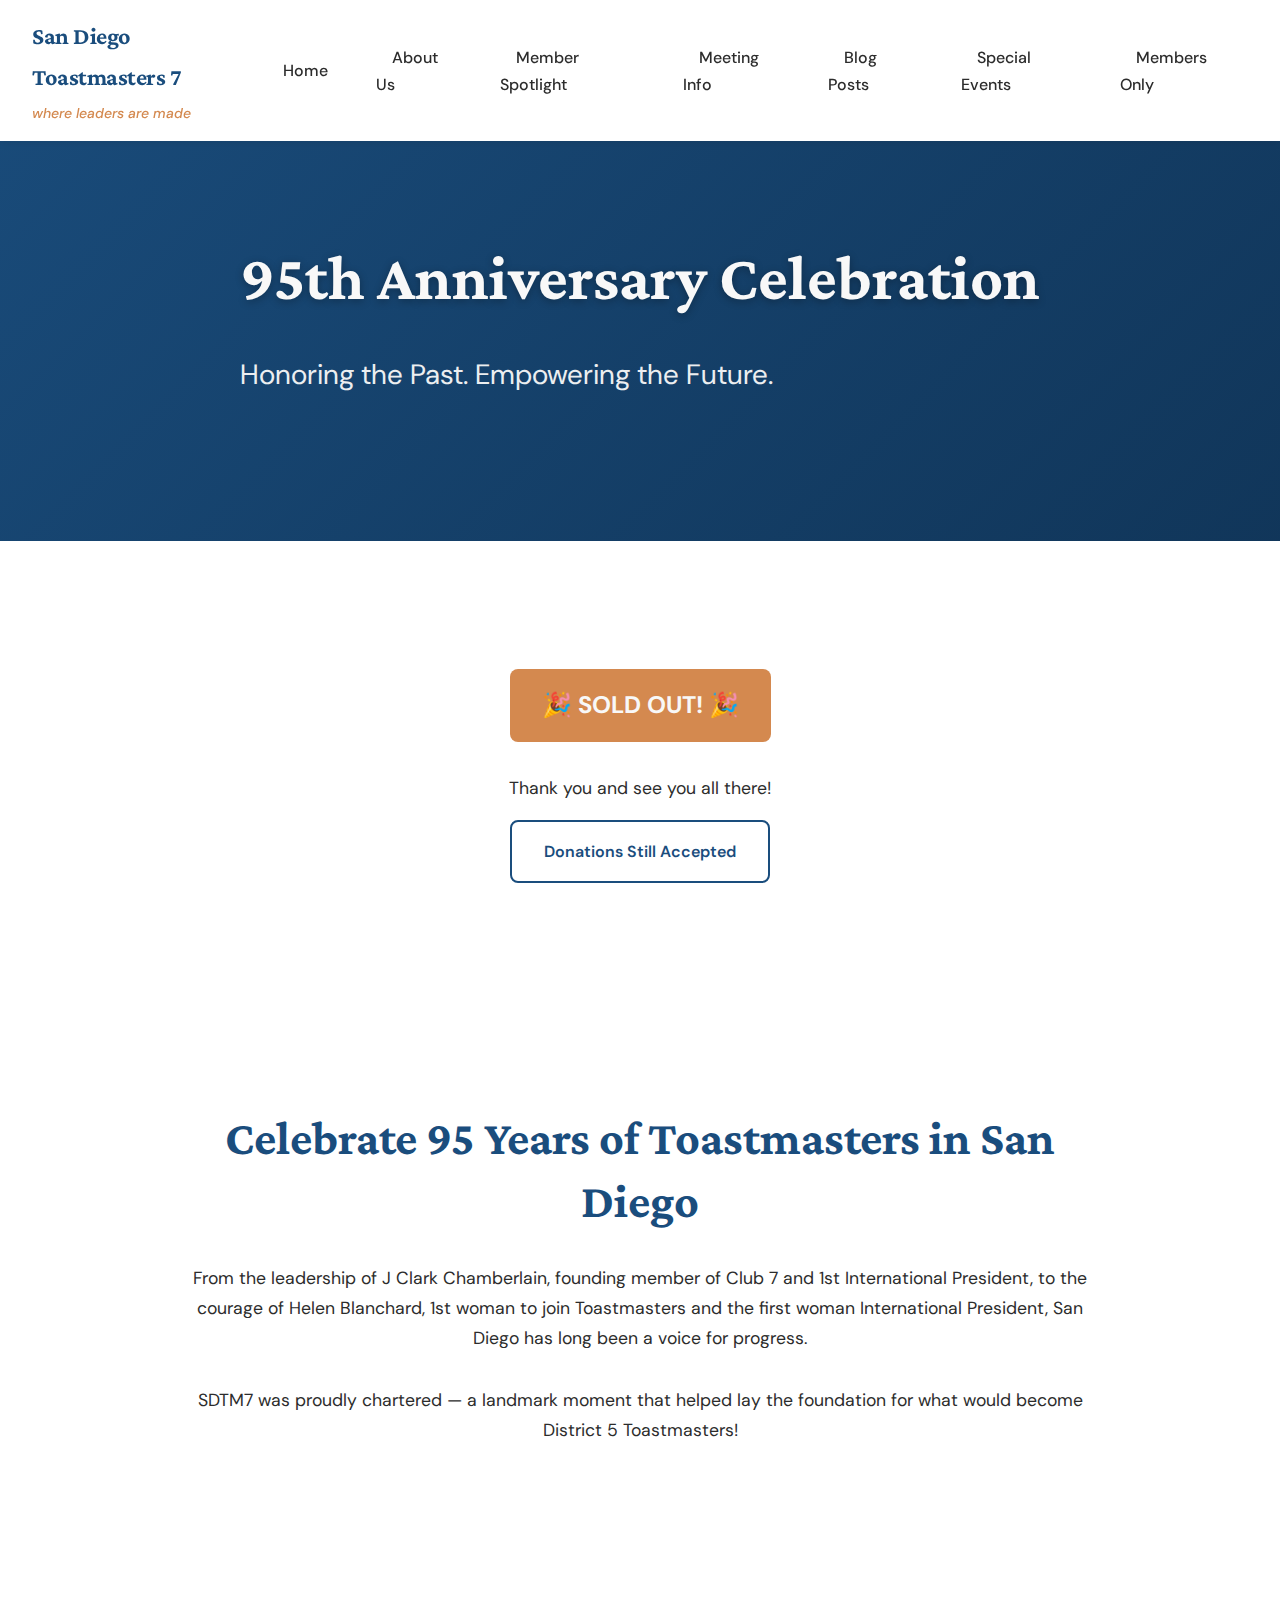
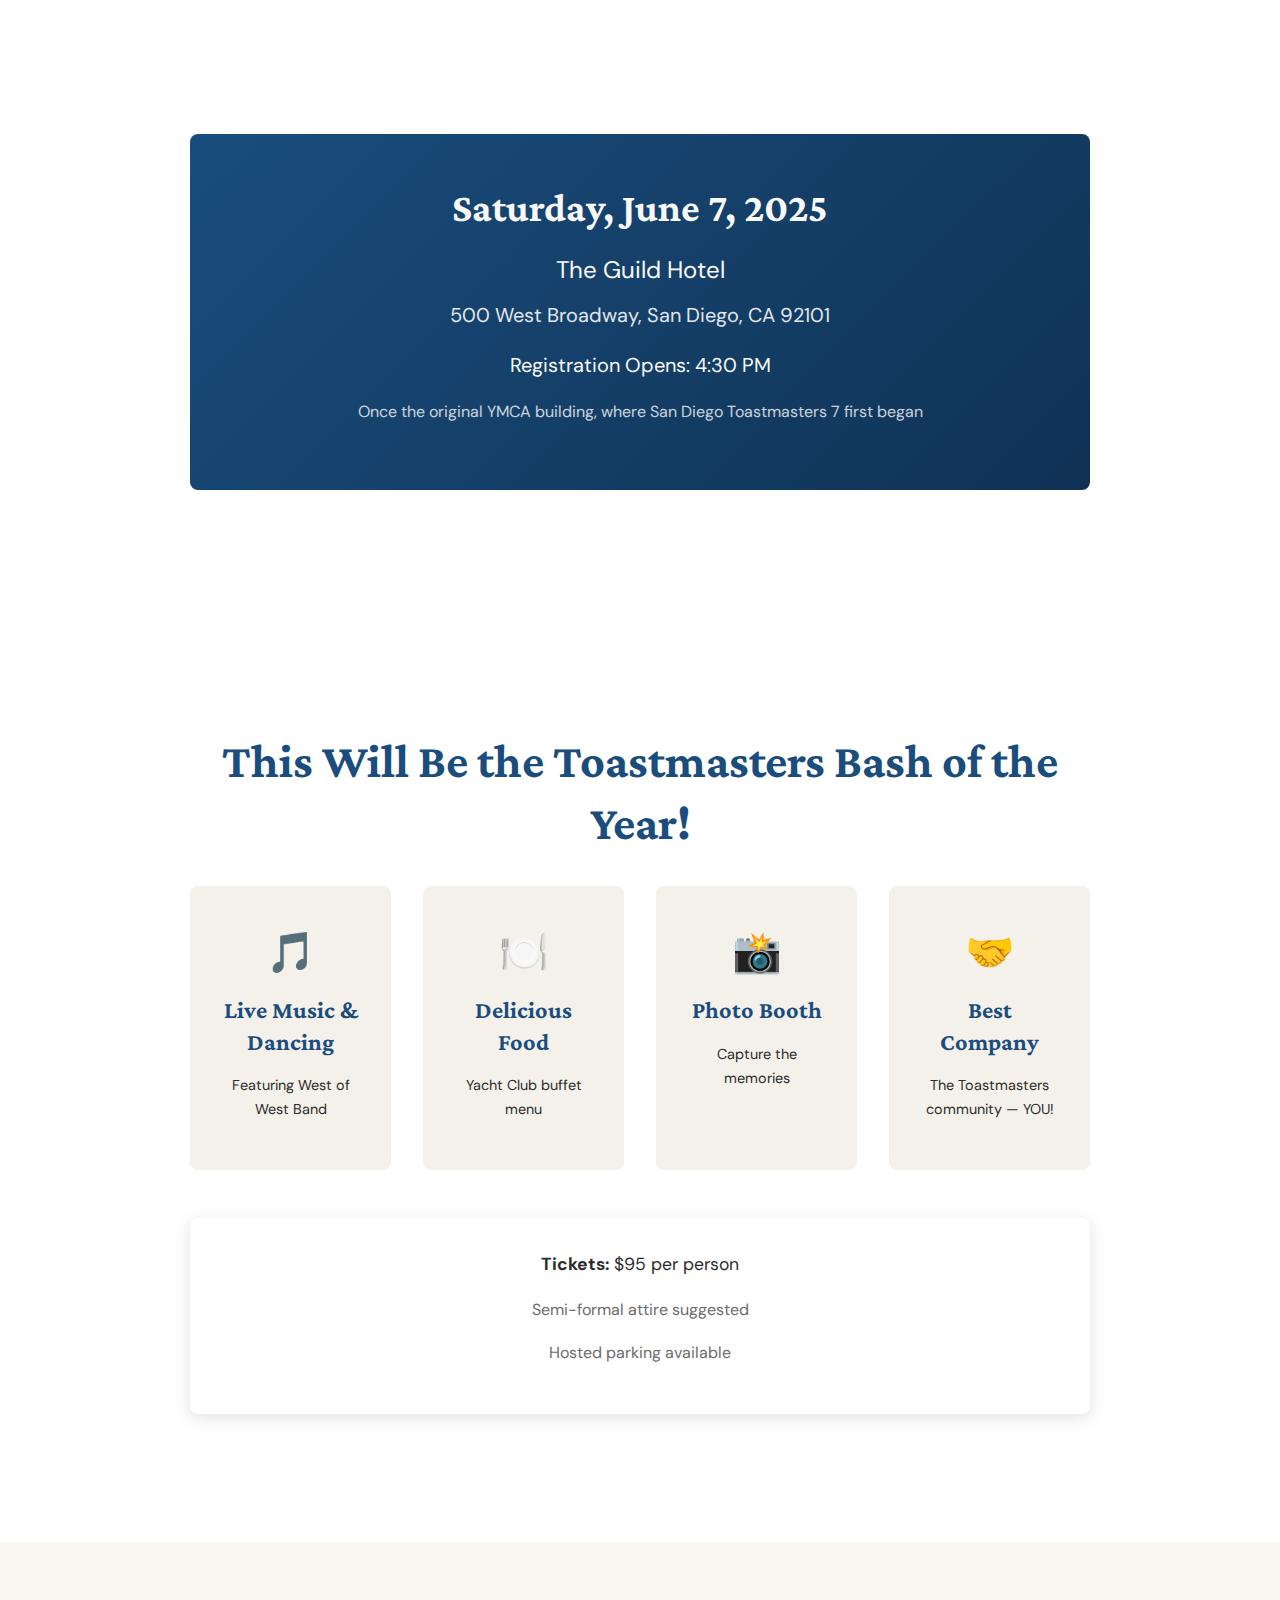
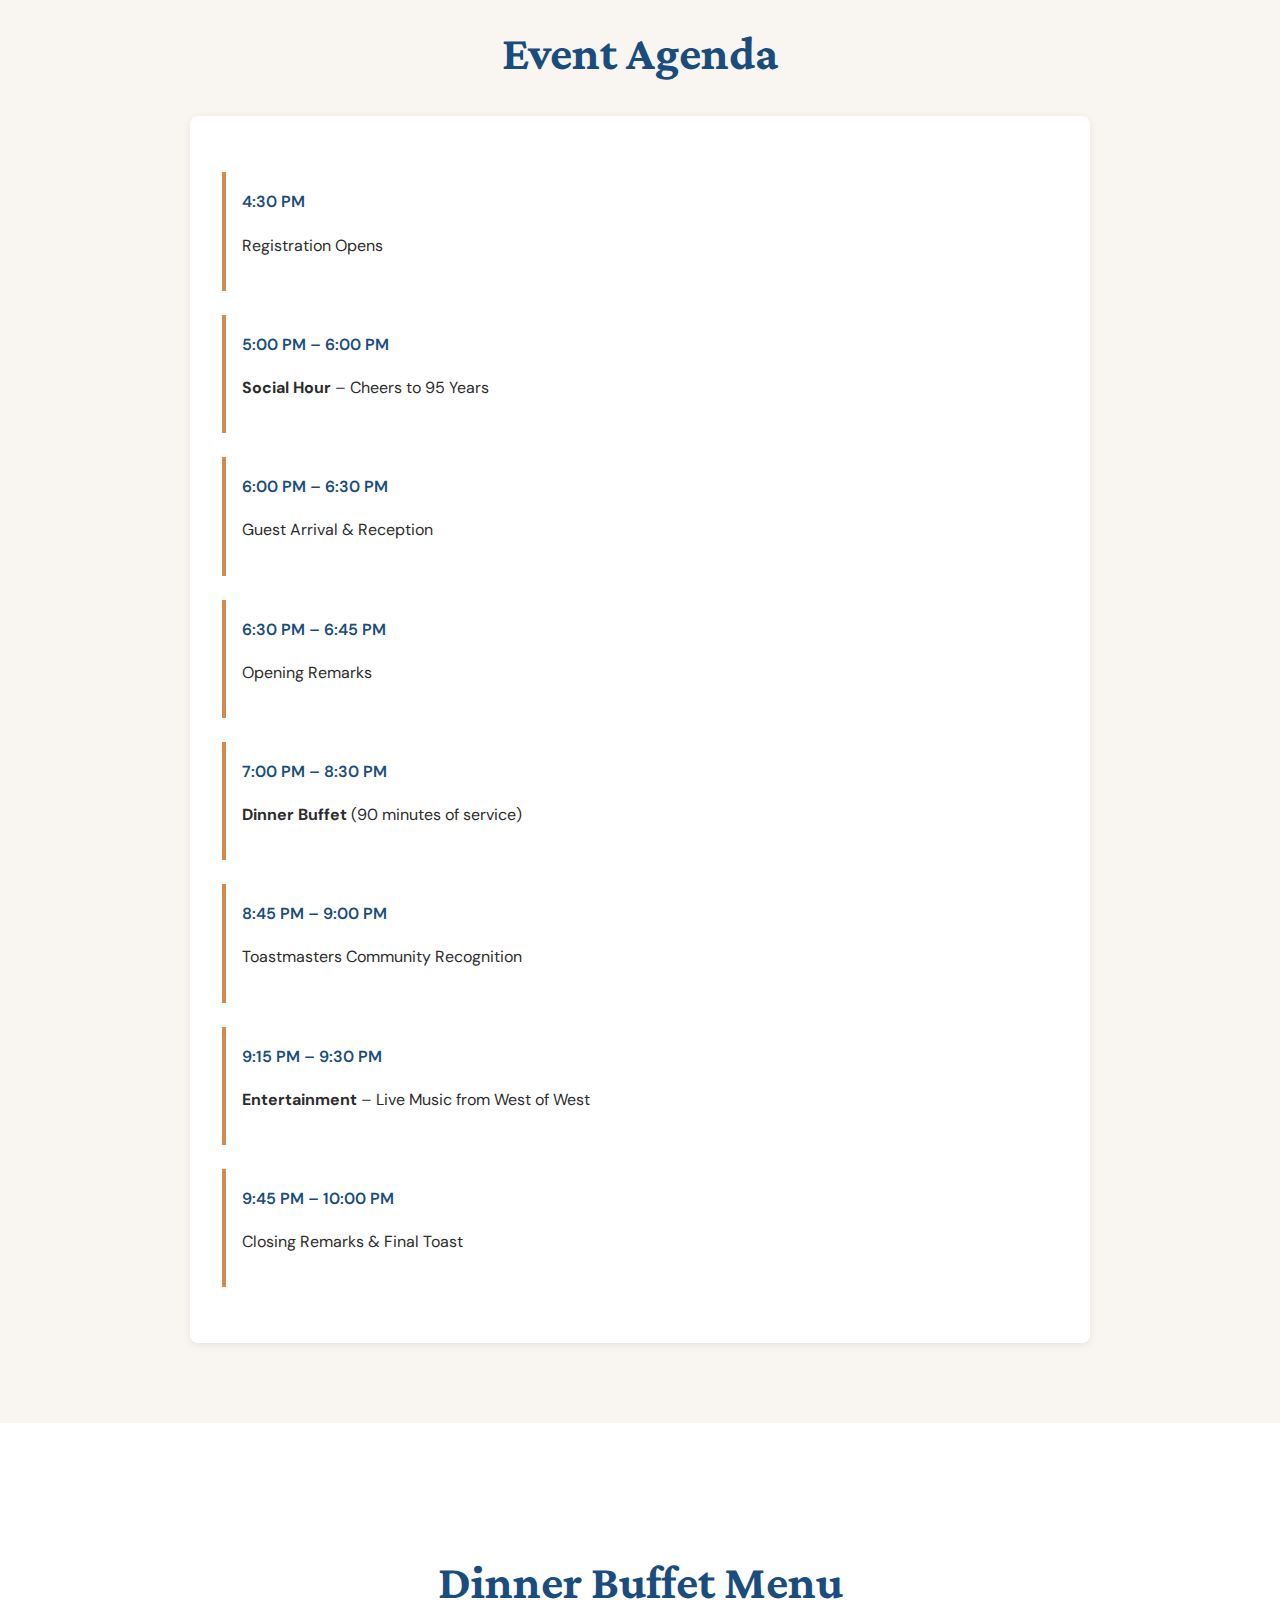
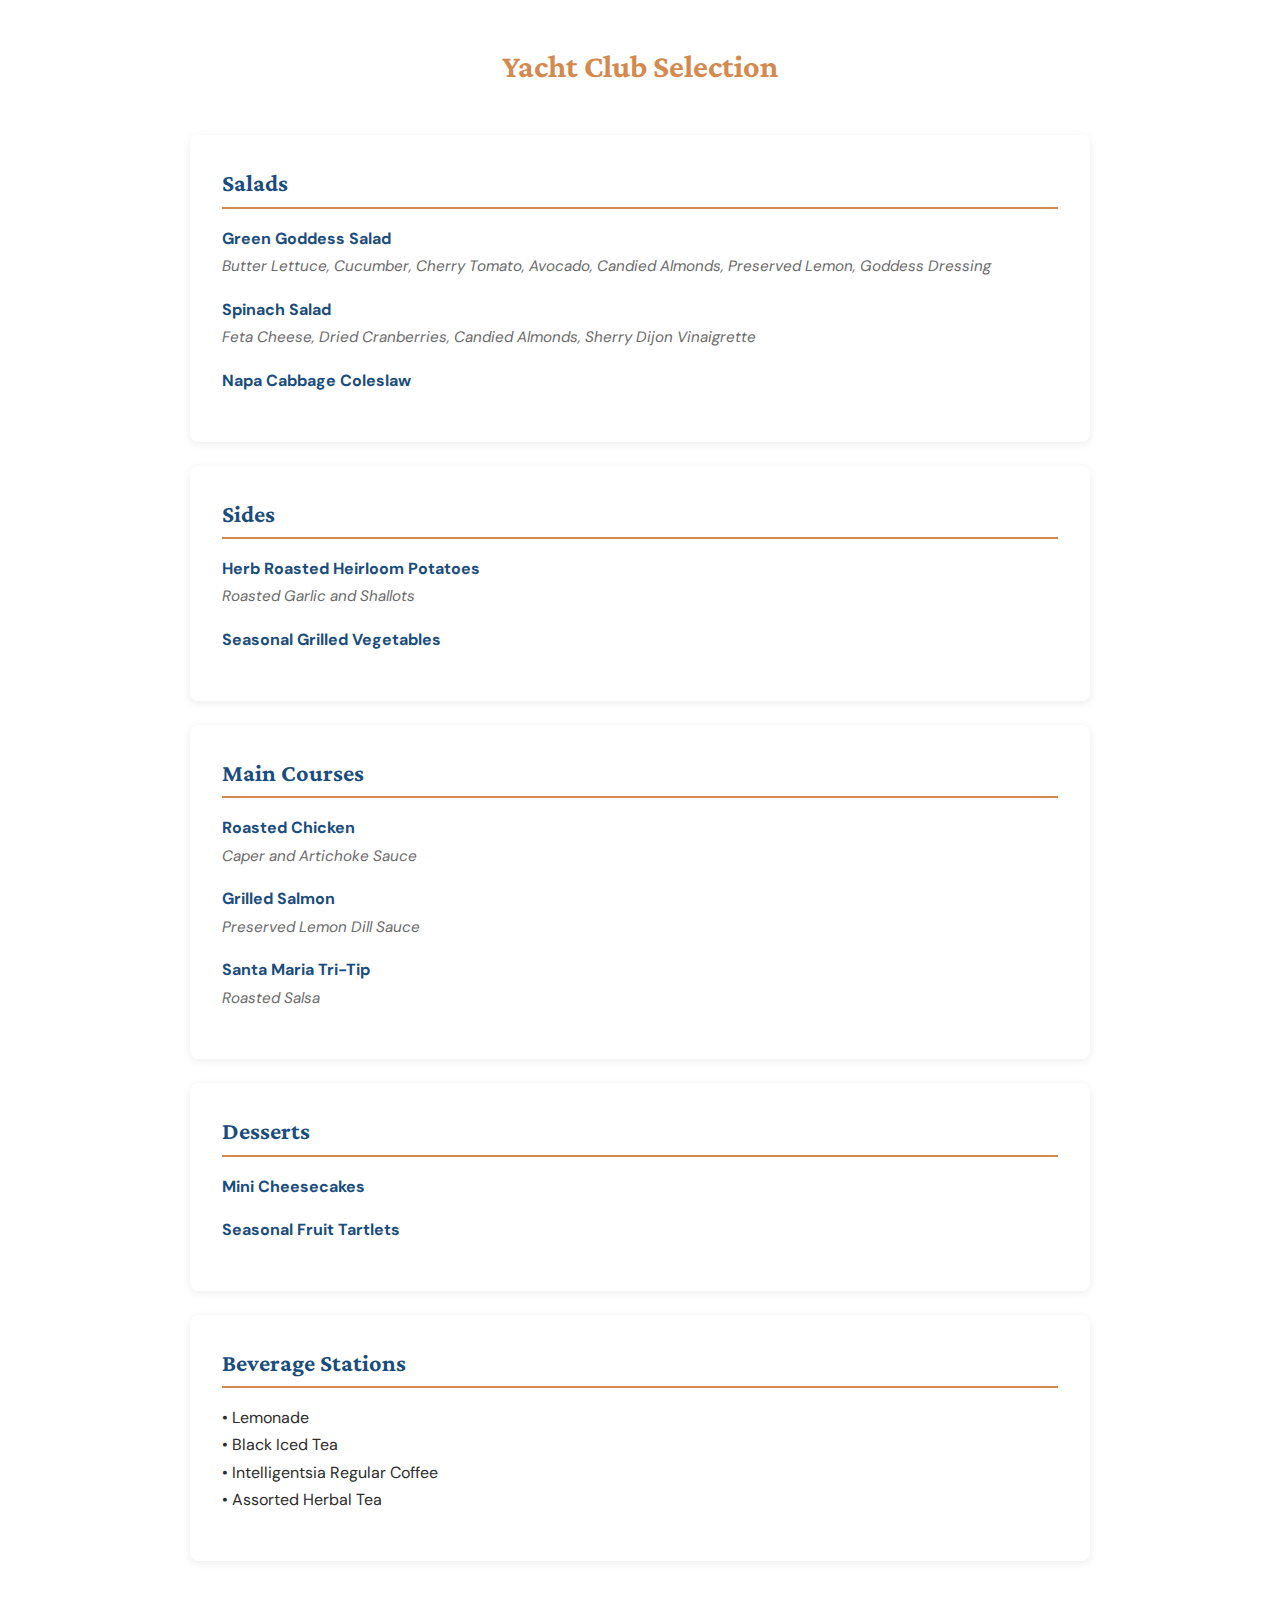
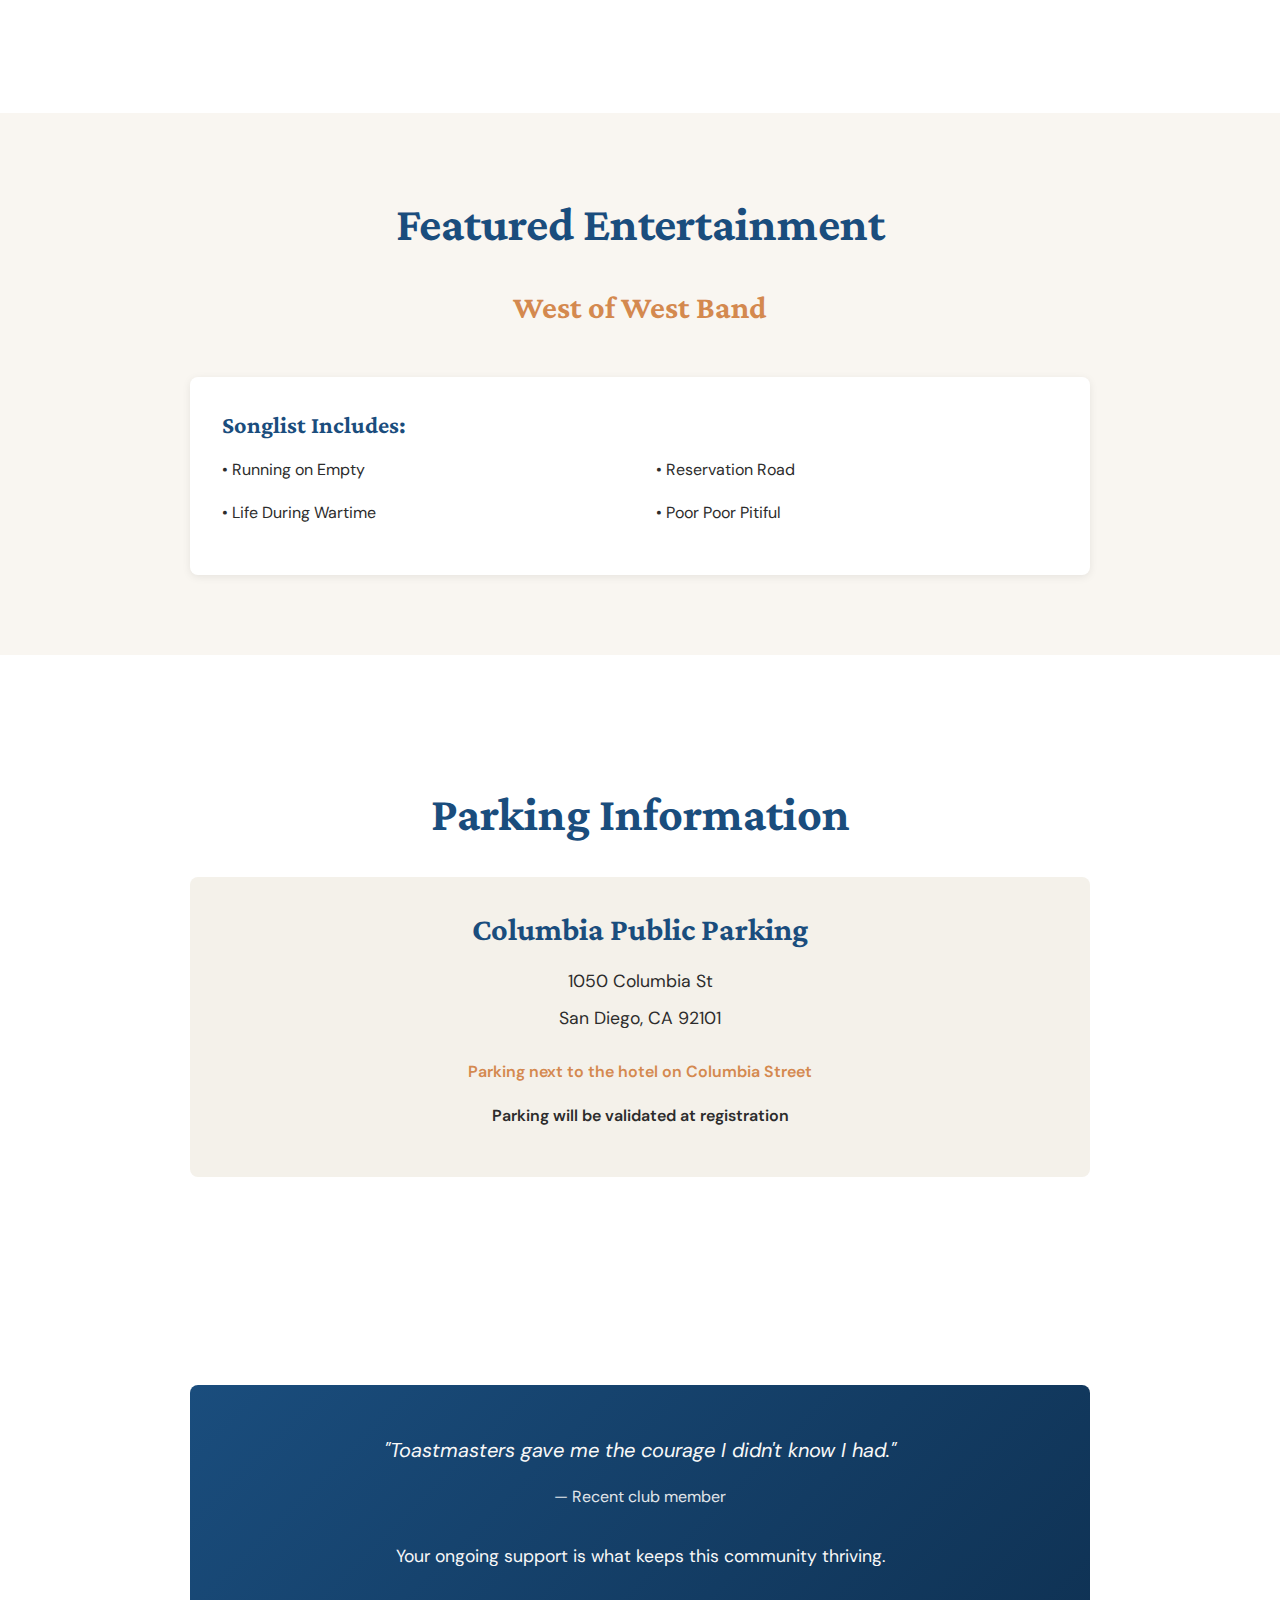
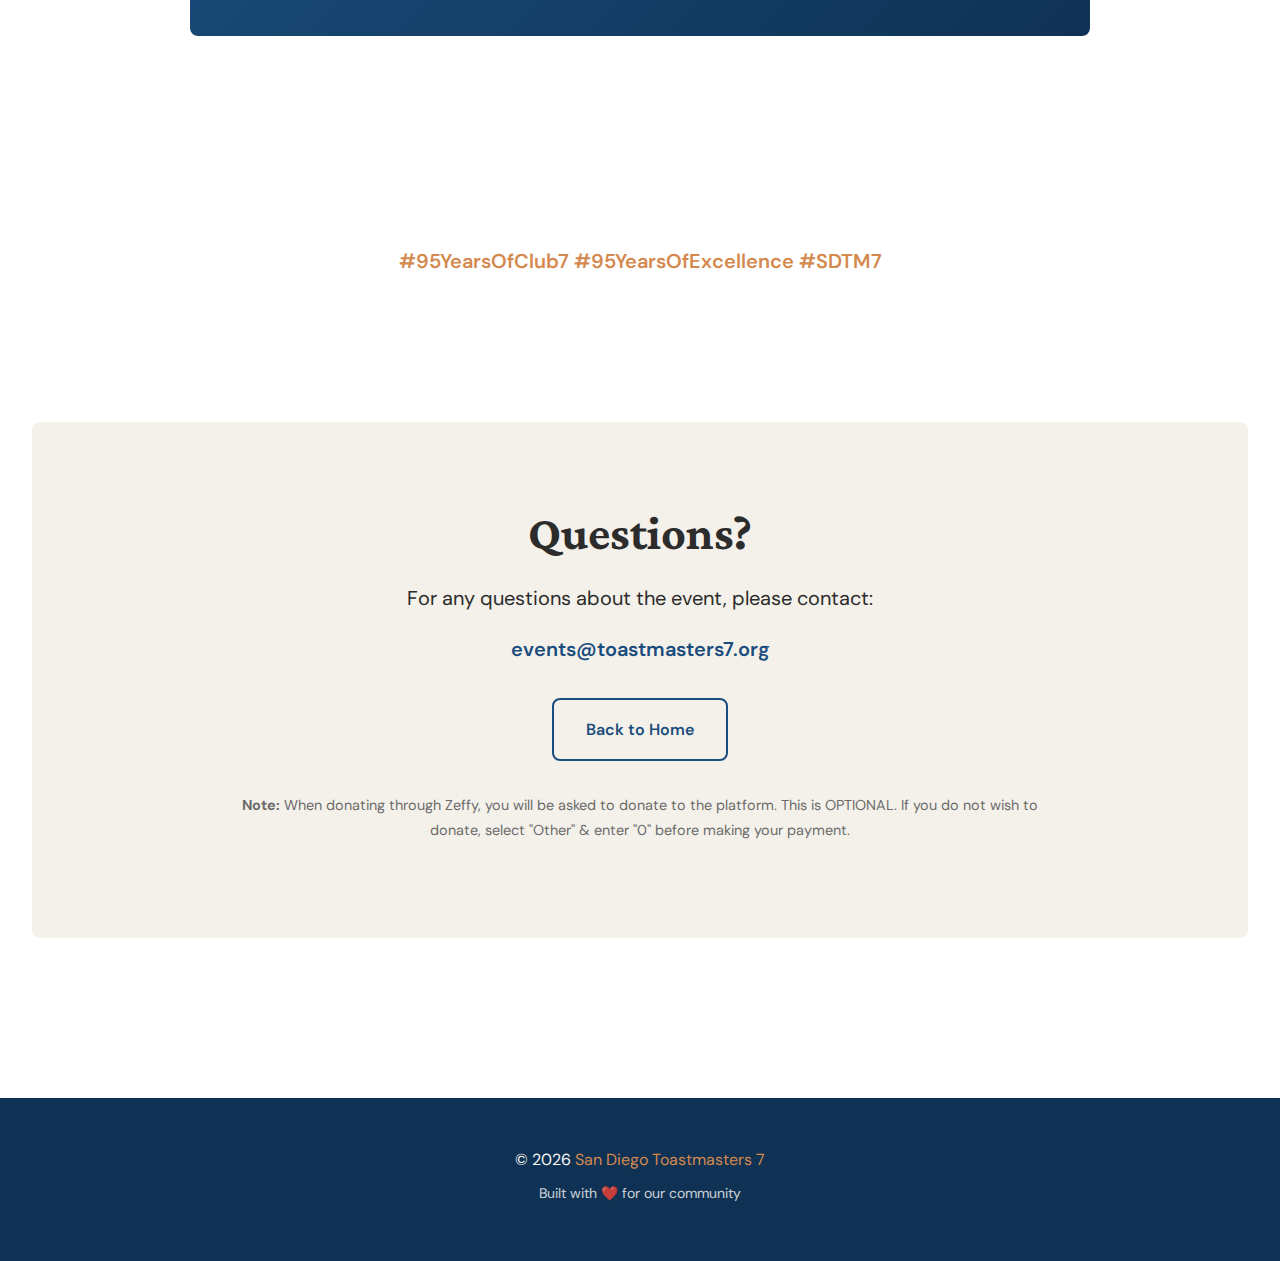
<file: pages/95th-anniversary.html>
<!DOCTYPE html>
<html lang="en">
<head>
    <meta charset="UTF-8">
    <meta name="viewport" content="width=device-width, initial-scale=1.0">
    <meta name="description" content="Join us for San Diego Toastmasters 7's 95th Anniversary Celebration on June 7, 2025 at The Guild Hotel.">
    <title>95th Anniversary Celebration - San Diego Toastmasters 7</title>
    
    <!-- Favicon -->
    <link rel="icon" type="image/png" href="../assets/images/favicon-96x96.png" sizes="96x96" />
    <link rel="icon" type="image/svg+xml" href="../assets/images/favicon.svg" />
    <link rel="shortcut icon" href="../assets/images/favicon.ico" />
    <link rel="apple-touch-icon" sizes="180x180" href="../assets/images/apple-touch-icon.png" />
    <link rel="manifest" href="../assets/images/site.webmanifest" />
    
    <link rel="stylesheet" href="../assets/css/style.css">
    <link rel="preconnect" href="https://fonts.googleapis.com">
    <link rel="preconnect" href="https://fonts.gstatic.com" crossorigin>
    <link href="https://fonts.googleapis.com/css2?family=Crimson+Pro:wght@400;600;700&family=DM+Sans:wght@400;500;700&display=swap" rel="stylesheet">
    <style>
        .event-banner {
            background: linear-gradient(135deg, var(--primary-color), var(--primary-dark));
            color: var(--text-light);
            padding: 3rem 2rem;
            border-radius: var(--border-radius);
            text-align: center;
            margin: 2rem 0;
        }
        .event-details {
            background: var(--accent-color);
            padding: 2rem;
            border-radius: var(--border-radius);
            margin: 2rem 0;
        }
        .event-details h3 {
            color: var(--primary-color);
            margin-bottom: 1rem;
        }
        .menu-section {
            background: var(--bg-light);
            padding: 2rem;
            border-radius: var(--border-radius);
            box-shadow: var(--shadow-sm);
            margin: 1.5rem 0;
        }
        .menu-section h4 {
            color: var(--primary-color);
            margin-bottom: 1rem;
            border-bottom: 2px solid var(--secondary-color);
            padding-bottom: 0.5rem;
        }
        .menu-item {
            margin: 1rem 0;
        }
        .menu-item strong {
            color: var(--primary-color);
        }
        .menu-item em {
            color: var(--text-muted);
            font-size: 0.95rem;
        }
        .sold-out-badge {
            display: inline-block;
            background: var(--secondary-color);
            color: var(--text-light);
            padding: 1rem 2rem;
            border-radius: var(--border-radius);
            font-weight: 700;
            font-size: 1.5rem;
            margin: 1rem 0;
        }
    </style>
</head>
<body>
    <nav class="navbar" id="navbar">
        <div class="nav-container">
            <a href="../index.html" class="logo">
                <span class="logo-text">San Diego Toastmasters 7</span>
                <span class="tagline">where leaders are made</span>
            </a>
            <button class="mobile-toggle" id="mobileToggle"><span></span><span></span><span></span></button>
            <ul class="nav-menu" id="navMenu">
                <li><a href="../index.html">Home</a></li>
                <li class="dropdown"><a href="about.html">About Us</a>
                    <ul class="dropdown-menu">
                        <li><a href="join-club.html">5 Reasons to Join</a></li>
                        <li><a href="officers.html">Meet Our Officers</a></li>
                        <li><a href="club-awards.html">Club Awards</a></li>
                    </ul>
                </li>
                <li><a href="member-spotlight.html">Member Spotlight</a></li>
                <li><a href="meeting-info.html">Meeting Info</a></li>
                <li><a href="blog.html">Blog Posts</a></li>
                <li class="dropdown"><a href="special-events.html">Special Events</a>
                    <ul class="dropdown-menu">
                        <li><a href="95th-anniversary.html" class="active">95th Anniversary</a></li>
                    </ul>
                </li>
                <li><a href="https://sites.google.com/toastmasters7.org/sd-toastmasters-7-intranet/home" target="_blank">Members Only</a></li>
            </ul>
        </div>
    </nav>

    <section class="hero" style="min-height: 400px;">
        <div class="hero-image"><div class="hero-overlay"></div></div>
        <div class="hero-content">
            <h1 class="hero-title">95th Anniversary Celebration</h1>
            <p class="hero-subtitle">Honoring the Past. Empowering the Future.</p>
        </div>
    </section>

    <main class="container">
        
        <!-- Sold Out Banner -->
        <section class="content-section">
            <div style="max-width: 900px; margin: 0 auto; text-align: center;">
                <div class="sold-out-badge">🎉 SOLD OUT! 🎉</div>
                <p style="font-size: 1.1rem; margin-top: 1rem;">Thank you and see you all there!</p>
                <p style="margin-top: 1rem;">
                    <a href="https://www.zeffy.com/ticketing/san-diego-95th-anniversary" target="_blank" class="btn btn-secondary">Donations Still Accepted</a>
                </p>
            </div>
        </section>

        <!-- Event Introduction -->
        <section class="content-section">
            <div style="max-width: 900px; margin: 0 auto;">
                <h2 style="text-align: center; color: var(--primary-color); margin-bottom: 2rem;">Celebrate 95 Years of Toastmasters in San Diego</h2>
                
                <p style="font-size: 1.1rem; text-align: center; margin-bottom: 2rem;">From the leadership of J Clark Chamberlain, founding member of Club 7 and 1st International President, to the courage of Helen Blanchard, 1st woman to join Toastmasters and the first woman International President, San Diego has long been a voice for progress.</p>
                
                <p style="font-size: 1.1rem; text-align: center; margin-bottom: 3rem;">SDTM7 was proudly chartered — a landmark moment that helped lay the foundation for what would become District 5 Toastmasters!</p>
            </div>
        </section>

        <!-- Event Details Banner -->
        <section class="content-section">
            <div style="max-width: 900px; margin: 0 auto;">
                <div class="event-banner">
                    <h2 style="color: var(--text-light); font-size: 2.5rem; margin-bottom: 1rem;">Saturday, June 7, 2025</h2>
                    <p style="font-size: 1.5rem; margin-bottom: 0.5rem;">The Guild Hotel</p>
                    <p style="font-size: 1.25rem; opacity: 0.9;">500 West Broadway, San Diego, CA 92101</p>
                    <p style="font-size: 1.25rem; margin-top: 1rem;">Registration Opens: 4:30 PM</p>
                    <p style="font-size: 1rem; opacity: 0.8; margin-top: 1rem;">Once the original YMCA building, where San Diego Toastmasters 7 first began</p>
                </div>
            </div>
        </section>

        <!-- Event Highlights -->
        <section class="content-section">
            <div style="max-width: 900px; margin: 0 auto;">
                <h2 style="text-align: center; color: var(--primary-color); margin-bottom: 2rem;">This Will Be the Toastmasters Bash of the Year!</h2>
                
                <div class="benefits-grid" style="grid-template-columns: repeat(auto-fit, minmax(200px, 1fr));">
                    <div style="background: var(--accent-color); padding: 2rem; border-radius: var(--border-radius); text-align: center;">
                        <p style="font-size: 2.5rem; margin-bottom: 0.5rem;">🎵</p>
                        <h4 style="color: var(--primary-color);">Live Music & Dancing</h4>
                        <p style="font-size: 0.9rem;">Featuring West of West Band</p>
                    </div>
                    <div style="background: var(--accent-color); padding: 2rem; border-radius: var(--border-radius); text-align: center;">
                        <p style="font-size: 2.5rem; margin-bottom: 0.5rem;">🍽️</p>
                        <h4 style="color: var(--primary-color);">Delicious Food</h4>
                        <p style="font-size: 0.9rem;">Yacht Club buffet menu</p>
                    </div>
                    <div style="background: var(--accent-color); padding: 2rem; border-radius: var(--border-radius); text-align: center;">
                        <p style="font-size: 2.5rem; margin-bottom: 0.5rem;">📸</p>
                        <h4 style="color: var(--primary-color);">Photo Booth</h4>
                        <p style="font-size: 0.9rem;">Capture the memories</p>
                    </div>
                    <div style="background: var(--accent-color); padding: 2rem; border-radius: var(--border-radius); text-align: center;">
                        <p style="font-size: 2.5rem; margin-bottom: 0.5rem;">🤝</p>
                        <h4 style="color: var(--primary-color);">Best Company</h4>
                        <p style="font-size: 0.9rem;">The Toastmasters community — YOU!</p>
                    </div>
                </div>

                <div style="background: var(--bg-light); box-shadow: var(--shadow-md); padding: 2rem; border-radius: var(--border-radius); margin-top: 3rem; text-align: center;">
                    <p style="font-size: 1.1rem; margin-bottom: 1rem;"><strong>Tickets:</strong> $95 per person</p>
                    <p style="font-size: 1rem; color: var(--text-muted); margin-bottom: 1rem;">Semi-formal attire suggested</p>
                    <p style="font-size: 1rem; color: var(--text-muted);">Hosted parking available</p>
                </div>
            </div>
        </section>

        <!-- Agenda -->
        <section class="content-section bg-accent">
            <div style="max-width: 900px; margin: 0 auto;">
                <h2 style="text-align: center; color: var(--primary-color); margin-bottom: 2rem;">Event Agenda</h2>
                
                <div style="background: var(--bg-light); padding: 2rem; border-radius: var(--border-radius); box-shadow: var(--shadow-sm);">
                    <div style="margin: 1.5rem 0; padding: 1rem; border-left: 4px solid var(--secondary-color);">
                        <p style="font-weight: 600; color: var(--primary-color);">4:30 PM</p>
                        <p>Registration Opens</p>
                    </div>
                    
                    <div style="margin: 1.5rem 0; padding: 1rem; border-left: 4px solid var(--secondary-color);">
                        <p style="font-weight: 600; color: var(--primary-color);">5:00 PM – 6:00 PM</p>
                        <p><strong>Social Hour</strong> – Cheers to 95 Years</p>
                    </div>
                    
                    <div style="margin: 1.5rem 0; padding: 1rem; border-left: 4px solid var(--secondary-color);">
                        <p style="font-weight: 600; color: var(--primary-color);">6:00 PM – 6:30 PM</p>
                        <p>Guest Arrival & Reception</p>
                    </div>
                    
                    <div style="margin: 1.5rem 0; padding: 1rem; border-left: 4px solid var(--secondary-color);">
                        <p style="font-weight: 600; color: var(--primary-color);">6:30 PM – 6:45 PM</p>
                        <p>Opening Remarks</p>
                    </div>
                    
                    <div style="margin: 1.5rem 0; padding: 1rem; border-left: 4px solid var(--secondary-color);">
                        <p style="font-weight: 600; color: var(--primary-color);">7:00 PM – 8:30 PM</p>
                        <p><strong>Dinner Buffet</strong> (90 minutes of service)</p>
                    </div>
                    
                    <div style="margin: 1.5rem 0; padding: 1rem; border-left: 4px solid var(--secondary-color);">
                        <p style="font-weight: 600; color: var(--primary-color);">8:45 PM – 9:00 PM</p>
                        <p>Toastmasters Community Recognition</p>
                    </div>
                    
                    <div style="margin: 1.5rem 0; padding: 1rem; border-left: 4px solid var(--secondary-color);">
                        <p style="font-weight: 600; color: var(--primary-color);">9:15 PM – 9:30 PM</p>
                        <p><strong>Entertainment</strong> – Live Music from West of West</p>
                    </div>
                    
                    <div style="margin: 1.5rem 0; padding: 1rem; border-left: 4px solid var(--secondary-color);">
                        <p style="font-weight: 600; color: var(--primary-color);">9:45 PM – 10:00 PM</p>
                        <p>Closing Remarks & Final Toast</p>
                    </div>
                </div>
            </div>
        </section>

        <!-- Menu -->
        <section class="content-section">
            <div style="max-width: 900px; margin: 0 auto;">
                <h2 style="text-align: center; color: var(--primary-color); margin-bottom: 2rem;">Dinner Buffet Menu</h2>
                <h3 style="text-align: center; color: var(--secondary-color); margin-bottom: 3rem;">Yacht Club Selection</h3>
                
                <div class="menu-section">
                    <h4>Salads</h4>
                    
                    <div class="menu-item">
                        <strong>Green Goddess Salad</strong><br>
                        <em>Butter Lettuce, Cucumber, Cherry Tomato, Avocado, Candied Almonds, Preserved Lemon, Goddess Dressing</em>
                    </div>
                    
                    <div class="menu-item">
                        <strong>Spinach Salad</strong><br>
                        <em>Feta Cheese, Dried Cranberries, Candied Almonds, Sherry Dijon Vinaigrette</em>
                    </div>
                    
                    <div class="menu-item">
                        <strong>Napa Cabbage Coleslaw</strong>
                    </div>
                </div>

                <div class="menu-section">
                    <h4>Sides</h4>
                    
                    <div class="menu-item">
                        <strong>Herb Roasted Heirloom Potatoes</strong><br>
                        <em>Roasted Garlic and Shallots</em>
                    </div>
                    
                    <div class="menu-item">
                        <strong>Seasonal Grilled Vegetables</strong>
                    </div>
                </div>

                <div class="menu-section">
                    <h4>Main Courses</h4>
                    
                    <div class="menu-item">
                        <strong>Roasted Chicken</strong><br>
                        <em>Caper and Artichoke Sauce</em>
                    </div>
                    
                    <div class="menu-item">
                        <strong>Grilled Salmon</strong><br>
                        <em>Preserved Lemon Dill Sauce</em>
                    </div>
                    
                    <div class="menu-item">
                        <strong>Santa Maria Tri-Tip</strong><br>
                        <em>Roasted Salsa</em>
                    </div>
                </div>

                <div class="menu-section">
                    <h4>Desserts</h4>
                    
                    <div class="menu-item">
                        <strong>Mini Cheesecakes</strong>
                    </div>
                    
                    <div class="menu-item">
                        <strong>Seasonal Fruit Tartlets</strong>
                    </div>
                </div>

                <div class="menu-section">
                    <h4>Beverage Stations</h4>
                    
                    <div class="menu-item">
                        • Lemonade<br>
                        • Black Iced Tea<br>
                        • Intelligentsia Regular Coffee<br>
                        • Assorted Herbal Tea
                    </div>
                </div>
            </div>
        </section>

        <!-- West of West Band -->
        <section class="content-section bg-accent">
            <div style="max-width: 900px; margin: 0 auto;">
                <h2 style="text-align: center; color: var(--primary-color); margin-bottom: 2rem;">Featured Entertainment</h2>
                <h3 style="text-align: center; color: var(--secondary-color); margin-bottom: 3rem;">West of West Band</h3>
                
                <div style="background: var(--bg-light); padding: 2rem; border-radius: var(--border-radius); box-shadow: var(--shadow-sm);">
                    <h4 style="color: var(--primary-color); margin-bottom: 1rem;">Songlist Includes:</h4>
                    <div style="columns: 2; column-gap: 2rem;">
                        <p>• Running on Empty</p>
                        <p>• Life During Wartime</p>
                        <p>• Reservation Road</p>
                        <p>• Poor Poor Pitiful</p>
                    </div>
                </div>
            </div>
        </section>

        <!-- Parking Information -->
        <section class="content-section">
            <div style="max-width: 900px; margin: 0 auto;">
                <h2 style="text-align: center; color: var(--primary-color); margin-bottom: 2rem;">Parking Information</h2>
                
                <div style="background: var(--accent-color); padding: 2rem; border-radius: var(--border-radius); text-align: center;">
                    <h3 style="color: var(--primary-color); margin-bottom: 1rem;">Columbia Public Parking</h3>
                    <p style="font-size: 1.1rem; margin-bottom: 0.5rem;">1050 Columbia St</p>
                    <p style="font-size: 1.1rem; margin-bottom: 1.5rem;">San Diego, CA 92101</p>
                    <p style="font-weight: 600; color: var(--secondary-color);">Parking next to the hotel on Columbia Street</p>
                    <p style="font-weight: 600; margin-top: 1rem;">Parking will be validated at registration</p>
                </div>
            </div>
        </section>

        <!-- Testimonial -->
        <section class="content-section">
            <div style="max-width: 900px; margin: 0 auto;">
                <div style="background: linear-gradient(135deg, var(--primary-color), var(--primary-dark)); color: var(--text-light); padding: 3rem 2rem; border-radius: var(--border-radius); text-align: center;">
                    <p style="font-size: 1.25rem; font-style: italic; margin-bottom: 1rem; color: var(--text-light);">"Toastmasters gave me the courage I didn't know I had."</p>
                    <p style="opacity: 0.9;">— Recent club member</p>
                    <p style="margin-top: 2rem; font-size: 1.1rem; color: var(--text-light);">Your ongoing support is what keeps this community thriving.</p>
                </div>
            </div>
        </section>

        <!-- Hashtags -->
        <section class="content-section">
            <div style="max-width: 900px; margin: 0 auto; text-align: center;">
                <p style="font-size: 1.25rem; color: var(--secondary-color); font-weight: 600;">
                    #95YearsOfClub7 #95YearsOfExcellence #SDTM7
                </p>
            </div>
        </section>

        <!-- Contact -->
        <section class="content-section cta-section">
            <div class="cta-content">
                <h2>Questions?</h2>
                <p class="large-text">For any questions about the event, please contact:</p>
                <p style="font-size: 1.25rem; margin-top: 1rem;">
                    <a href="mailto:events@toastmasters7.org" style="color: var(--primary-color); font-weight: 600;">events@toastmasters7.org</a>
                </p>
                <div class="cta-buttons" style="margin-top: 2rem;">
                    <a href="../index.html" class="btn btn-secondary">Back to Home</a>
                </div>
                <p style="font-size: 0.9rem; color: var(--text-muted); margin-top: 2rem;"><strong>Note:</strong> When donating through Zeffy, you will be asked to donate to the platform. This is OPTIONAL. If you do not wish to donate, select "Other" & enter "0" before making your payment.</p>
            </div>
        </section>

    </main>

    <footer class="footer">
        <div class="footer-content">
            <p>&copy; 2026 <a href="../index.html">San Diego Toastmasters 7</a></p>
            <p class="theme-credit">Built with ❤️ for our community</p>
        </div>
        <button id="scrollTop" class="scroll-top">↑</button>
    </footer>

    <script src="../assets/js/main.js"></script>
</body>
</html>
</file>
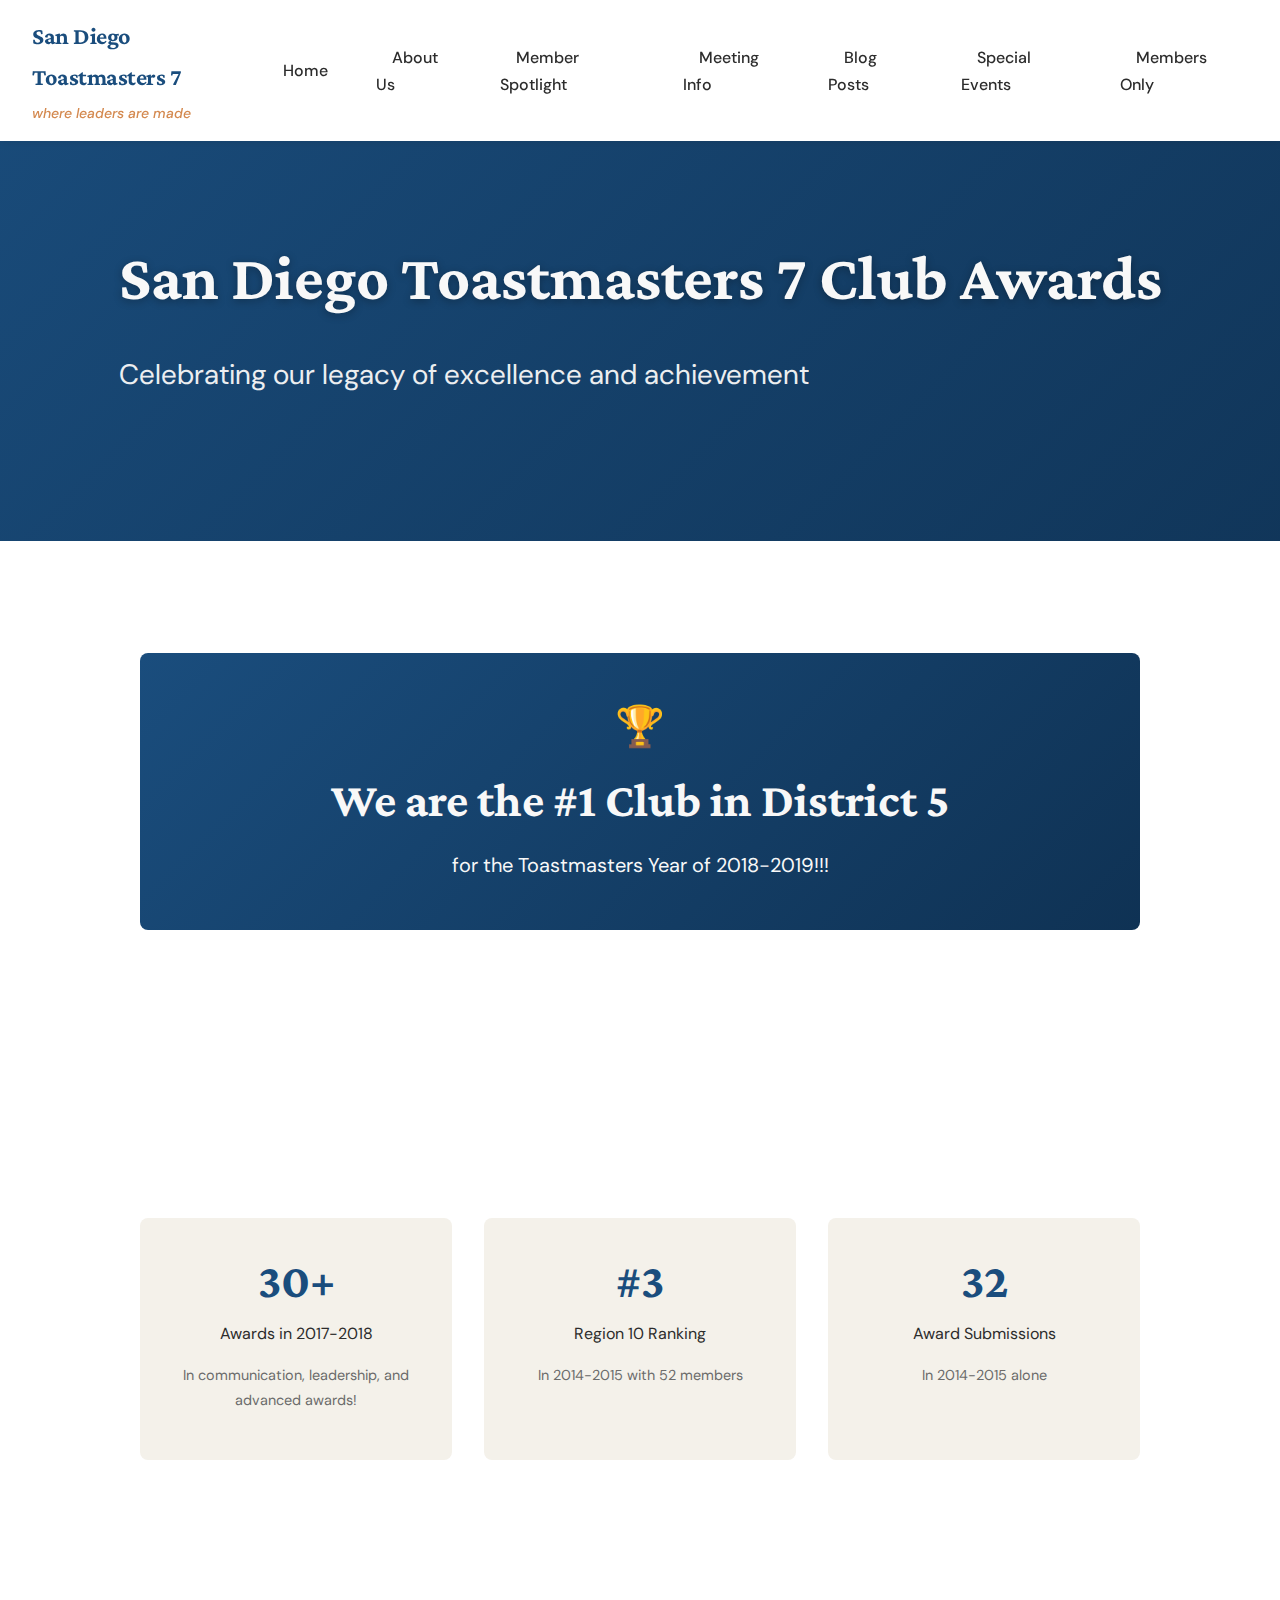
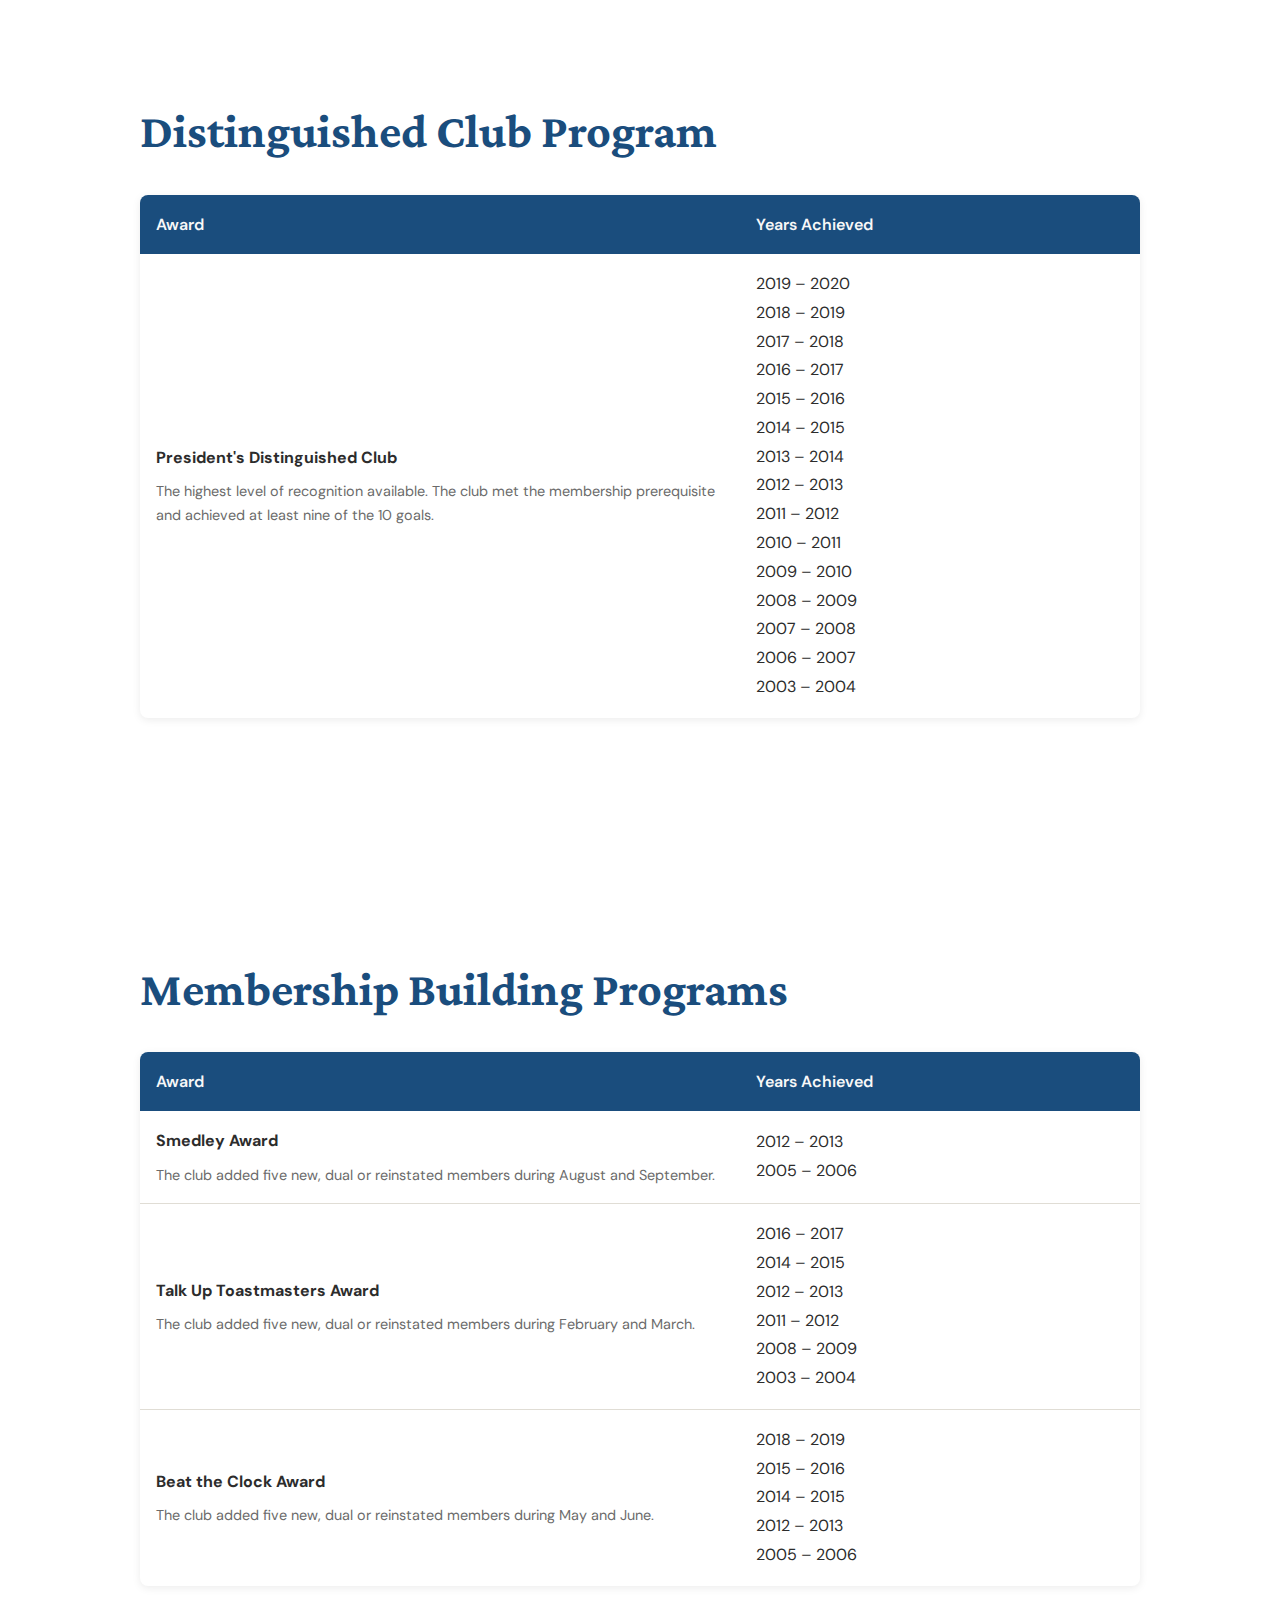
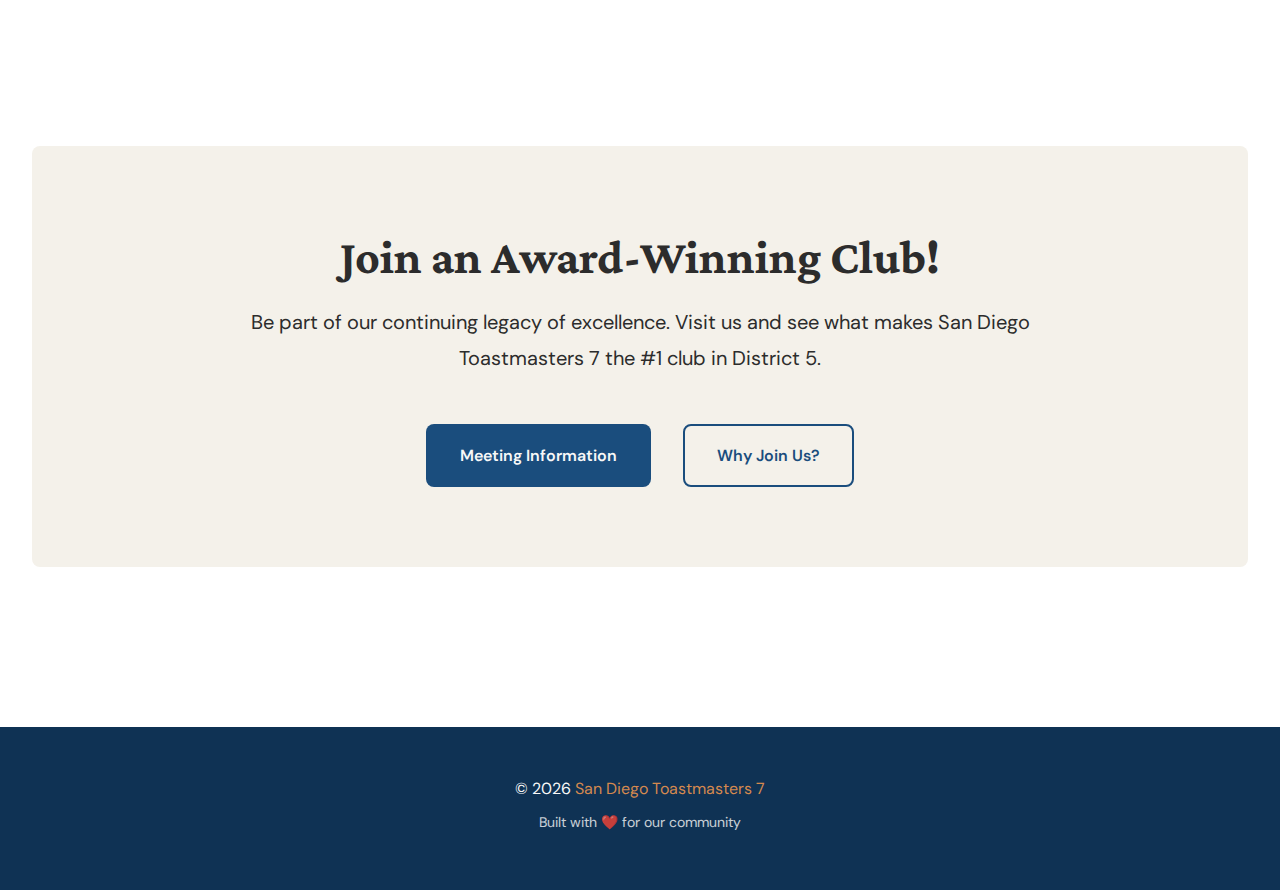
<file: pages/club-awards.html>
<!DOCTYPE html>
<html lang="en">
<head>
    <meta charset="UTF-8">
    <meta name="viewport" content="width=device-width, initial-scale=1.0">
    <meta name="description" content="San Diego Toastmasters 7 awards and achievements - President's Distinguished Club and more.">
    <title>Club Awards - San Diego Toastmasters 7</title>
    
    <!-- Favicon -->
    <link rel="icon" type="image/png" href="../assets/images/favicon-96x96.png" sizes="96x96" />
    <link rel="icon" type="image/svg+xml" href="../assets/images/favicon.svg" />
    <link rel="shortcut icon" href="../assets/images/favicon.ico" />
    <link rel="apple-touch-icon" sizes="180x180" href="../assets/images/apple-touch-icon.png" />
    <link rel="manifest" href="../assets/images/site.webmanifest" />
    
    <link rel="stylesheet" href="../assets/css/style.css">
    <link rel="preconnect" href="https://fonts.googleapis.com">
    <link rel="preconnect" href="https://fonts.gstatic.com" crossorigin>
    <link href="https://fonts.googleapis.com/css2?family=Crimson+Pro:wght@400;600;700&family=DM+Sans:wght@400;500;700&display=swap" rel="stylesheet">
    <style>
        .award-table {
            width: 100%;
            border-collapse: collapse;
            margin: 2rem 0;
            background: var(--bg-light);
            box-shadow: var(--shadow-sm);
            border-radius: var(--border-radius);
            overflow: hidden;
        }
        .award-table th {
            background: var(--primary-color);
            color: var(--text-light);
            padding: 1rem;
            text-align: left;
            font-weight: 600;
        }
        .award-table td {
            padding: 1rem;
            border-bottom: 1px solid var(--border-color);
        }
        .award-table tr:last-child td {
            border-bottom: none;
        }
        .award-table tr:hover {
            background: var(--accent-color);
        }
        .year-list {
            line-height: 1.8;
        }
    </style>
</head>
<body>
    <nav class="navbar" id="navbar">
        <div class="nav-container">
            <a href="../index.html" class="logo">
                <span class="logo-text">San Diego Toastmasters 7</span>
                <span class="tagline">where leaders are made</span>
            </a>
            <button class="mobile-toggle" id="mobileToggle"><span></span><span></span><span></span></button>
            <ul class="nav-menu" id="navMenu">
                <li><a href="../index.html">Home</a></li>
                <li class="dropdown"><a href="about.html">About Us</a>
                    <ul class="dropdown-menu">
                        <li><a href="join-club.html">5 Reasons to Join</a></li>
                        <li><a href="officers.html">Meet Our Officers</a></li>
                        <li><a href="club-awards.html" class="active">Club Awards</a></li>
                    </ul>
                </li>
                <li><a href="member-spotlight.html">Member Spotlight</a></li>
                <li><a href="meeting-info.html">Meeting Info</a></li>
                <li><a href="blog.html">Blog Posts</a></li>
                <li class="dropdown"><a href="special-events.html">Special Events</a>
                    <ul class="dropdown-menu">
                        <li><a href="95th-anniversary.html">95th Anniversary</a></li>
                    </ul>
                </li>
                <li><a href="https://sites.google.com/toastmasters7.org/sd-toastmasters-7-intranet/home" target="_blank">Members Only</a></li>
            </ul>
        </div>
    </nav>

    <section class="hero" style="min-height: 400px;">
        <div class="hero-image"><div class="hero-overlay"></div></div>
        <div class="hero-content">
            <h1 class="hero-title">San Diego Toastmasters 7 Club Awards</h1>
            <p class="hero-subtitle">Celebrating our legacy of excellence and achievement</p>
        </div>
    </section>

    <main class="container">
        
        <!-- Top Achievement -->
        <section class="content-section">
            <div style="max-width: 1000px; margin: 0 auto; text-align: center;">
                <div style="background: linear-gradient(135deg, var(--primary-color), var(--primary-dark)); color: var(--text-light); padding: 3rem 2rem; border-radius: var(--border-radius); margin-bottom: 3rem;">
                    <h2 style="color: var(--text-light); font-size: 2.5rem; margin-bottom: 1rem;">🏆</h2>
                    <h2 style="color: var(--text-light); margin-bottom: 1rem;">We are the #1 Club in District 5</h2>
                    <p style="font-size: 1.25rem; margin: 0;">for the Toastmasters Year of 2018-2019!!!</p>
                </div>
            </div>
        </section>

        <!-- Key Stats -->
        <section class="content-section">
            <div style="max-width: 1000px; margin: 0 auto;">
                <div class="benefits-grid" style="grid-template-columns: repeat(auto-fit, minmax(250px, 1fr));">
                    <div style="background: var(--accent-color); padding: 2rem; border-radius: var(--border-radius); text-align: center;">
                        <h3 style="color: var(--primary-color); font-size: 3rem; margin-bottom: 0.5rem;">30+</h3>
                        <p>Awards in 2017-2018</p>
                        <p style="font-size: 0.9rem; color: var(--text-muted);">In communication, leadership, and advanced awards!</p>
                    </div>
                    <div style="background: var(--accent-color); padding: 2rem; border-radius: var(--border-radius); text-align: center;">
                        <h3 style="color: var(--primary-color); font-size: 3rem; margin-bottom: 0.5rem;">#3</h3>
                        <p>Region 10 Ranking</p>
                        <p style="font-size: 0.9rem; color: var(--text-muted);">In 2014-2015 with 52 members</p>
                    </div>
                    <div style="background: var(--accent-color); padding: 2rem; border-radius: var(--border-radius); text-align: center;">
                        <h3 style="color: var(--primary-color); font-size: 3rem; margin-bottom: 0.5rem;">32</h3>
                        <p>Award Submissions</p>
                        <p style="font-size: 0.9rem; color: var(--text-muted);">In 2014-2015 alone</p>
                    </div>
                </div>
            </div>
        </section>

        <!-- Distinguished Club Program -->
        <section class="content-section">
            <div style="max-width: 1000px; margin: 0 auto;">
                <h2 style="color: var(--primary-color); margin-bottom: 2rem;">Distinguished Club Program</h2>
                
                <table class="award-table">
                    <thead>
                        <tr>
                            <th style="width: 60%;">Award</th>
                            <th style="width: 40%;">Years Achieved</th>
                        </tr>
                    </thead>
                    <tbody>
                        <tr>
                            <td>
                                <strong>President's Distinguished Club</strong>
                                <p style="margin: 0.5rem 0 0 0; font-size: 0.9rem; color: var(--text-muted);">The highest level of recognition available. The club met the membership prerequisite and achieved at least nine of the 10 goals.</p>
                            </td>
                            <td>
                                <div class="year-list">
                                    2019 – 2020<br>
                                    2018 – 2019<br>
                                    2017 – 2018<br>
                                    2016 – 2017<br>
                                    2015 – 2016<br>
                                    2014 – 2015<br>
                                    2013 – 2014<br>
                                    2012 – 2013<br>
                                    2011 – 2012<br>
                                    2010 – 2011<br>
                                    2009 – 2010<br>
                                    2008 – 2009<br>
                                    2007 – 2008<br>
                                    2006 – 2007<br>
                                    2003 – 2004
                                </div>
                            </td>
                        </tr>
                    </tbody>
                </table>
            </div>
        </section>

        <!-- Membership Building Programs -->
        <section class="content-section">
            <div style="max-width: 1000px; margin: 0 auto;">
                <h2 style="color: var(--primary-color); margin-bottom: 2rem;">Membership Building Programs</h2>
                
                <table class="award-table">
                    <thead>
                        <tr>
                            <th style="width: 60%;">Award</th>
                            <th style="width: 40%;">Years Achieved</th>
                        </tr>
                    </thead>
                    <tbody>
                        <tr>
                            <td>
                                <strong>Smedley Award</strong>
                                <p style="margin: 0.5rem 0 0 0; font-size: 0.9rem; color: var(--text-muted);">The club added five new, dual or reinstated members during August and September.</p>
                            </td>
                            <td>
                                <div class="year-list">
                                    2012 – 2013<br>
                                    2005 – 2006
                                </div>
                            </td>
                        </tr>
                        <tr>
                            <td>
                                <strong>Talk Up Toastmasters Award</strong>
                                <p style="margin: 0.5rem 0 0 0; font-size: 0.9rem; color: var(--text-muted);">The club added five new, dual or reinstated members during February and March.</p>
                            </td>
                            <td>
                                <div class="year-list">
                                    2016 – 2017<br>
                                    2014 – 2015<br>
                                    2012 – 2013<br>
                                    2011 – 2012<br>
                                    2008 – 2009<br>
                                    2003 – 2004
                                </div>
                            </td>
                        </tr>
                        <tr>
                            <td>
                                <strong>Beat the Clock Award</strong>
                                <p style="margin: 0.5rem 0 0 0; font-size: 0.9rem; color: var(--text-muted);">The club added five new, dual or reinstated members during May and June.</p>
                            </td>
                            <td>
                                <div class="year-list">
                                    2018 – 2019<br>
                                    2015 – 2016<br>
                                    2014 – 2015<br>
                                    2012 – 2013<br>
                                    2005 – 2006
                                </div>
                            </td>
                        </tr>
                    </tbody>
                </table>
            </div>
        </section>

        <!-- Call to Action -->
        <section class="content-section cta-section">
            <div class="cta-content">
                <h2>Join an Award-Winning Club!</h2>
                <p class="large-text">Be part of our continuing legacy of excellence. Visit us and see what makes San Diego Toastmasters 7 the #1 club in District 5.</p>
                <div class="cta-buttons">
                    <a href="meeting-info.html" class="btn btn-primary">Meeting Information</a>
                    <a href="join-club.html" class="btn btn-secondary">Why Join Us?</a>
                </div>
            </div>
        </section>

    </main>

    <footer class="footer">
        <div class="footer-content">
            <p>&copy; 2026 <a href="../index.html">San Diego Toastmasters 7</a></p>
            <p class="theme-credit">Built with ❤️ for our community</p>
        </div>
        <button id="scrollTop" class="scroll-top">↑</button>
    </footer>

    <script src="../assets/js/main.js"></script>
</body>
</html>
</file>
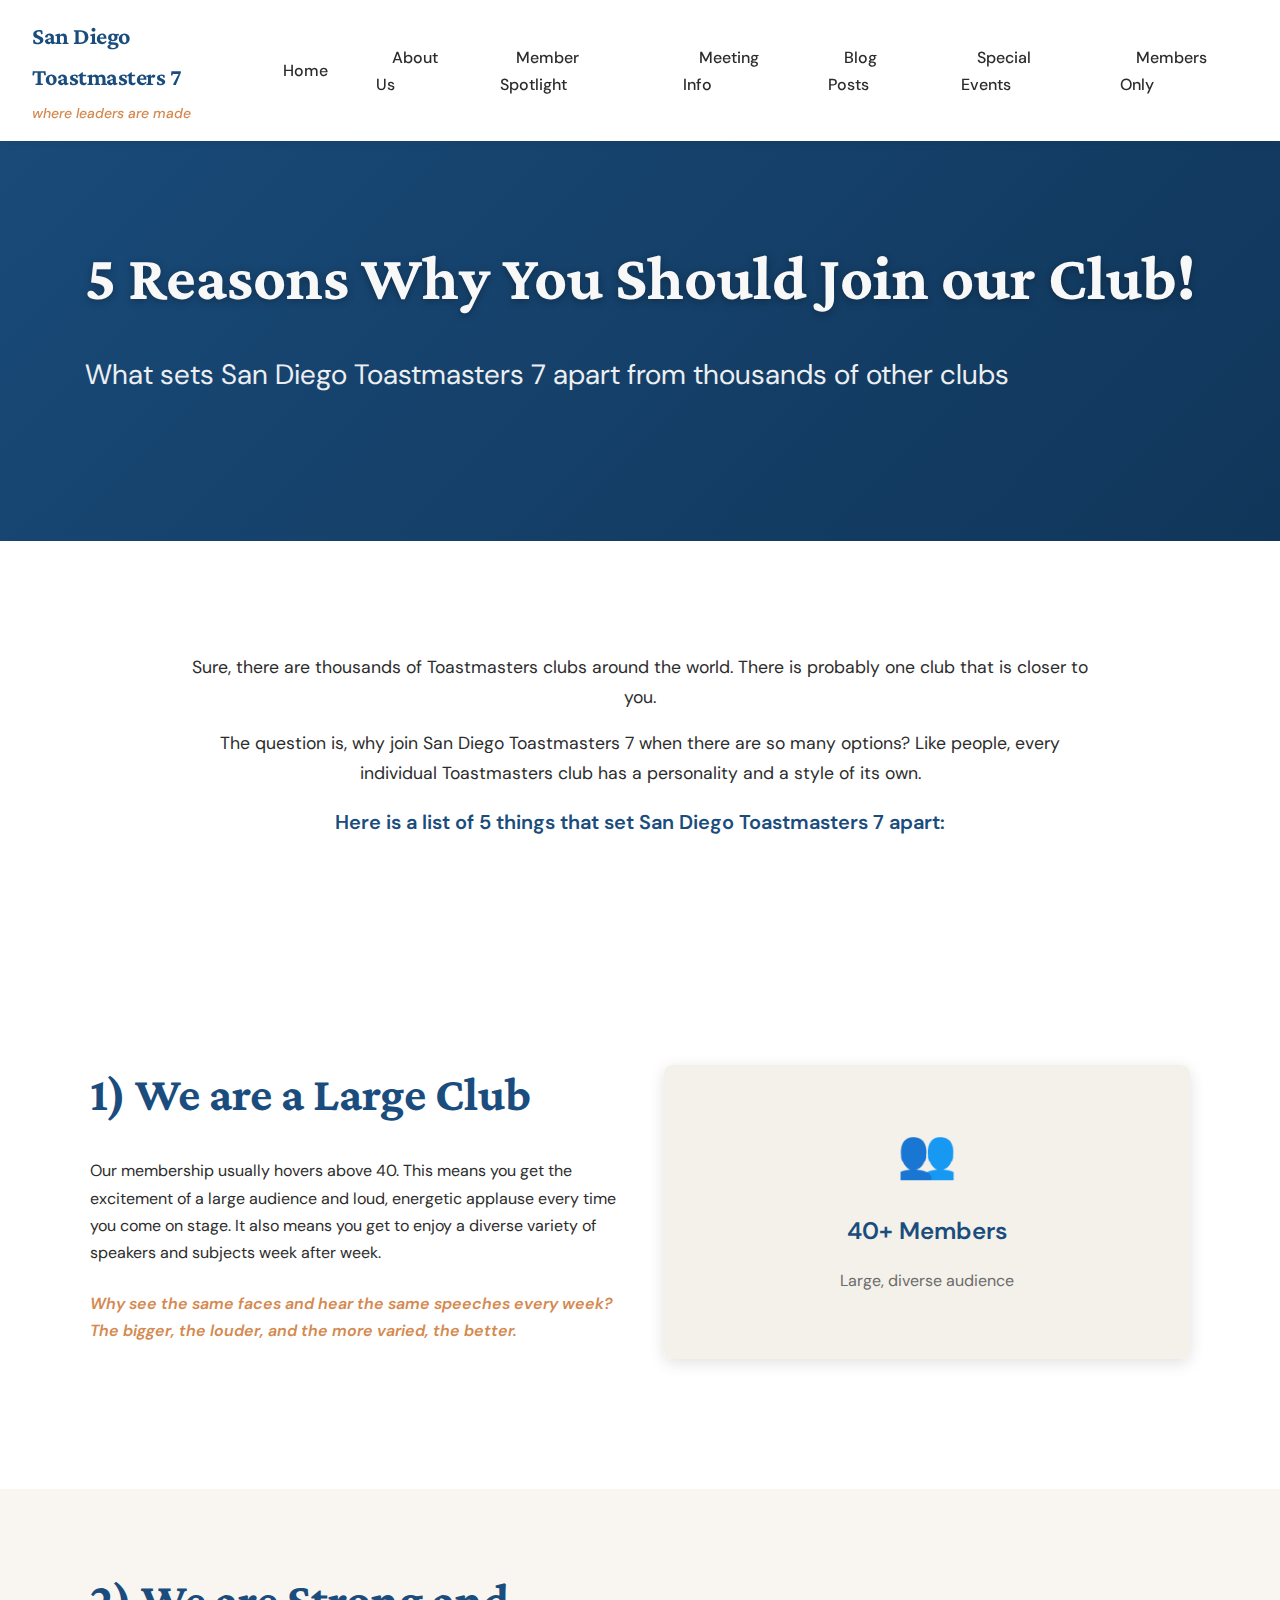
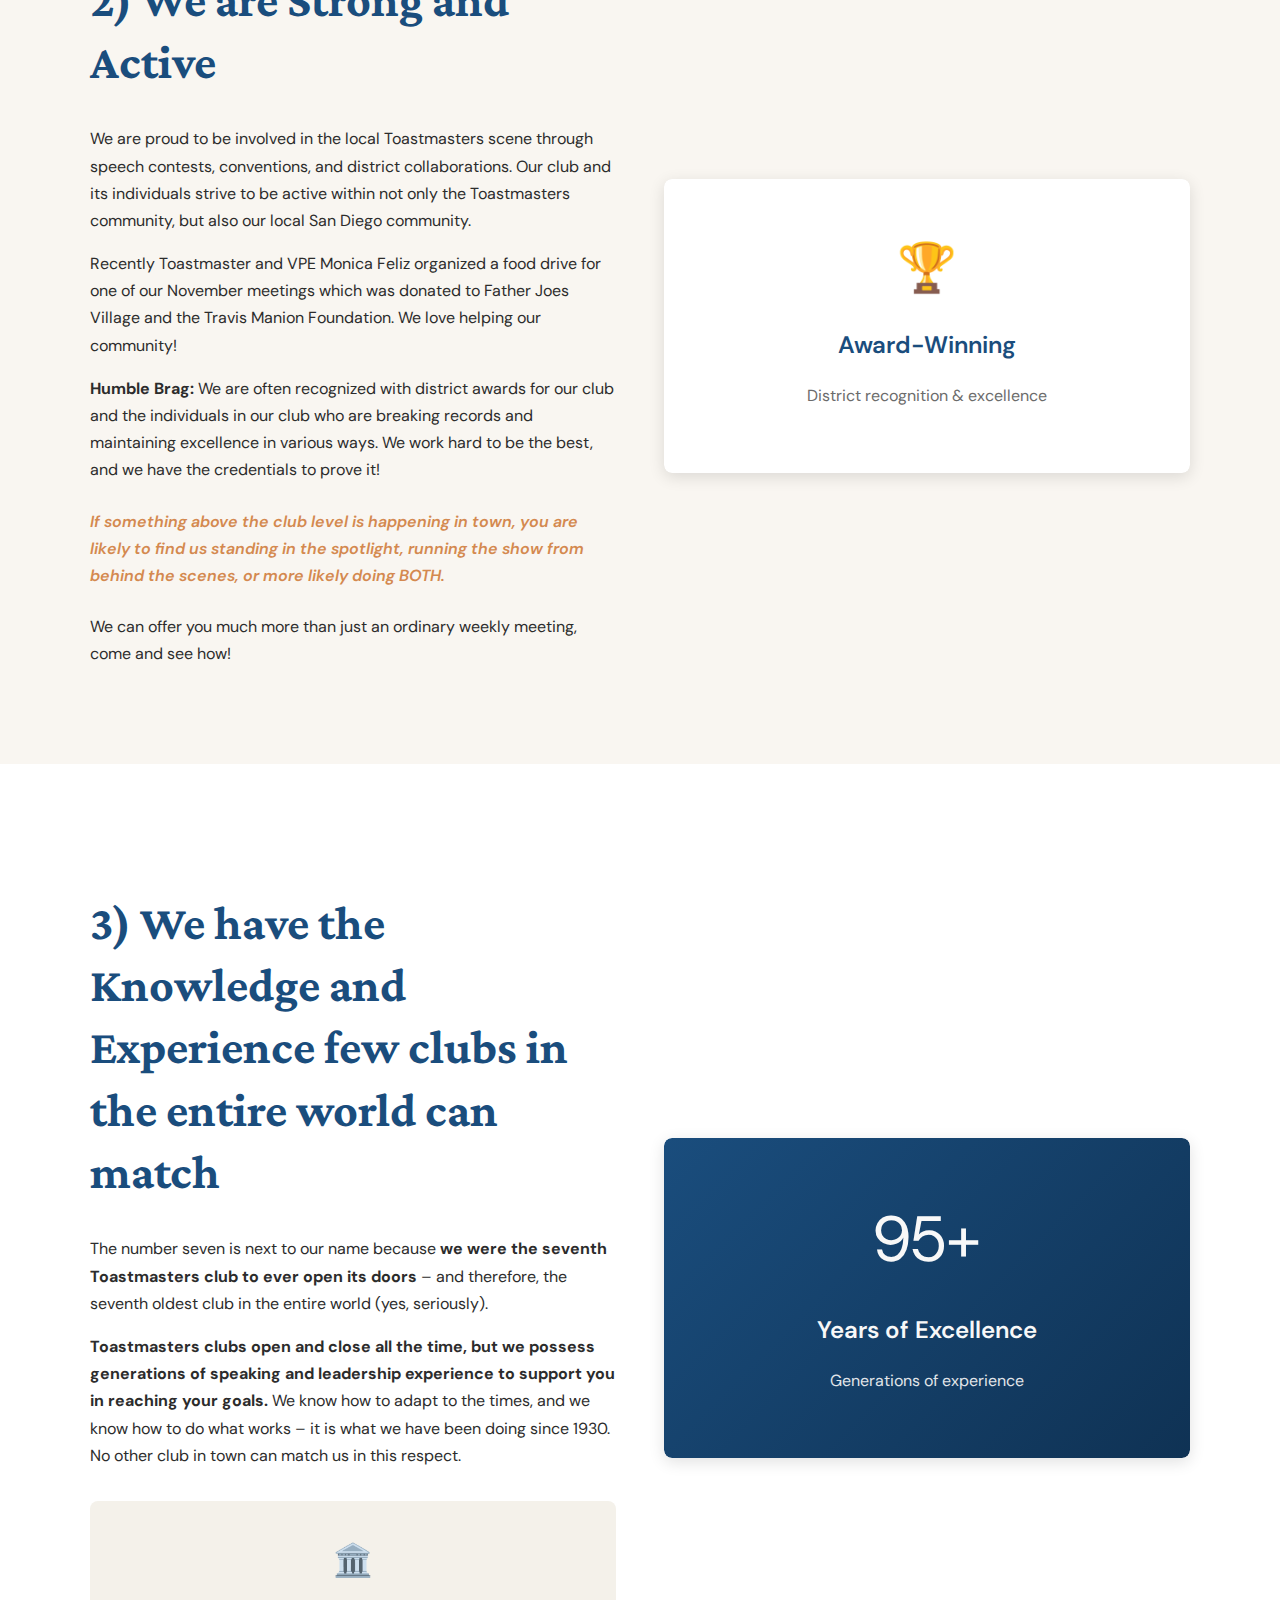
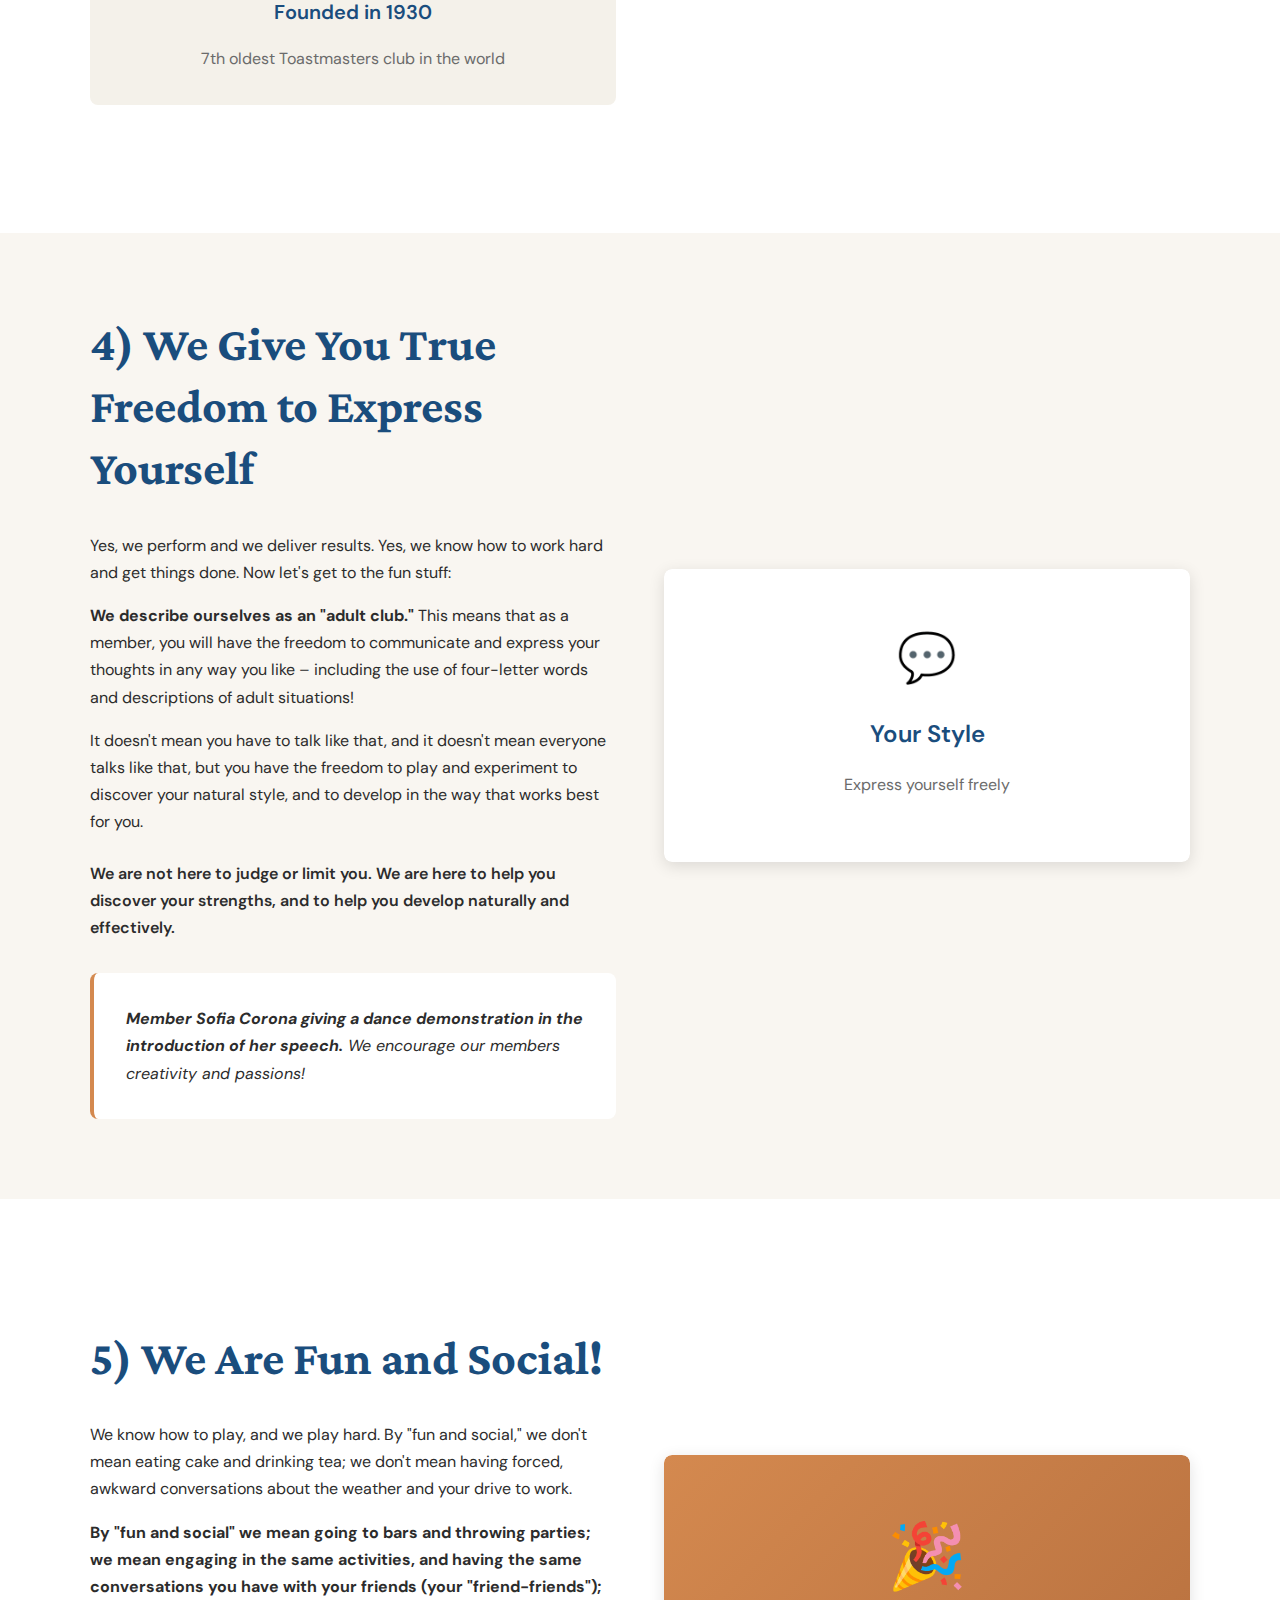
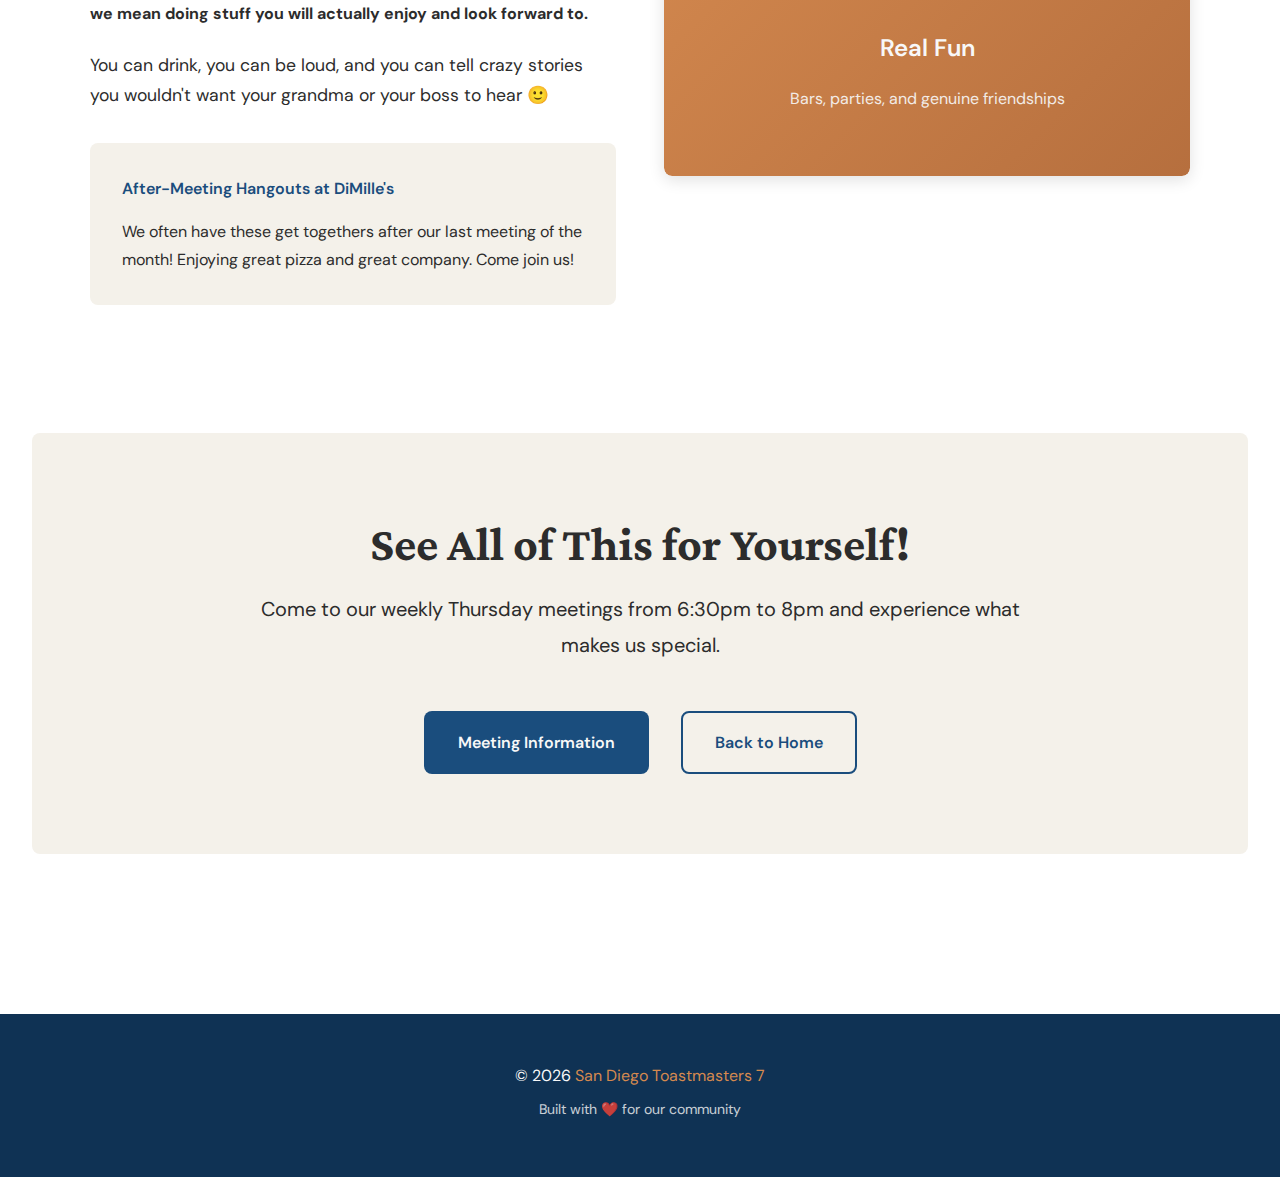
<file: pages/join-club.html>
<!DOCTYPE html>
<html lang="en">
<head>
    <meta charset="UTF-8">
    <meta name="viewport" content="width=device-width, initial-scale=1.0">
    <meta name="description" content="Discover 5 compelling reasons to join San Diego Toastmasters 7 - the 7th oldest Toastmasters club in the world.">
    <title>5 Reasons Why You Should Join our Club! - San Diego Toastmasters 7</title>
    
    <!-- Favicon -->
    <link rel="icon" type="image/png" href="../assets/images/favicon-96x96.png" sizes="96x96" />
    <link rel="icon" type="image/svg+xml" href="../assets/images/favicon.svg" />
    <link rel="shortcut icon" href="../assets/images/favicon.ico" />
    <link rel="apple-touch-icon" sizes="180x180" href="../assets/images/apple-touch-icon.png" />
    <link rel="manifest" href="../assets/images/site.webmanifest" />
    
    <link rel="stylesheet" href="../assets/css/style.css">
    <link rel="preconnect" href="https://fonts.googleapis.com">
    <link rel="preconnect" href="https://fonts.gstatic.com" crossorigin>
    <link href="https://fonts.googleapis.com/css2?family=Crimson+Pro:wght@400;600;700&family=DM+Sans:wght@400;500;700&display=swap" rel="stylesheet">
</head>
<body>
    <nav class="navbar" id="navbar">
        <div class="nav-container">
            <a href="../index.html" class="logo">
                <span class="logo-text">San Diego Toastmasters 7</span>
                <span class="tagline">where leaders are made</span>
            </a>
            <button class="mobile-toggle" id="mobileToggle"><span></span><span></span><span></span></button>
            <ul class="nav-menu" id="navMenu">
                <li><a href="../index.html">Home</a></li>
                <li class="dropdown"><a href="about.html">About Us</a>
                    <ul class="dropdown-menu">
                        <li><a href="join-club.html" class="active">5 Reasons to Join</a></li>
                        <li><a href="officers.html">Meet Our Officers</a></li>
                        <li><a href="club-awards.html">Club Awards</a></li>
                    </ul>
                </li>
                <li><a href="member-spotlight.html">Member Spotlight</a></li>
                <li><a href="meeting-info.html">Meeting Info</a></li>
                <li><a href="blog.html">Blog Posts</a></li>
                <li class="dropdown"><a href="special-events.html">Special Events</a>
                    <ul class="dropdown-menu">
                        <li><a href="95th-anniversary.html">95th Anniversary</a></li>
                    </ul>
                </li>
                <li><a href="https://sites.google.com/toastmasters7.org/sd-toastmasters-7-intranet/home" target="_blank">Members Only</a></li>
            </ul>
        </div>
    </nav>

    <section class="hero" style="min-height: 400px;">
        <div class="hero-image"><div class="hero-overlay"></div></div>
        <div class="hero-content">
            <h1 class="hero-title">5 Reasons Why You Should Join our Club!</h1>
            <p class="hero-subtitle">What sets San Diego Toastmasters 7 apart from thousands of other clubs</p>
        </div>
    </section>

    <main class="container">
        
        <!-- Introduction -->
        <section class="content-section">
            <div style="max-width: 900px; margin: 0 auto; text-align: center;">
                <p style="font-size: 1.1rem; margin-bottom: 1rem;">Sure, there are thousands of Toastmasters clubs around the world. There is probably one club that is closer to you.</p>
                <p style="font-size: 1.1rem; margin-bottom: 1rem;">The question is, why join San Diego Toastmasters 7 when there are so many options? Like people, every individual Toastmasters club has a personality and a style of its own.</p>
                <p style="font-size: 1.25rem; font-weight: 600; color: var(--primary-color);">Here is a list of 5 things that set San Diego Toastmasters 7 apart:</p>
            </div>
        </section>

        <!-- Reason 1: Large Club -->
        <section class="content-section">
            <div style="max-width: 1100px; margin: 0 auto;">
                <div class="section-grid">
                    <div class="section-text">
                        <h2 style="color: var(--primary-color);">1) We are a Large Club</h2>
                        
                        <p>Our membership usually hovers above 40. This means you get the excitement of a large audience and loud, energetic applause every time you come on stage. It also means you get to enjoy a diverse variety of speakers and subjects week after week.</p>
                        
                        <p style="font-style: italic; font-weight: 600; color: var(--secondary-color); margin-top: 1.5rem;">Why see the same faces and hear the same speeches every week? The bigger, the louder, and the more varied, the better.</p>
                    </div>
                    <div class="section-image">
                        <div style="background: var(--accent-color); padding: 3rem; border-radius: var(--border-radius); text-align: center; height: 100%; display: flex; align-items: center; justify-content: center;">
                            <div>
                                <p style="font-size: 3rem; margin-bottom: 1rem;">👥</p>
                                <p style="font-size: 1.5rem; font-weight: 600; color: var(--primary-color);">40+ Members</p>
                                <p style="color: var(--text-muted);">Large, diverse audience</p>
                            </div>
                        </div>
                    </div>
                </div>
            </div>
        </section>

        <!-- Reason 2: Strong and Active -->
        <section class="content-section bg-accent">
            <div style="max-width: 1100px; margin: 0 auto;">
                <div class="section-grid reverse">
                    <div class="section-image">
                        <div style="background: var(--bg-light); padding: 3rem; border-radius: var(--border-radius); text-align: center; height: 100%; display: flex; align-items: center; justify-content: center; box-shadow: var(--shadow-md);">
                            <div>
                                <p style="font-size: 3rem; margin-bottom: 1rem;">🏆</p>
                                <p style="font-size: 1.5rem; font-weight: 600; color: var(--primary-color);">Award-Winning</p>
                                <p style="color: var(--text-muted);">District recognition & excellence</p>
                            </div>
                        </div>
                    </div>
                    <div class="section-text">
                        <h2 style="color: var(--primary-color);">2) We are Strong and Active</h2>
                        
                        <p>We are proud to be involved in the local Toastmasters scene through speech contests, conventions, and district collaborations. Our club and its individuals strive to be active within not only the Toastmasters community, but also our local San Diego community.</p>
                        
                        <p>Recently Toastmaster and VPE Monica Feliz organized a food drive for one of our November meetings which was donated to Father Joes Village and the Travis Manion Foundation. We love helping our community!</p>
                        
                        <p><strong>Humble Brag:</strong> We are often recognized with district awards for our club and the individuals in our club who are breaking records and maintaining excellence in various ways. We work hard to be the best, and we have the credentials to prove it!</p>
                        
                        <p style="font-style: italic; font-weight: 600; color: var(--secondary-color); margin-top: 1.5rem;">If something above the club level is happening in town, you are likely to find us standing in the spotlight, running the show from behind the scenes, or more likely doing BOTH.</p>
                        
                        <p style="margin-top: 1.5rem;">We can offer you much more than just an ordinary weekly meeting, come and see how!</p>
                    </div>
                </div>
            </div>
        </section>

        <!-- Reason 3: Knowledge and Experience -->
        <section class="content-section">
            <div style="max-width: 1100px; margin: 0 auto;">
                <div class="section-grid">
                    <div class="section-text">
                        <h2 style="color: var(--primary-color);">3) We have the Knowledge and Experience few clubs in the entire world can match</h2>
                        
                        <p>The number seven is next to our name because <strong>we were the seventh Toastmasters club to ever open its doors</strong> – and therefore, the seventh oldest club in the entire world (yes, seriously).</p>
                        
                        <p><strong>Toastmasters clubs open and close all the time, but we possess generations of speaking and leadership experience to support you in reaching your goals.</strong> We know how to adapt to the times, and we know how to do what works – it is what we have been doing since 1930. No other club in town can match us in this respect.</p>
                        
                        <div style="background: var(--accent-color); padding: 2rem; border-radius: var(--border-radius); margin-top: 2rem; text-align: center;">
                            <p style="font-size: 2rem; margin-bottom: 0.5rem;">🏛️</p>
                            <p style="font-size: 1.25rem; font-weight: 600; color: var(--primary-color);">Founded in 1930</p>
                            <p style="color: var(--text-muted); margin: 0;">7th oldest Toastmasters club in the world</p>
                        </div>
                    </div>
                    <div class="section-image">
                        <div style="background: linear-gradient(135deg, var(--primary-color), var(--primary-dark)); padding: 3rem; border-radius: var(--border-radius); text-align: center; height: 100%; display: flex; align-items: center; justify-content: center; color: var(--text-light);">
                            <div>
                                <p style="font-size: 4rem; margin-bottom: 1rem; color: var(--text-light);">95+</p>
                                <p style="font-size: 1.5rem; font-weight: 600;">Years of Excellence</p>
                                <p style="opacity: 0.9;">Generations of experience</p>
                            </div>
                        </div>
                    </div>
                </div>
            </div>
        </section>

        <!-- Reason 4: Freedom to Express -->
        <section class="content-section bg-accent">
            <div style="max-width: 1100px; margin: 0 auto;">
                <div class="section-grid reverse">
                    <div class="section-image">
                        <div style="background: var(--bg-light); padding: 3rem; border-radius: var(--border-radius); text-align: center; height: 100%; display: flex; align-items: center; justify-content: center; box-shadow: var(--shadow-md);">
                            <div>
                                <p style="font-size: 3rem; margin-bottom: 1rem;">💬</p>
                                <p style="font-size: 1.5rem; font-weight: 600; color: var(--primary-color);">Your Style</p>
                                <p style="color: var(--text-muted);">Express yourself freely</p>
                            </div>
                        </div>
                    </div>
                    <div class="section-text">
                        <h2 style="color: var(--primary-color);">4) We Give You True Freedom to Express Yourself</h2>
                        
                        <p>Yes, we perform and we deliver results. Yes, we know how to work hard and get things done. Now let's get to the fun stuff:</p>
                        
                        <p><strong>We describe ourselves as an "adult club."</strong> This means that as a member, you will have the freedom to communicate and express your thoughts in any way you like – including the use of four-letter words and descriptions of adult situations!</p>
                        
                        <p>It doesn't mean you have to talk like that, and it doesn't mean everyone talks like that, but you have the freedom to play and experiment to discover your natural style, and to develop in the way that works best for you.</p>
                        
                        <p style="font-weight: 600; margin-top: 1.5rem;">We are not here to judge or limit you. We are here to help you discover your strengths, and to help you develop naturally and effectively.</p>
                        
                        <div style="background: var(--bg-light); padding: 2rem; border-radius: var(--border-radius); margin-top: 2rem; border-left: 4px solid var(--secondary-color);">
                            <p style="font-style: italic; margin: 0;"><strong>Member Sofia Corona giving a dance demonstration in the introduction of her speech.</strong> We encourage our members creativity and passions!</p>
                        </div>
                    </div>
                </div>
            </div>
        </section>

        <!-- Reason 5: Fun and Social -->
        <section class="content-section">
            <div style="max-width: 1100px; margin: 0 auto;">
                <div class="section-grid">
                    <div class="section-text">
                        <h2 style="color: var(--primary-color);">5) We Are Fun and Social!</h2>
                        
                        <p>We know how to play, and we play hard. By "fun and social," we don't mean eating cake and drinking tea; we don't mean having forced, awkward conversations about the weather and your drive to work.</p>
                        
                        <p><strong>By "fun and social" we mean going to bars and throwing parties; we mean engaging in the same activities, and having the same conversations you have with your friends (your "friend-friends"); we mean doing stuff you will actually enjoy and look forward to.</strong></p>
                        
                        <p style="font-size: 1.1rem; margin-top: 1.5rem;">You can drink, you can be loud, and you can tell crazy stories you wouldn't want your grandma or your boss to hear 🙂</p>
                        
                        <div style="background: var(--accent-color); padding: 2rem; border-radius: var(--border-radius); margin-top: 2rem;">
                            <p style="font-weight: 600; margin-bottom: 1rem; color: var(--primary-color);">After-Meeting Hangouts at DiMille's</p>
                            <p style="margin: 0;">We often have these get togethers after our last meeting of the month! Enjoying great pizza and great company. Come join us!</p>
                        </div>
                    </div>
                    <div class="section-image">
                        <div style="background: linear-gradient(135deg, var(--secondary-color), #b66f3e); padding: 3rem; border-radius: var(--border-radius); text-align: center; height: 100%; display: flex; align-items: center; justify-content: center; color: var(--text-light);">
                            <div>
                                <p style="font-size: 4rem; margin-bottom: 1rem; color: var(--text-light);">🎉</p>
                                <p style="font-size: 1.5rem; font-weight: 600;">Real Fun</p>
                                <p style="opacity: 0.9;">Bars, parties, and genuine friendships</p>
                            </div>
                        </div>
                    </div>
                </div>
            </div>
        </section>

        <!-- Call to Action -->
        <section class="content-section cta-section">
            <div class="cta-content">
                <h2>See All of This for Yourself!</h2>
                <p class="large-text">Come to our weekly Thursday meetings from 6:30pm to 8pm and experience what makes us special.</p>
                <div class="cta-buttons">
                    <a href="meeting-info.html" class="btn btn-primary">Meeting Information</a>
                    <a href="../index.html" class="btn btn-secondary">Back to Home</a>
                </div>
            </div>
        </section>

    </main>

    <footer class="footer">
        <div class="footer-content">
            <p>&copy; 2026 <a href="../index.html">San Diego Toastmasters 7</a></p>
            <p class="theme-credit">Built with ❤️ for our community</p>
        </div>
        <button id="scrollTop" class="scroll-top">↑</button>
    </footer>

    <script src="../assets/js/main.js"></script>
</body>
</html>
</file>
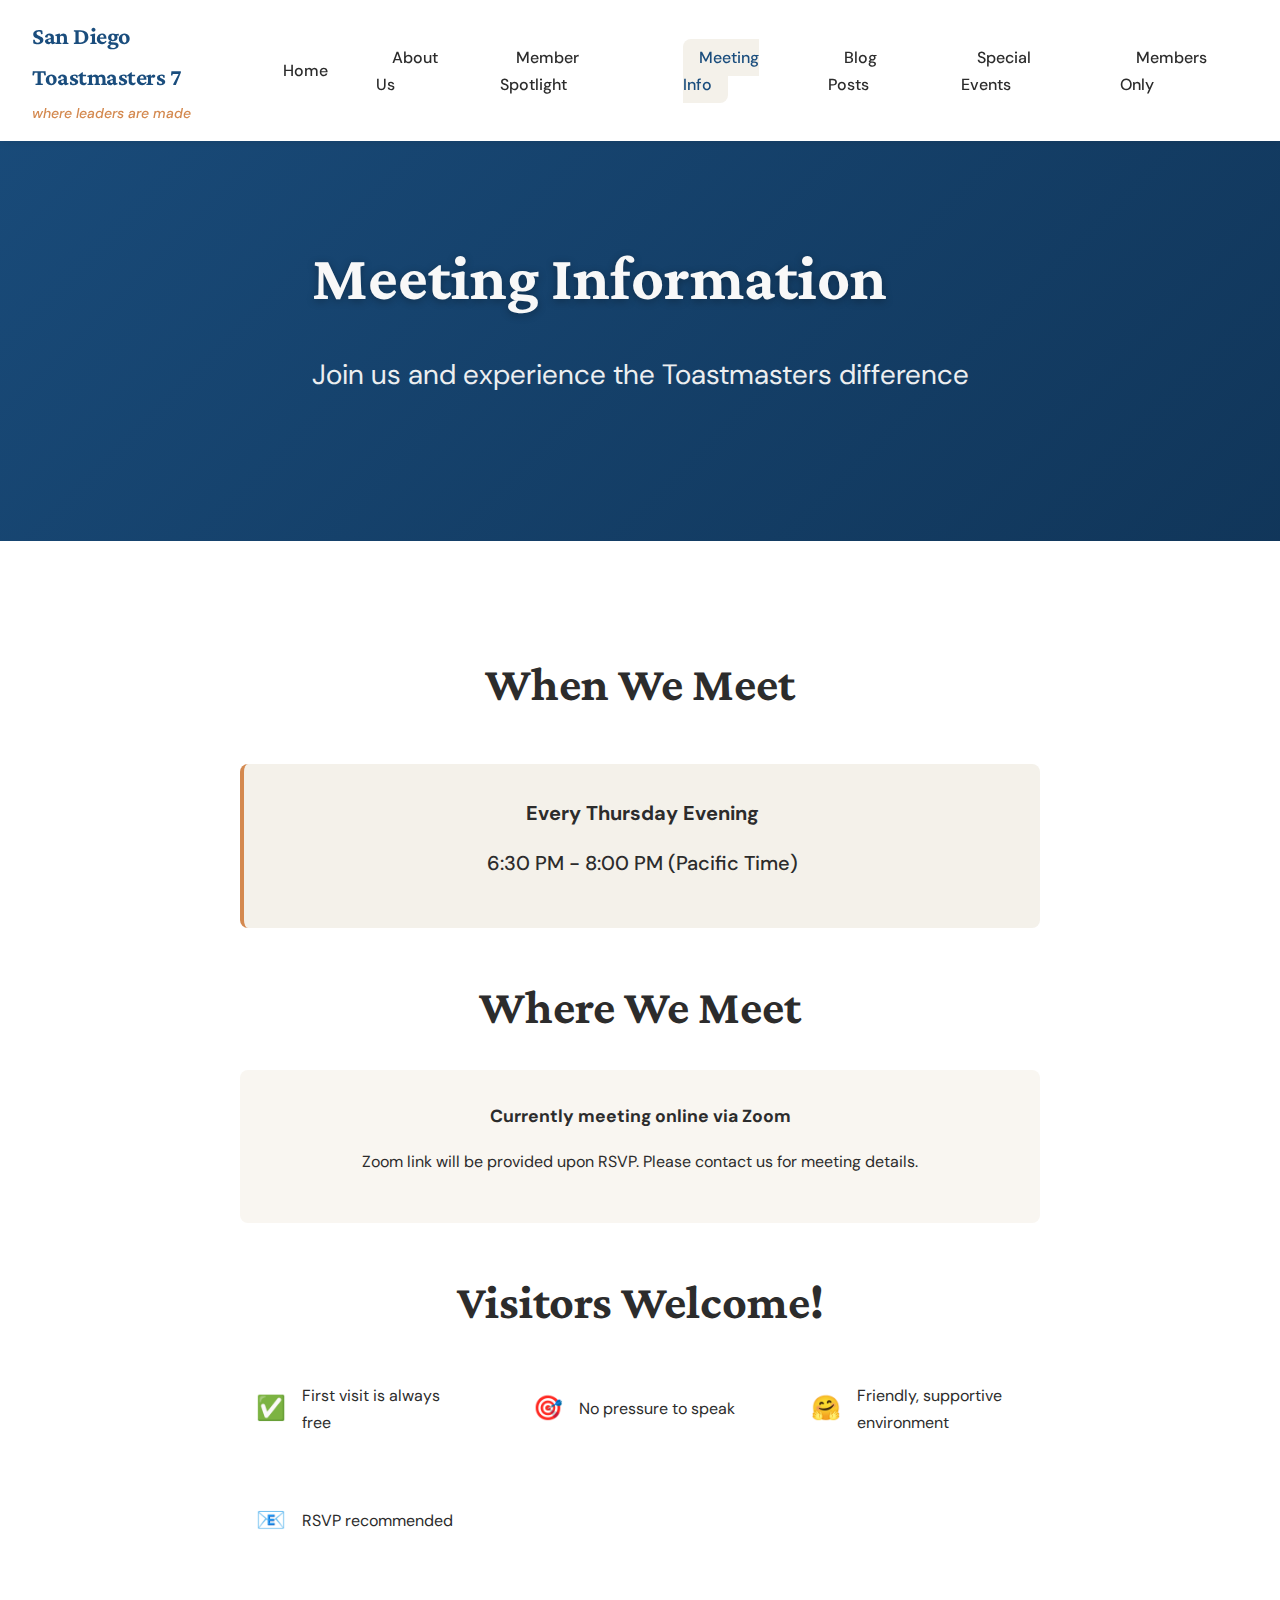
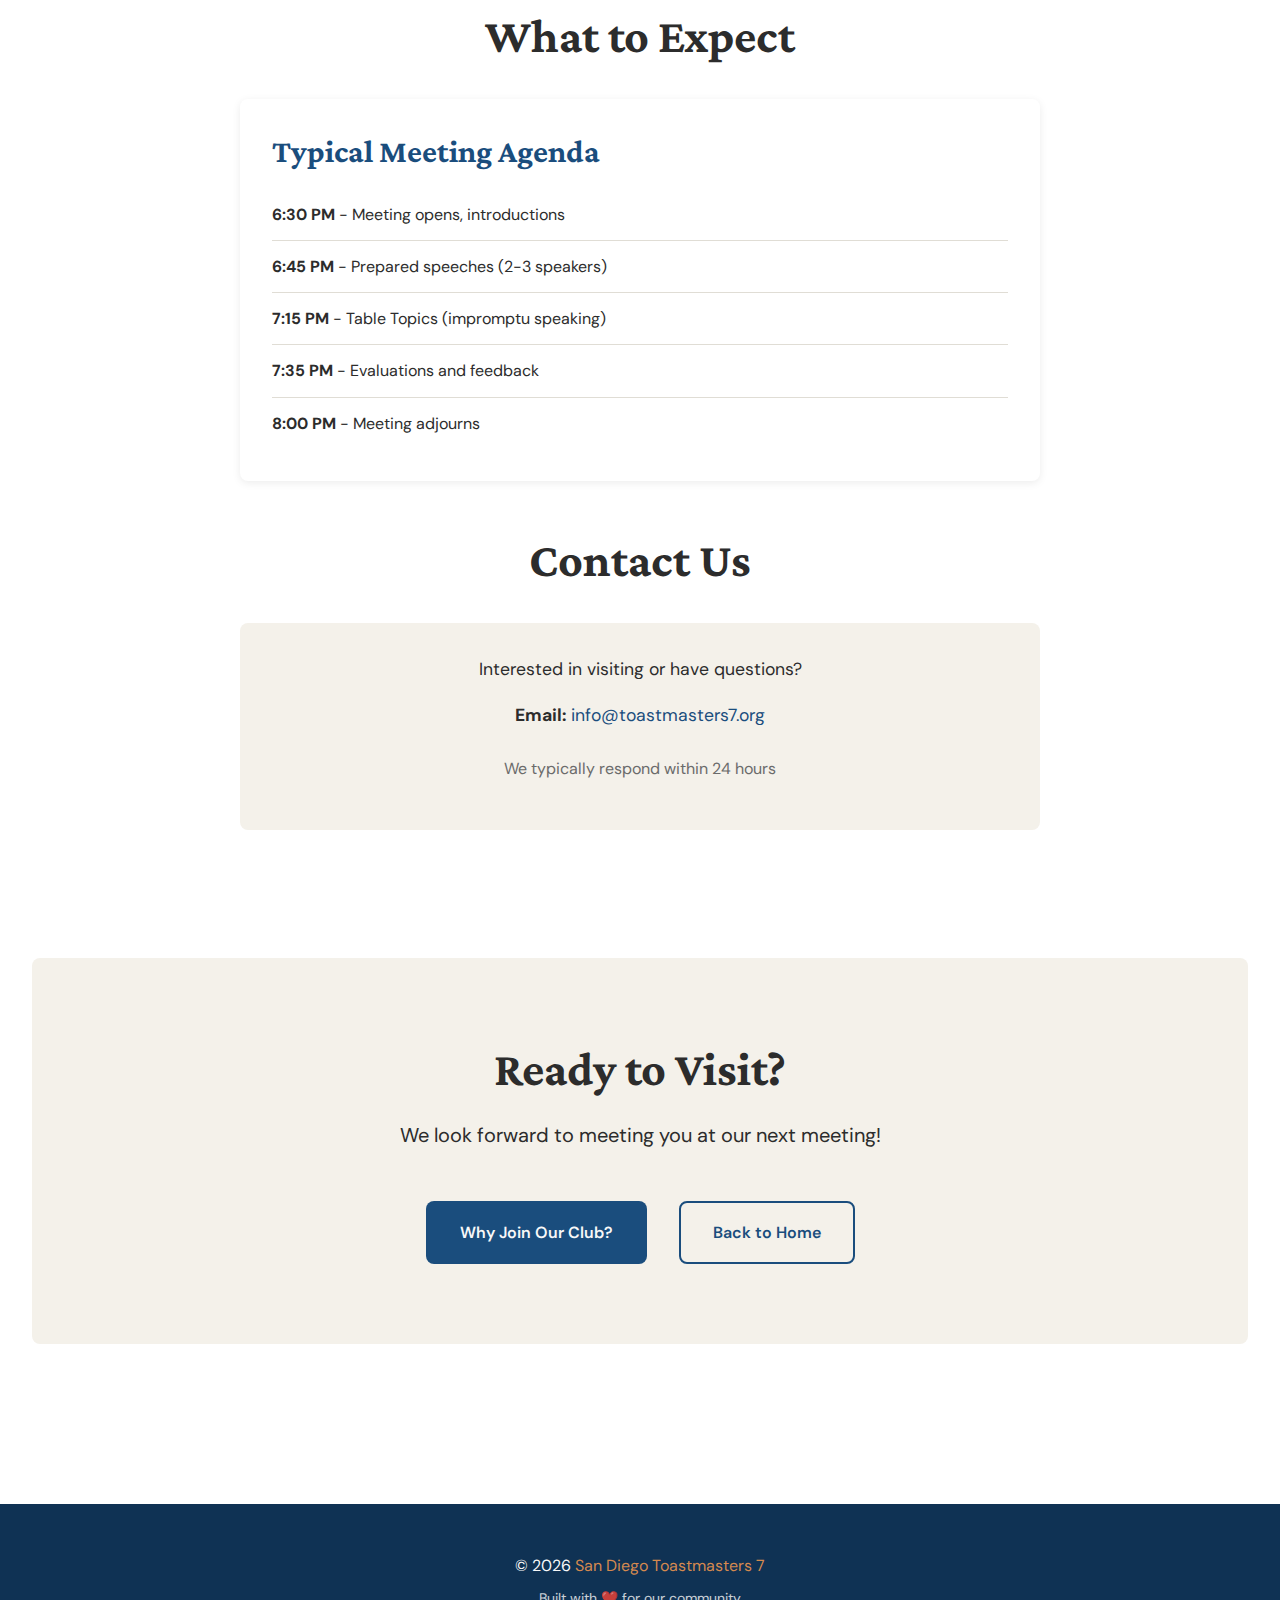
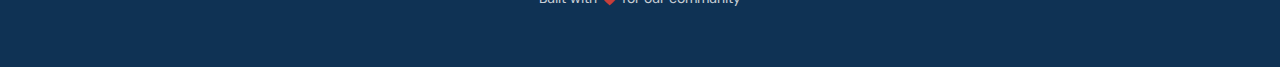
<file: pages/meeting-info.html>
<!DOCTYPE html>
<html lang="en">
<head>
    <meta charset="UTF-8">
    <meta name="viewport" content="width=device-width, initial-scale=1.0">
    <meta name="description" content="Find out when and where San Diego Toastmasters 7 meets. Visitors are always welcome!">
    <title>Meeting Info - San Diego Toastmasters 7</title>
    <link rel="stylesheet" href="../assets/css/style.css">
    <link rel="preconnect" href="https://fonts.googleapis.com">
    <link rel="preconnect" href="https://fonts.gstatic.com" crossorigin>
    <link href="https://fonts.googleapis.com/css2?family=Crimson+Pro:wght@400;600;700&family=DM+Sans:wght@400;500;700&display=swap" rel="stylesheet">
</head>
<body>
    <!-- Navigation -->
    <nav class="navbar" id="navbar">
        <div class="nav-container">
            <a href="../index.html" class="logo">
                <span class="logo-text">San Diego Toastmasters 7</span>
                <span class="tagline">where leaders are made</span>
            </a>
            
            <button class="mobile-toggle" id="mobileToggle" aria-label="Toggle navigation">
                <span></span>
                <span></span>
                <span></span>
            </button>
            
            <ul class="nav-menu" id="navMenu">
                <li><a href="../index.html">Home</a></li>
                <li class="dropdown">
                    <a href="about.html">About Us</a>
                    <ul class="dropdown-menu">
                        <li><a href="join-club.html">5 Reasons to Join</a></li>
                        <li><a href="officers.html">Meet Our Officers</a></li>
                        <li><a href="club-awards.html">Club Awards</a></li>
                    </ul>
                </li>
                <li><a href="member-spotlight.html">Member Spotlight</a></li>
                <li><a href="meeting-info.html" class="active">Meeting Info</a></li>
                <li><a href="blog.html">Blog Posts</a></li>
                <li class="dropdown">
                    <a href="special-events.html">Special Events</a>
                    <ul class="dropdown-menu">
                        <li><a href="95th-anniversary.html">95th Anniversary</a></li>
                    </ul>
                </li>
                <li><a href="https://sites.google.com/toastmasters7.org/sd-toastmasters-7-intranet/home" target="_blank" rel="noopener">Members Only</a></li>
            </ul>
        </div>
    </nav>

    <!-- Page Header -->
    <section class="hero" style="min-height: 400px;">
        <div class="hero-image">
            <div class="hero-overlay"></div>
        </div>
        <div class="hero-content">
            <h1 class="hero-title">Meeting Information</h1>
            <p class="hero-subtitle">Join us and experience the Toastmasters difference</p>
        </div>
    </section>

    <!-- Main Content -->
    <main class="container">
        
        <section class="content-section">
            <div style="max-width: 800px; margin: 0 auto;">
                <h2 style="text-align: center; margin-bottom: 3rem;">When We Meet</h2>
                
                <div class="highlight-text" style="text-align: center; font-size: 1.25rem; margin-bottom: 2rem;">
                    <p><strong>Every Thursday Evening</strong></p>
                    <p>6:30 PM - 8:00 PM (Pacific Time)</p>
                </div>

                <h2 style="text-align: center; margin: 3rem 0 2rem 0;">Where We Meet</h2>
                
                <div style="background: var(--bg-accent); padding: 2rem; border-radius: var(--border-radius); margin-bottom: 2rem;">
                    <p style="text-align: center; font-size: 1.1rem; margin-bottom: 1rem;">
                        <strong>Currently meeting online via Zoom</strong>
                    </p>
                    <p style="text-align: center;">
                        Zoom link will be provided upon RSVP. Please contact us for meeting details.
                    </p>
                </div>

                <h2 style="text-align: center; margin: 3rem 0 2rem 0;">Visitors Welcome!</h2>
                
                <div class="benefits-grid" style="margin: 2rem 0;">
                    <div class="benefit-item">
                        <span class="benefit-icon">✅</span>
                        <span>First visit is always free</span>
                    </div>
                    <div class="benefit-item">
                        <span class="benefit-icon">🎯</span>
                        <span>No pressure to speak</span>
                    </div>
                    <div class="benefit-item">
                        <span class="benefit-icon">🤗</span>
                        <span>Friendly, supportive environment</span>
                    </div>
                    <div class="benefit-item">
                        <span class="benefit-icon">📧</span>
                        <span>RSVP recommended</span>
                    </div>
                </div>

                <h2 style="text-align: center; margin: 3rem 0 2rem 0;">What to Expect</h2>
                
                <div style="background: var(--bg-light); padding: 2rem; border-radius: var(--border-radius); box-shadow: var(--shadow-sm);">
                    <h3 style="color: var(--primary-color); margin-bottom: 1rem;">Typical Meeting Agenda</h3>
                    <ul style="list-style: none; padding: 0;">
                        <li style="padding: 0.75rem 0; border-bottom: 1px solid var(--border-color);">
                            <strong>6:30 PM</strong> - Meeting opens, introductions
                        </li>
                        <li style="padding: 0.75rem 0; border-bottom: 1px solid var(--border-color);">
                            <strong>6:45 PM</strong> - Prepared speeches (2-3 speakers)
                        </li>
                        <li style="padding: 0.75rem 0; border-bottom: 1px solid var(--border-color);">
                            <strong>7:15 PM</strong> - Table Topics (impromptu speaking)
                        </li>
                        <li style="padding: 0.75rem 0; border-bottom: 1px solid var(--border-color);">
                            <strong>7:35 PM</strong> - Evaluations and feedback
                        </li>
                        <li style="padding: 0.75rem 0;">
                            <strong>8:00 PM</strong> - Meeting adjourns
                        </li>
                    </ul>
                </div>

                <h2 style="text-align: center; margin: 3rem 0 2rem 0;">Contact Us</h2>
                
                <div style="text-align: center; background: var(--accent-color); padding: 2rem; border-radius: var(--border-radius);">
                    <p style="font-size: 1.1rem; margin-bottom: 1rem;">
                        Interested in visiting or have questions?
                    </p>
                    <p style="font-size: 1.1rem; margin-bottom: 1.5rem;">
                        <strong>Email:</strong> <a href="mailto:info@toastmasters7.org" style="color: var(--primary-color);">info@toastmasters7.org</a>
                    </p>
                    <p style="color: var(--text-muted);">
                        We typically respond within 24 hours
                    </p>
                </div>
            </div>
        </section>

        <!-- Call to Action -->
        <section class="content-section cta-section">
            <div class="cta-content">
                <h2>Ready to Visit?</h2>
                <p class="large-text">We look forward to meeting you at our next meeting!</p>
                <div class="cta-buttons">
                    <a href="join-club.html" class="btn btn-primary">Why Join Our Club?</a>
                    <a href="../index.html" class="btn btn-secondary">Back to Home</a>
                </div>
            </div>
        </section>

    </main>

    <!-- Footer -->
    <footer class="footer">
        <div class="footer-content">
            <p>&copy; 2026 <a href="../index.html">San Diego Toastmasters 7</a></p>
            <p class="theme-credit">Built with ❤️ for our community</p>
        </div>
        <button id="scrollTop" class="scroll-top" aria-label="Scroll to top">↑</button>
    </footer>

    <script src="../assets/js/main.js"></script>
</body>
</html>
</file>
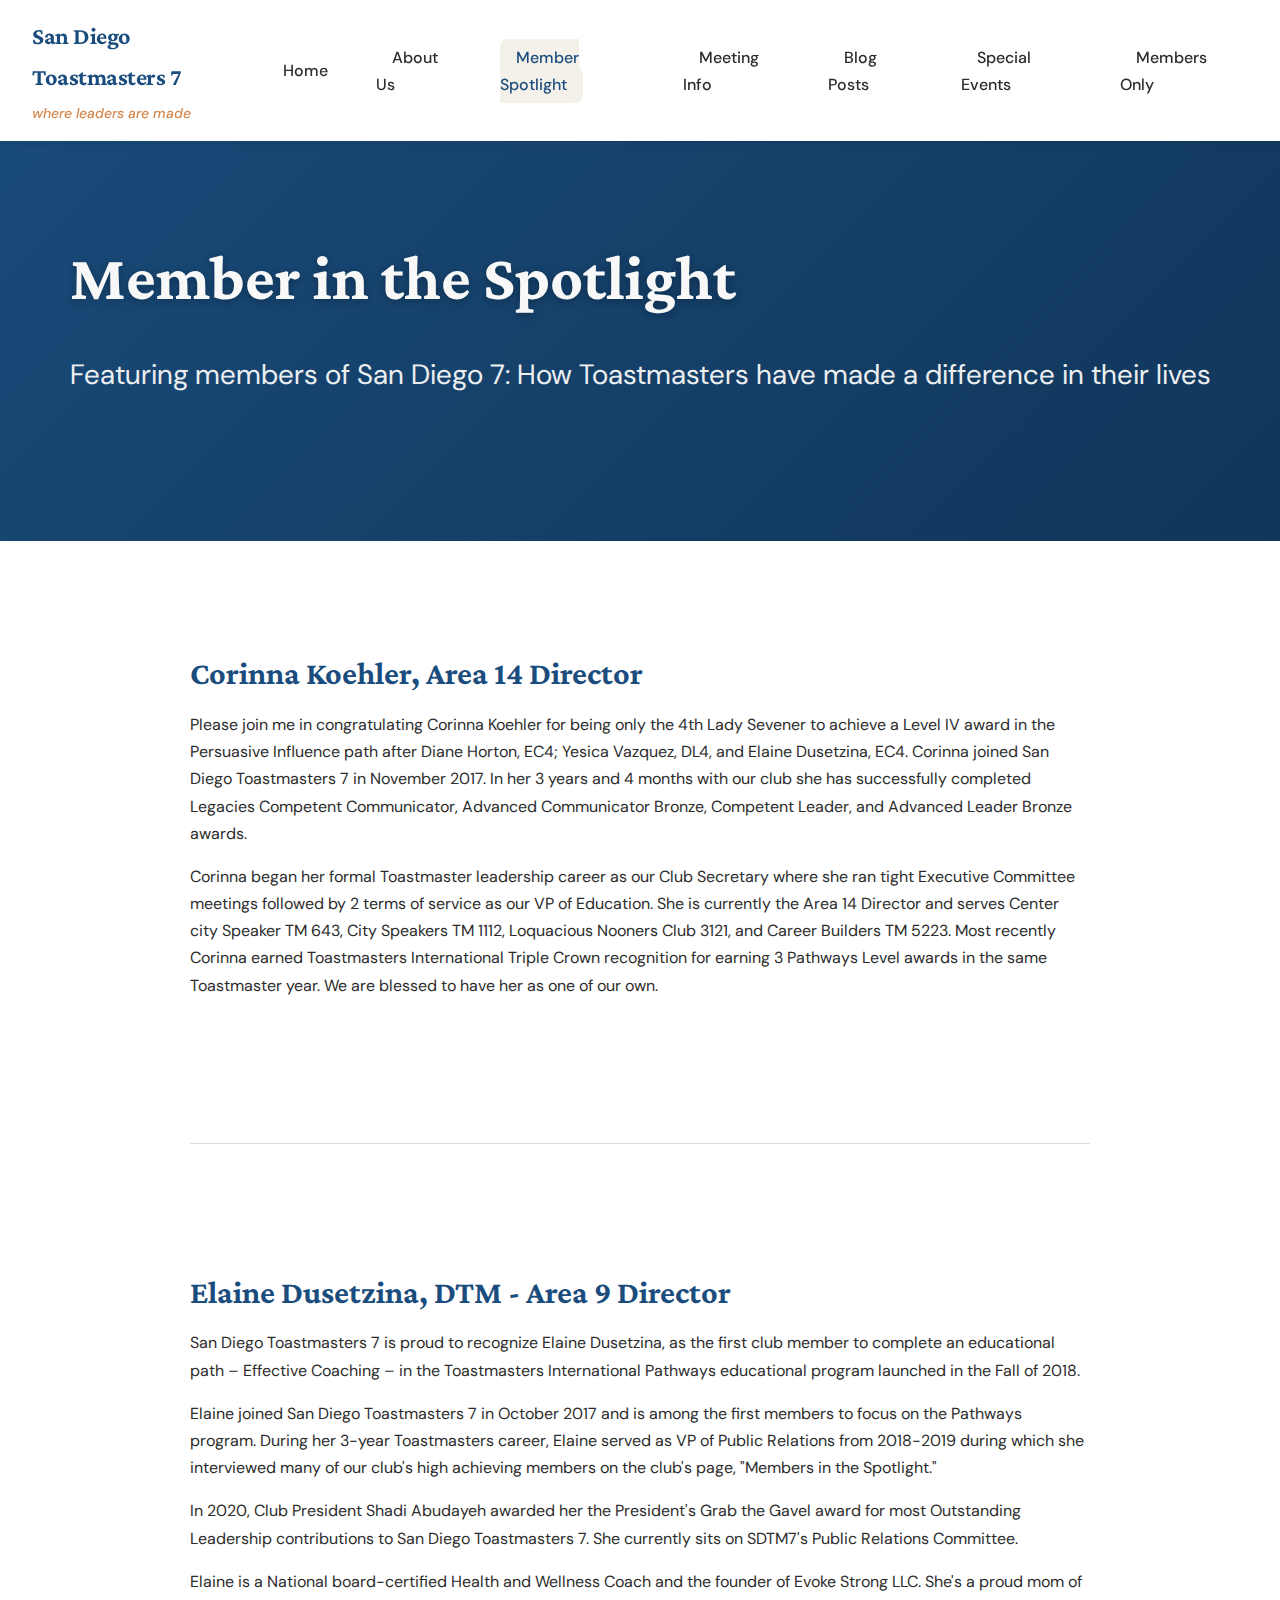
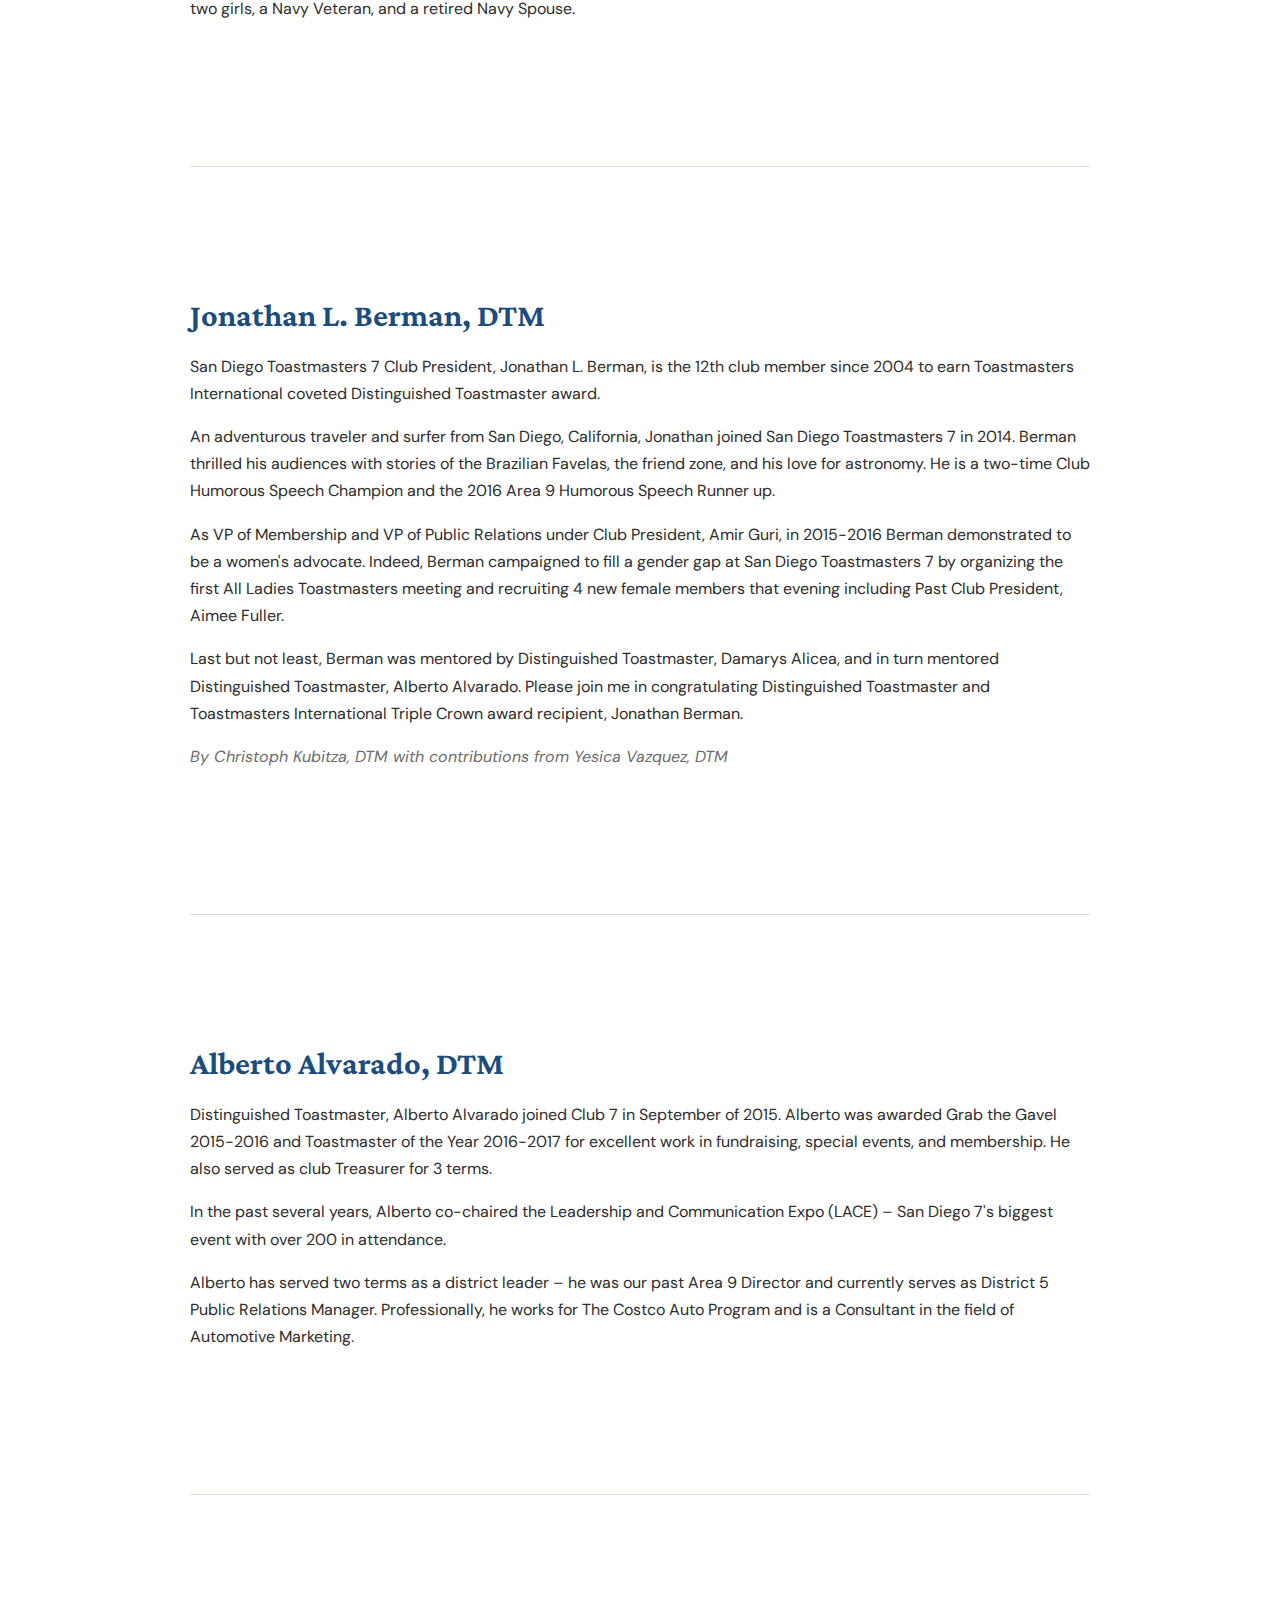
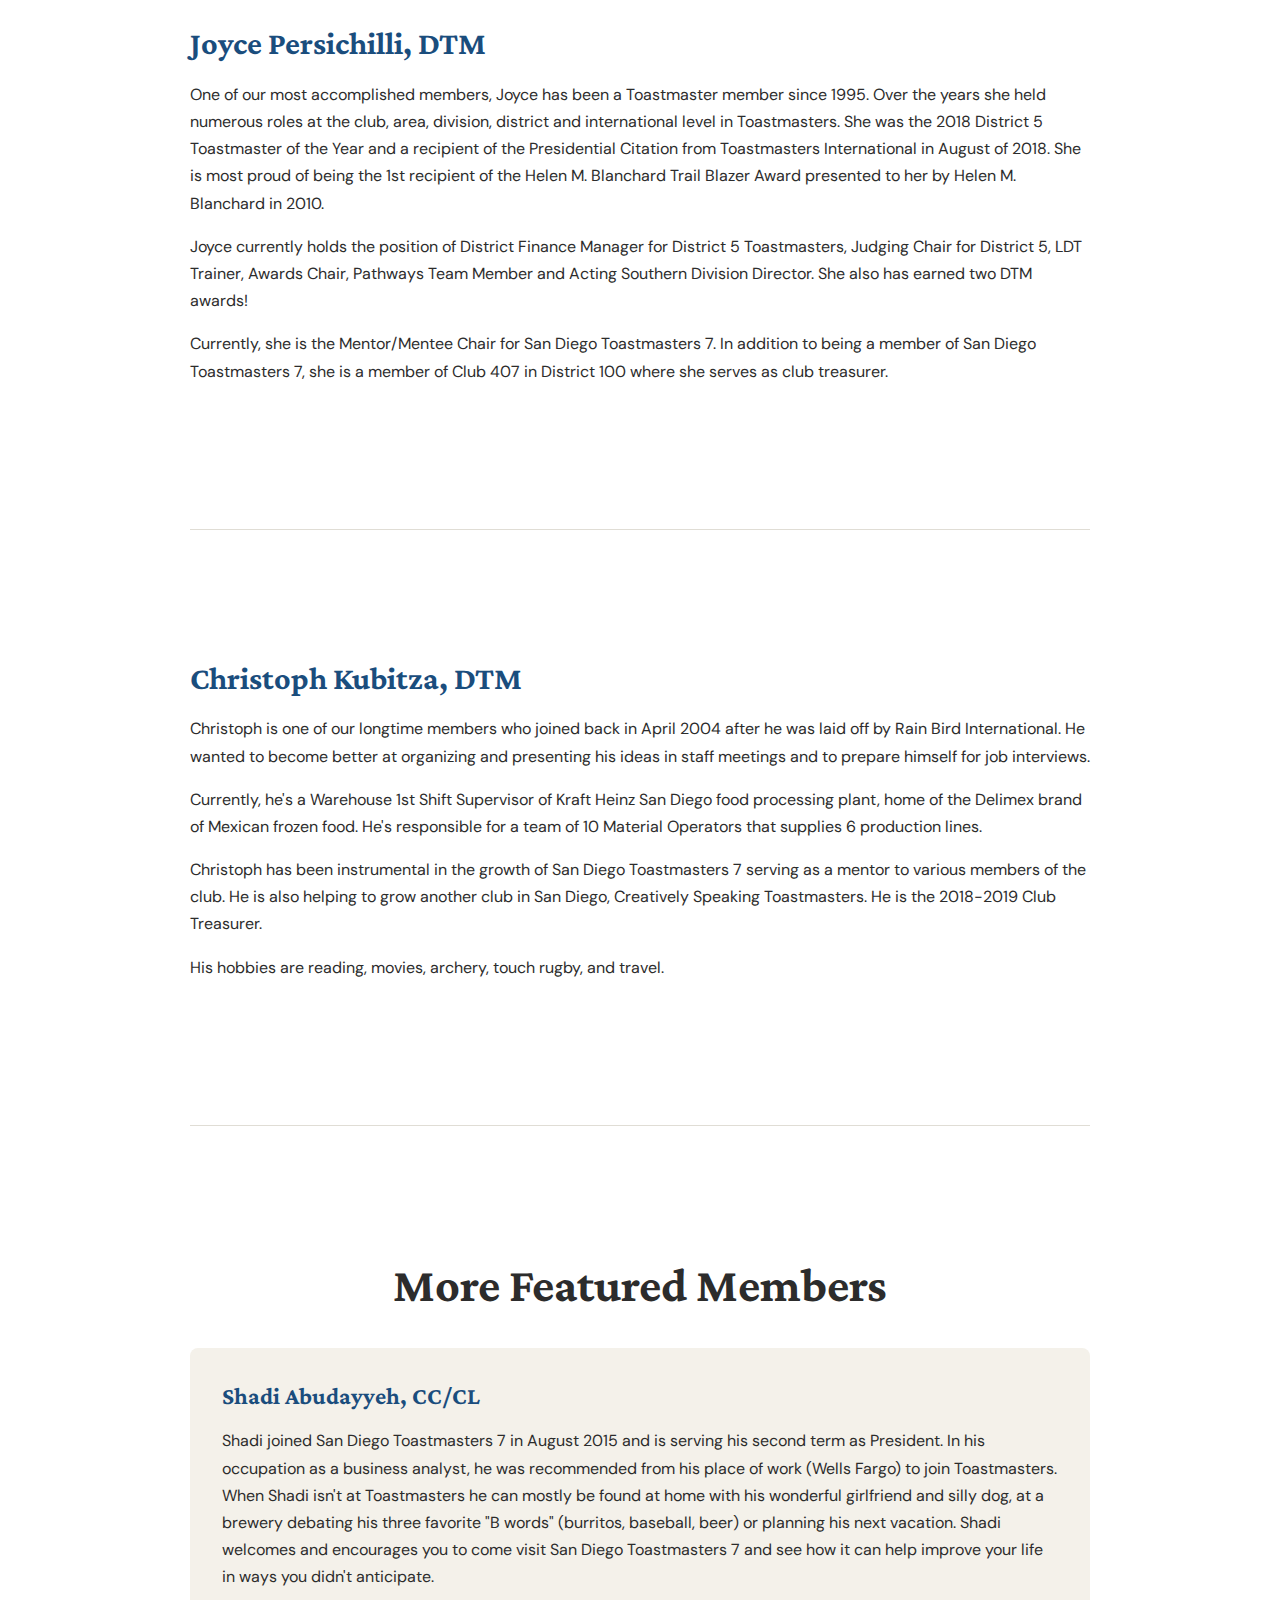
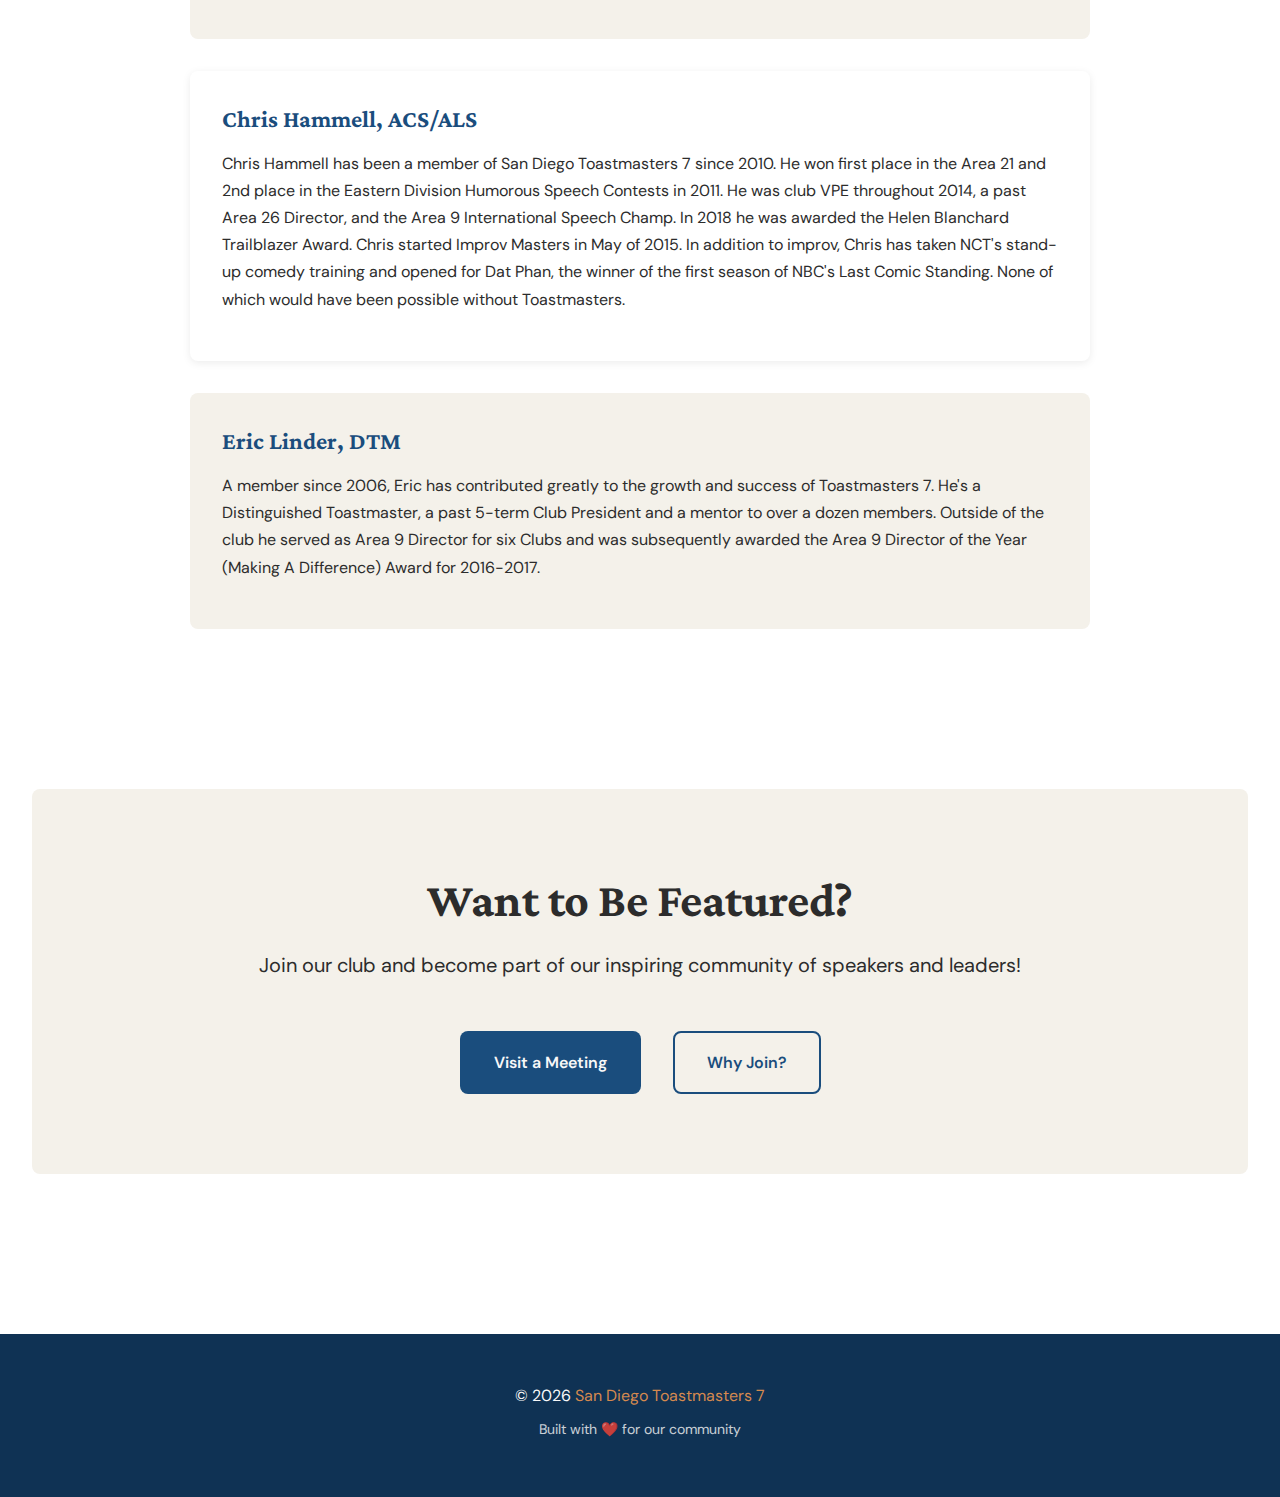
<file: pages/member-spotlight.html>
<!DOCTYPE html>
<html lang="en">
<head>
    <meta charset="UTF-8">
    <meta name="viewport" content="width=device-width, initial-scale=1.0">
    <meta name="description" content="Meet inspiring members of San Diego Toastmasters 7 and learn how Toastmasters has made a difference in their lives.">
    <title>Member in the Spotlight - San Diego Toastmasters 7</title>
    
    <!-- Favicon -->
    <link rel="icon" type="image/png" href="../assets/images/favicon-96x96.png" sizes="96x96" />
    <link rel="icon" type="image/svg+xml" href="../assets/images/favicon.svg" />
    <link rel="shortcut icon" href="../assets/images/favicon.ico" />
    <link rel="apple-touch-icon" sizes="180x180" href="../assets/images/apple-touch-icon.png" />
    <link rel="manifest" href="../assets/images/site.webmanifest" />
    
    <link rel="stylesheet" href="../assets/css/style.css">
    <link rel="preconnect" href="https://fonts.googleapis.com">
    <link rel="preconnect" href="https://fonts.gstatic.com" crossorigin>
    <link href="https://fonts.googleapis.com/css2?family=Crimson+Pro:wght@400;600;700&family=DM+Sans:wght@400;500;700&display=swap" rel="stylesheet">
</head>
<body>
    <nav class="navbar" id="navbar">
        <div class="nav-container">
            <a href="../index.html" class="logo">
                <span class="logo-text">San Diego Toastmasters 7</span>
                <span class="tagline">where leaders are made</span>
            </a>
            <button class="mobile-toggle" id="mobileToggle"><span></span><span></span><span></span></button>
            <ul class="nav-menu" id="navMenu">
                <li><a href="../index.html">Home</a></li>
                <li class="dropdown"><a href="about.html">About Us</a>
                    <ul class="dropdown-menu">
                        <li><a href="join-club.html">5 Reasons to Join</a></li>
                        <li><a href="officers.html">Meet Our Officers</a></li>
                        <li><a href="club-awards.html">Club Awards</a></li>
                    </ul>
                </li>
                <li><a href="member-spotlight.html" class="active">Member Spotlight</a></li>
                <li><a href="meeting-info.html">Meeting Info</a></li>
                <li><a href="blog.html">Blog Posts</a></li>
                <li class="dropdown"><a href="special-events.html">Special Events</a>
                    <ul class="dropdown-menu">
                        <li><a href="95th-anniversary.html">95th Anniversary</a></li>
                    </ul>
                </li>
                <li><a href="https://sites.google.com/toastmasters7.org/sd-toastmasters-7-intranet/home" target="_blank">Members Only</a></li>
            </ul>
        </div>
    </nav>

    <section class="hero" style="min-height: 400px;">
        <div class="hero-image"><div class="hero-overlay"></div></div>
        <div class="hero-content">
            <h1 class="hero-title">Member in the Spotlight</h1>
            <p class="hero-subtitle">Featuring members of San Diego 7: How Toastmasters have made a difference in their lives</p>
        </div>
    </section>

    <main class="container">
        
        <!-- Corinna Koehler -->
        <section class="content-section">
            <div style="max-width: 900px; margin: 0 auto;">
                <h3 style="color: var(--primary-color);">Corinna Koehler, Area 14 Director</h3>
                
                <p>Please join me in congratulating Corinna Koehler for being only the 4th Lady Sevener to achieve a Level IV award in the Persuasive Influence path after Diane Horton, EC4; Yesica Vazquez, DL4, and Elaine Dusetzina, EC4. Corinna joined San Diego Toastmasters 7 in November 2017. In her 3 years and 4 months with our club she has successfully completed Legacies Competent Communicator, Advanced Communicator Bronze, Competent Leader, and Advanced Leader Bronze awards.</p>

                <p>Corinna began her formal Toastmaster leadership career as our Club Secretary where she ran tight Executive Committee meetings followed by 2 terms of service as our VP of Education. She is currently the Area 14 Director and serves Center city Speaker TM 643, City Speakers TM 1112, Loquacious Nooners Club 3121, and Career Builders TM 5223. Most recently Corinna earned Toastmasters International Triple Crown recognition for earning 3 Pathways Level awards in the same Toastmaster year. We are blessed to have her as one of our own.</p>
            </div>
        </section>

        <hr style="max-width: 900px; margin: 3rem auto; border: none; border-top: 1px solid var(--border-color);">

        <!-- Elaine Dusetzina -->
        <section class="content-section">
            <div style="max-width: 900px; margin: 0 auto;">
                <h3 style="color: var(--primary-color);">Elaine Dusetzina, DTM - Area 9 Director</h3>
                
                <p>San Diego Toastmasters 7 is proud to recognize Elaine Dusetzina, as the first club member to complete an educational path – Effective Coaching – in the Toastmasters International Pathways educational program launched in the Fall of 2018.</p>

                <p>Elaine joined San Diego Toastmasters 7 in October 2017 and is among the first members to focus on the Pathways program. During her 3-year Toastmasters career, Elaine served as VP of Public Relations from 2018-2019 during which she interviewed many of our club's high achieving members on the club's page, "Members in the Spotlight."</p>

                <p>In 2020, Club President Shadi Abudayeh awarded her the President's Grab the Gavel award for most Outstanding Leadership contributions to San Diego Toastmasters 7. She currently sits on SDTM7's Public Relations Committee.</p>

                <p>Elaine is a National board-certified Health and Wellness Coach and the founder of Evoke Strong LLC. She's a proud mom of two girls, a Navy Veteran, and a retired Navy Spouse.</p>
            </div>
        </section>

        <hr style="max-width: 900px; margin: 3rem auto; border: none; border-top: 1px solid var(--border-color);">

        <!-- Jonathan L. Berman -->
        <section class="content-section">
            <div style="max-width: 900px; margin: 0 auto;">
                <h3 style="color: var(--primary-color);">Jonathan L. Berman, DTM</h3>
                
                <p>San Diego Toastmasters 7 Club President, Jonathan L. Berman, is the 12th club member since 2004 to earn Toastmasters International coveted Distinguished Toastmaster award.</p>

                <p>An adventurous traveler and surfer from San Diego, California, Jonathan joined San Diego Toastmasters 7 in 2014. Berman thrilled his audiences with stories of the Brazilian Favelas, the friend zone, and his love for astronomy. He is a two-time Club Humorous Speech Champion and the 2016 Area 9 Humorous Speech Runner up.</p>

                <p>As VP of Membership and VP of Public Relations under Club President, Amir Guri, in 2015-2016 Berman demonstrated to be a women's advocate. Indeed, Berman campaigned to fill a gender gap at San Diego Toastmasters 7 by organizing the first All Ladies Toastmasters meeting and recruiting 4 new female members that evening including Past Club President, Aimee Fuller.</p>

                <p>Last but not least, Berman was mentored by Distinguished Toastmaster, Damarys Alicea, and in turn mentored Distinguished Toastmaster, Alberto Alvarado. Please join me in congratulating Distinguished Toastmaster and Toastmasters International Triple Crown award recipient, Jonathan Berman.</p>

                <p style="font-style: italic; color: var(--text-muted);">By Christoph Kubitza, DTM with contributions from Yesica Vazquez, DTM</p>
            </div>
        </section>

        <hr style="max-width: 900px; margin: 3rem auto; border: none; border-top: 1px solid var(--border-color);">

        <!-- Alberto Alvarado -->
        <section class="content-section">
            <div style="max-width: 900px; margin: 0 auto;">
                <h3 style="color: var(--primary-color);">Alberto Alvarado, DTM</h3>
                
                <p>Distinguished Toastmaster, Alberto Alvarado joined Club 7 in September of 2015. Alberto was awarded Grab the Gavel 2015-2016 and Toastmaster of the Year 2016-2017 for excellent work in fundraising, special events, and membership. He also served as club Treasurer for 3 terms.</p>

                <p>In the past several years, Alberto co-chaired the Leadership and Communication Expo (LACE) – San Diego 7's biggest event with over 200 in attendance.</p>

                <p>Alberto has served two terms as a district leader – he was our past Area 9 Director and currently serves as District 5 Public Relations Manager. Professionally, he works for The Costco Auto Program and is a Consultant in the field of Automotive Marketing.</p>
            </div>
        </section>

        <hr style="max-width: 900px; margin: 3rem auto; border: none; border-top: 1px solid var(--border-color);">

        <!-- Joyce Persichilli -->
        <section class="content-section">
            <div style="max-width: 900px; margin: 0 auto;">
                <h3 style="color: var(--primary-color);">Joyce Persichilli, DTM</h3>
                
                <p>One of our most accomplished members, Joyce has been a Toastmaster member since 1995. Over the years she held numerous roles at the club, area, division, district and international level in Toastmasters. She was the 2018 District 5 Toastmaster of the Year and a recipient of the Presidential Citation from Toastmasters International in August of 2018. She is most proud of being the 1st recipient of the Helen M. Blanchard Trail Blazer Award presented to her by Helen M. Blanchard in 2010.</p>

                <p>Joyce currently holds the position of District Finance Manager for District 5 Toastmasters, Judging Chair for District 5, LDT Trainer, Awards Chair, Pathways Team Member and Acting Southern Division Director. She also has earned two DTM awards!</p>

                <p>Currently, she is the Mentor/Mentee Chair for San Diego Toastmasters 7. In addition to being a member of San Diego Toastmasters 7, she is a member of Club 407 in District 100 where she serves as club treasurer.</p>
            </div>
        </section>

        <hr style="max-width: 900px; margin: 3rem auto; border: none; border-top: 1px solid var(--border-color);">

        <!-- Christoph Kubitza -->
        <section class="content-section">
            <div style="max-width: 900px; margin: 0 auto;">
                <h3 style="color: var(--primary-color);">Christoph Kubitza, DTM</h3>
                
                <p>Christoph is one of our longtime members who joined back in April 2004 after he was laid off by Rain Bird International. He wanted to become better at organizing and presenting his ideas in staff meetings and to prepare himself for job interviews.</p>

                <p>Currently, he's a Warehouse 1st Shift Supervisor of Kraft Heinz San Diego food processing plant, home of the Delimex brand of Mexican frozen food. He's responsible for a team of 10 Material Operators that supplies 6 production lines.</p>

                <p>Christoph has been instrumental in the growth of San Diego Toastmasters 7 serving as a mentor to various members of the club. He is also helping to grow another club in San Diego, Creatively Speaking Toastmasters. He is the 2018-2019 Club Treasurer.</p>

                <p>His hobbies are reading, movies, archery, touch rugby, and travel.</p>
            </div>
        </section>

        <hr style="max-width: 900px; margin: 3rem auto; border: none; border-top: 1px solid var(--border-color);">

        <!-- More Featured Members -->
        <section class="content-section">
            <div style="max-width: 900px; margin: 0 auto;">
                
                <h2 style="text-align: center; margin-bottom: 2rem;">More Featured Members</h2>
                
                <div style="background: var(--accent-color); padding: 2rem; border-radius: var(--border-radius); margin: 2rem 0;">
                    <h4 style="color: var(--primary-color);">Shadi Abudayyeh, CC/CL</h4>
                    <p>Shadi joined San Diego Toastmasters 7 in August 2015 and is serving his second term as President. In his occupation as a business analyst, he was recommended from his place of work (Wells Fargo) to join Toastmasters. When Shadi isn't at Toastmasters he can mostly be found at home with his wonderful girlfriend and silly dog, at a brewery debating his three favorite "B words" (burritos, baseball, beer) or planning his next vacation. Shadi welcomes and encourages you to come visit San Diego Toastmasters 7 and see how it can help improve your life in ways you didn't anticipate.</p>
                </div>

                <div style="background: var(--bg-light); box-shadow: var(--shadow-sm); padding: 2rem; border-radius: var(--border-radius); margin: 2rem 0;">
                    <h4 style="color: var(--primary-color);">Chris Hammell, ACS/ALS</h4>
                    <p>Chris Hammell has been a member of San Diego Toastmasters 7 since 2010. He won first place in the Area 21 and 2nd place in the Eastern Division Humorous Speech Contests in 2011. He was club VPE throughout 2014, a past Area 26 Director, and the Area 9 International Speech Champ. In 2018 he was awarded the Helen Blanchard Trailblazer Award. Chris started Improv Masters in May of 2015. In addition to improv, Chris has taken NCT's stand-up comedy training and opened for Dat Phan, the winner of the first season of NBC's Last Comic Standing. None of which would have been possible without Toastmasters.</p>
                </div>

                <div style="background: var(--accent-color); padding: 2rem; border-radius: var(--border-radius); margin: 2rem 0;">
                    <h4 style="color: var(--primary-color);">Eric Linder, DTM</h4>
                    <p>A member since 2006, Eric has contributed greatly to the growth and success of Toastmasters 7. He's a Distinguished Toastmaster, a past 5-term Club President and a mentor to over a dozen members. Outside of the club he served as Area 9 Director for six Clubs and was subsequently awarded the Area 9 Director of the Year (Making A Difference) Award for 2016-2017.</p>
                </div>

            </div>
        </section>

        <!-- CTA Section -->
        <section class="content-section cta-section">
            <div class="cta-content">
                <h2>Want to Be Featured?</h2>
                <p class="large-text">Join our club and become part of our inspiring community of speakers and leaders!</p>
                <div class="cta-buttons">
                    <a href="meeting-info.html" class="btn btn-primary">Visit a Meeting</a>
                    <a href="join-club.html" class="btn btn-secondary">Why Join?</a>
                </div>
            </div>
        </section>

    </main>

    <footer class="footer">
        <div class="footer-content">
            <p>&copy; 2026 <a href="../index.html">San Diego Toastmasters 7</a></p>
            <p class="theme-credit">Built with ❤️ for our community</p>
        </div>
        <button id="scrollTop" class="scroll-top">↑</button>
    </footer>

    <script src="../assets/js/main.js"></script>
</body>
</html>
</file>
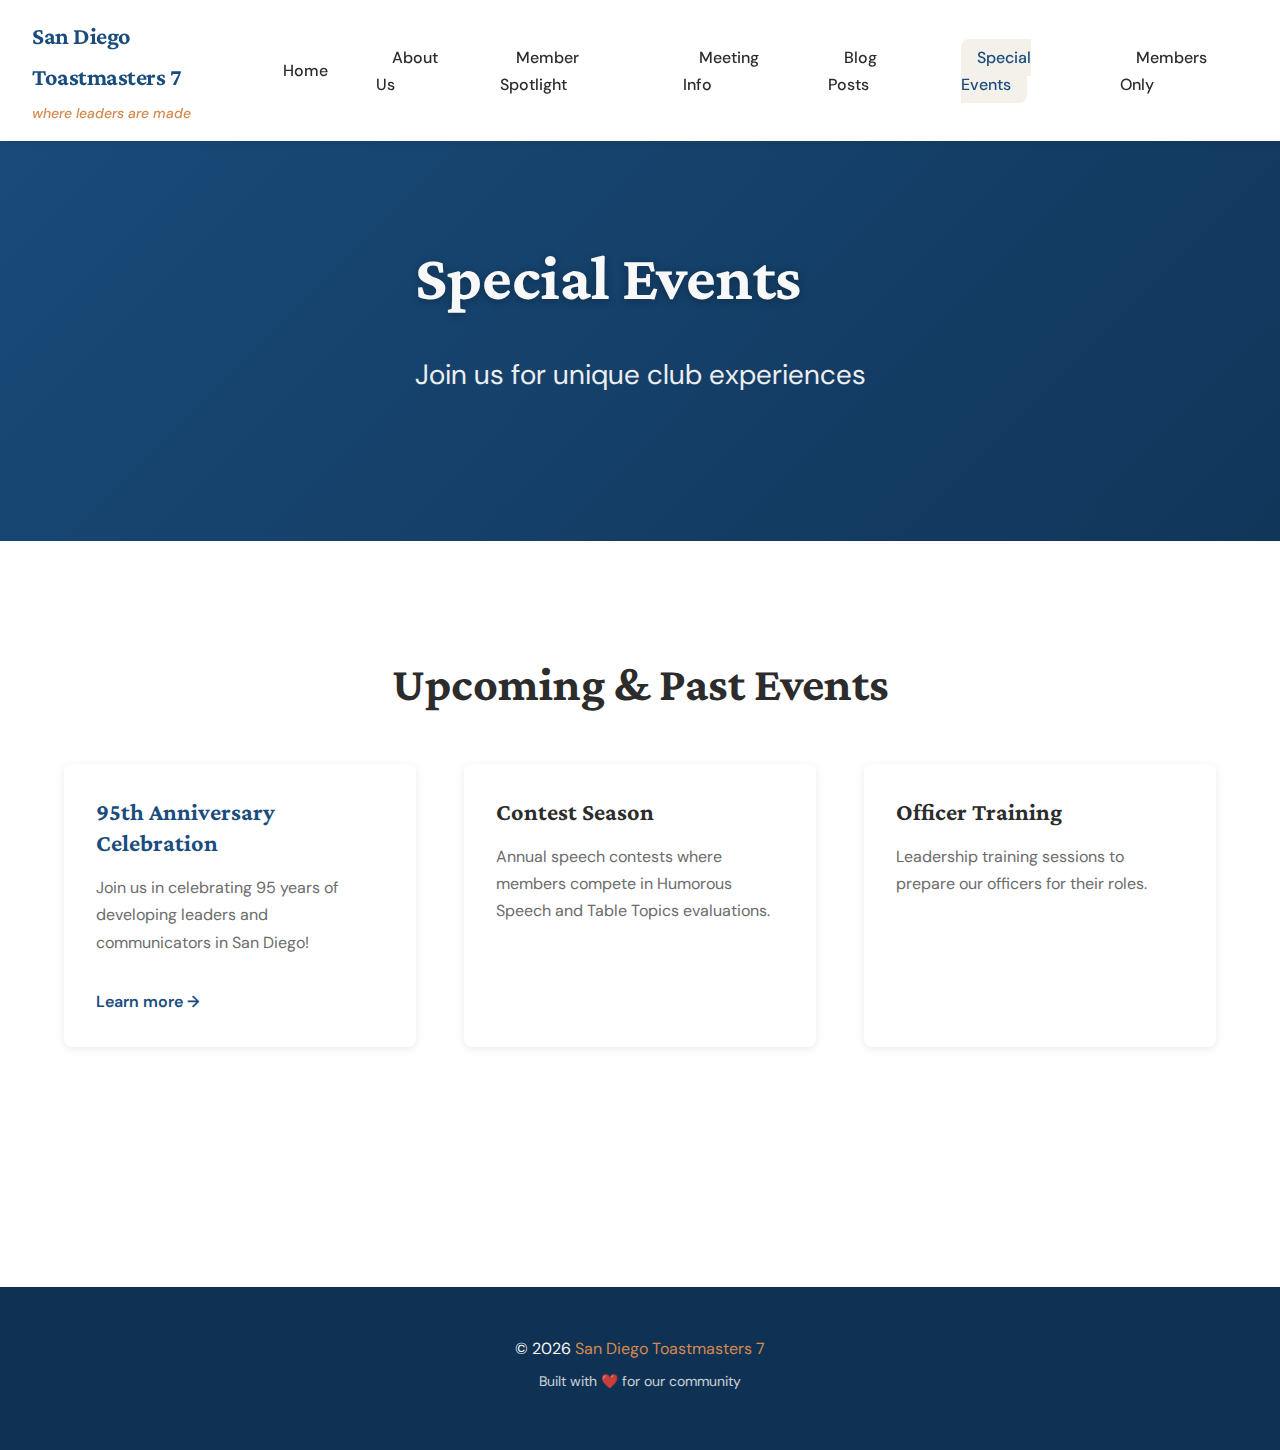
<file: pages/special-events.html>
<!DOCTYPE html>
<html lang="en">
<head>
    <meta charset="UTF-8">
    <meta name="viewport" content="width=device-width, initial-scale=1.0">
    <title>Special Events - San Diego Toastmasters 7</title>
    <link rel="stylesheet" href="../assets/css/style.css">
    <link href="https://fonts.googleapis.com/css2?family=Crimson+Pro:wght@400;600;700&family=DM+Sans:wght@400;500;700&display=swap" rel="stylesheet">
</head>
<body>
    <nav class="navbar" id="navbar">
        <div class="nav-container">
            <a href="../index.html" class="logo">
                <span class="logo-text">San Diego Toastmasters 7</span>
                <span class="tagline">where leaders are made</span>
            </a>
            <button class="mobile-toggle" id="mobileToggle"><span></span><span></span><span></span></button>
            <ul class="nav-menu" id="navMenu">
                <li><a href="../index.html">Home</a></li>
                <li class="dropdown"><a href="about.html">About Us</a>
                    <ul class="dropdown-menu">
                        <li><a href="join-club.html">5 Reasons to Join</a></li>
                        <li><a href="officers.html">Meet Our Officers</a></li>
                        <li><a href="club-awards.html">Club Awards</a></li>
                    </ul>
                </li>
                <li><a href="member-spotlight.html">Member Spotlight</a></li>
                <li><a href="meeting-info.html">Meeting Info</a></li>
                <li><a href="blog.html">Blog Posts</a></li>
                <li class="dropdown"><a href="special-events.html" class="active">Special Events</a>
                    <ul class="dropdown-menu">
                        <li><a href="95th-anniversary.html">95th Anniversary</a></li>
                    </ul>
                </li>
                <li><a href="https://sites.google.com/toastmasters7.org/sd-toastmasters-7-intranet/home" target="_blank">Members Only</a></li>
            </ul>
        </div>
    </nav>

    <section class="hero" style="min-height: 400px;">
        <div class="hero-image"><div class="hero-overlay"></div></div>
        <div class="hero-content">
            <h1 class="hero-title">Special Events</h1>
            <p class="hero-subtitle">Join us for unique club experiences</p>
        </div>
    </section>

    <main class="container">
        <section class="content-section">
            <h2 style="text-align: center; margin-bottom: 3rem;">Upcoming & Past Events</h2>
            
            <div class="blog-grid">
                <div class="blog-card">
                    <div class="blog-content">
                        <h3 class="blog-title"><a href="95th-anniversary.html">95th Anniversary Celebration</a></h3>
                        <p class="blog-excerpt">Join us in celebrating 95 years of developing leaders and communicators in San Diego!</p>
                        <a href="95th-anniversary.html" class="read-more">Learn more →</a>
                    </div>
                </div>
                
                <div class="blog-card">
                    <div class="blog-content">
                        <h3 class="blog-title">Contest Season</h3>
                        <p class="blog-excerpt">Annual speech contests where members compete in Humorous Speech and Table Topics evaluations.</p>
                    </div>
                </div>
                
                <div class="blog-card">
                    <div class="blog-content">
                        <h3 class="blog-title">Officer Training</h3>
                        <p class="blog-excerpt">Leadership training sessions to prepare our officers for their roles.</p>
                    </div>
                </div>
            </div>
        </section>
    </main>

    <footer class="footer">
        <div class="footer-content">
            <p>&copy; 2026 <a href="../index.html">San Diego Toastmasters 7</a></p>
            <p class="theme-credit">Built with ❤️ for our community</p>
        </div>
        <button id="scrollTop" class="scroll-top">↑</button>
    </footer>
    <script src="../assets/js/main.js"></script>
</body>
</html>
</file>
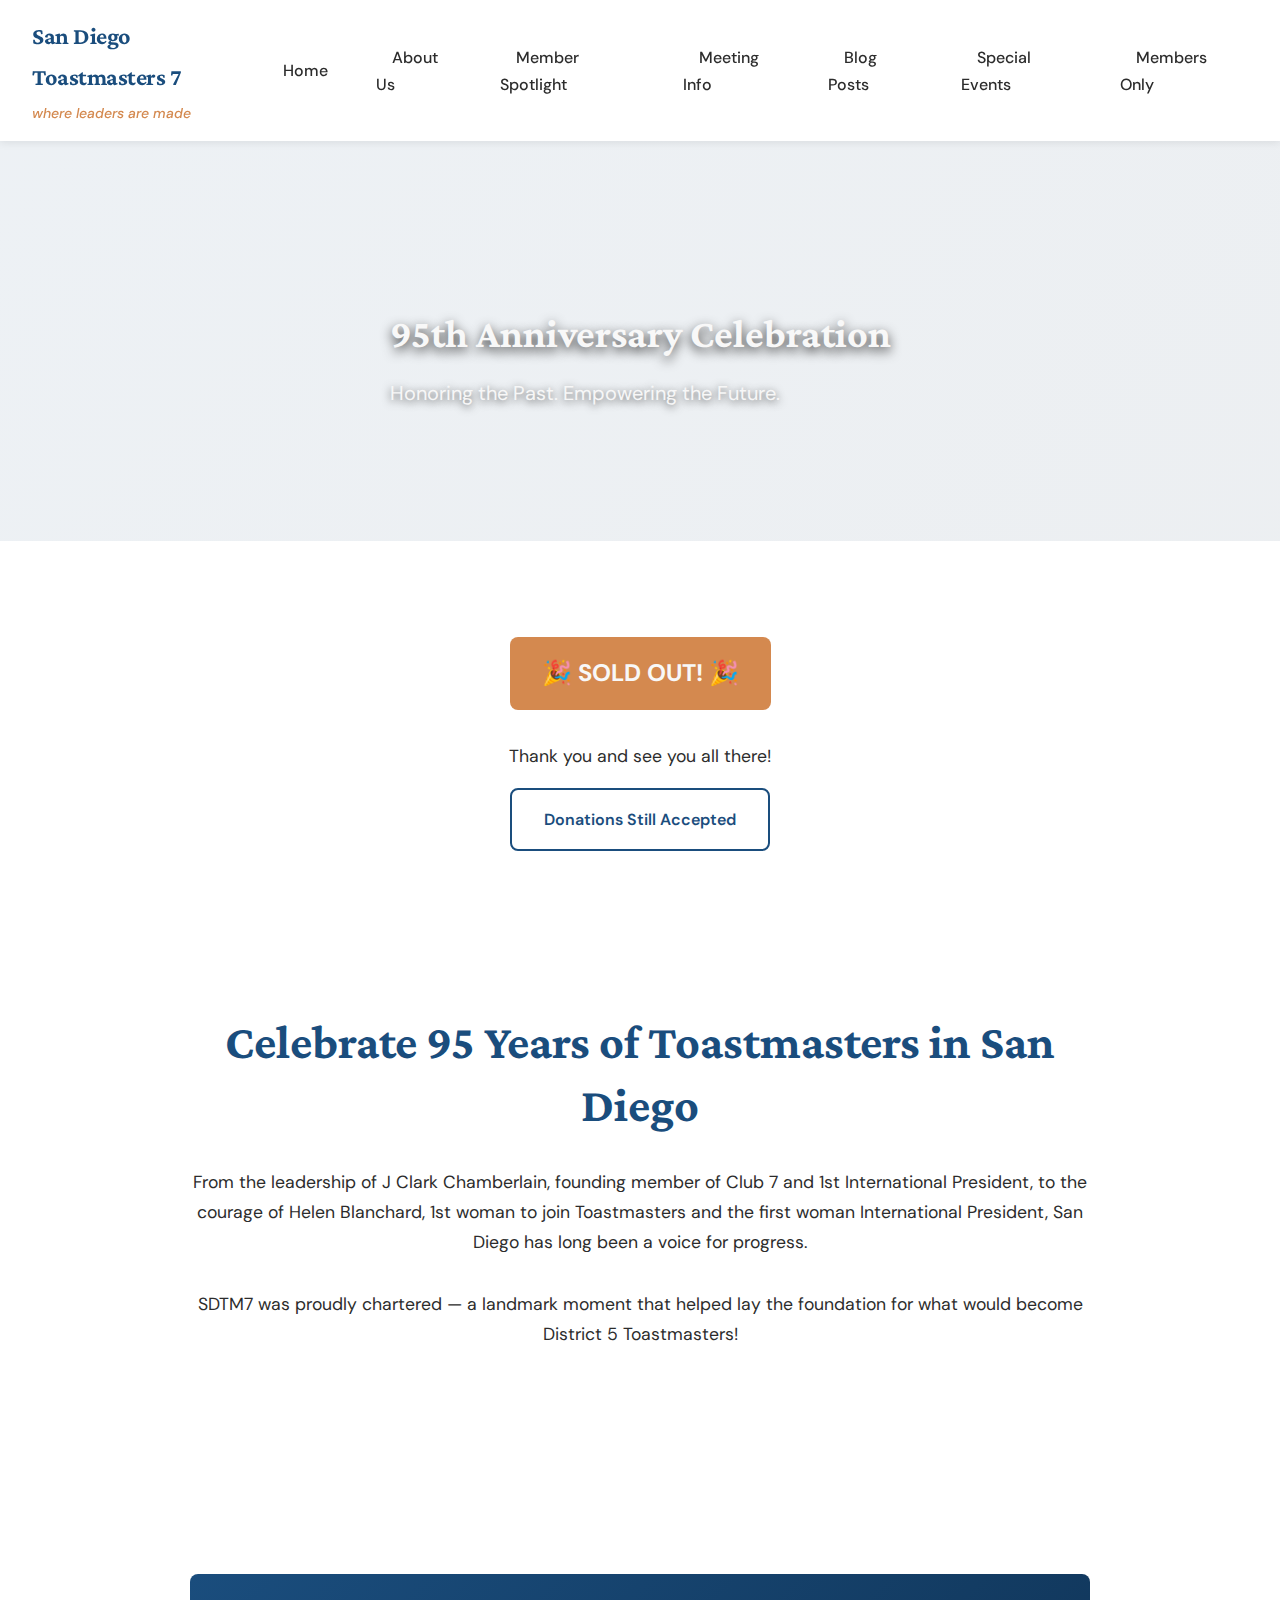
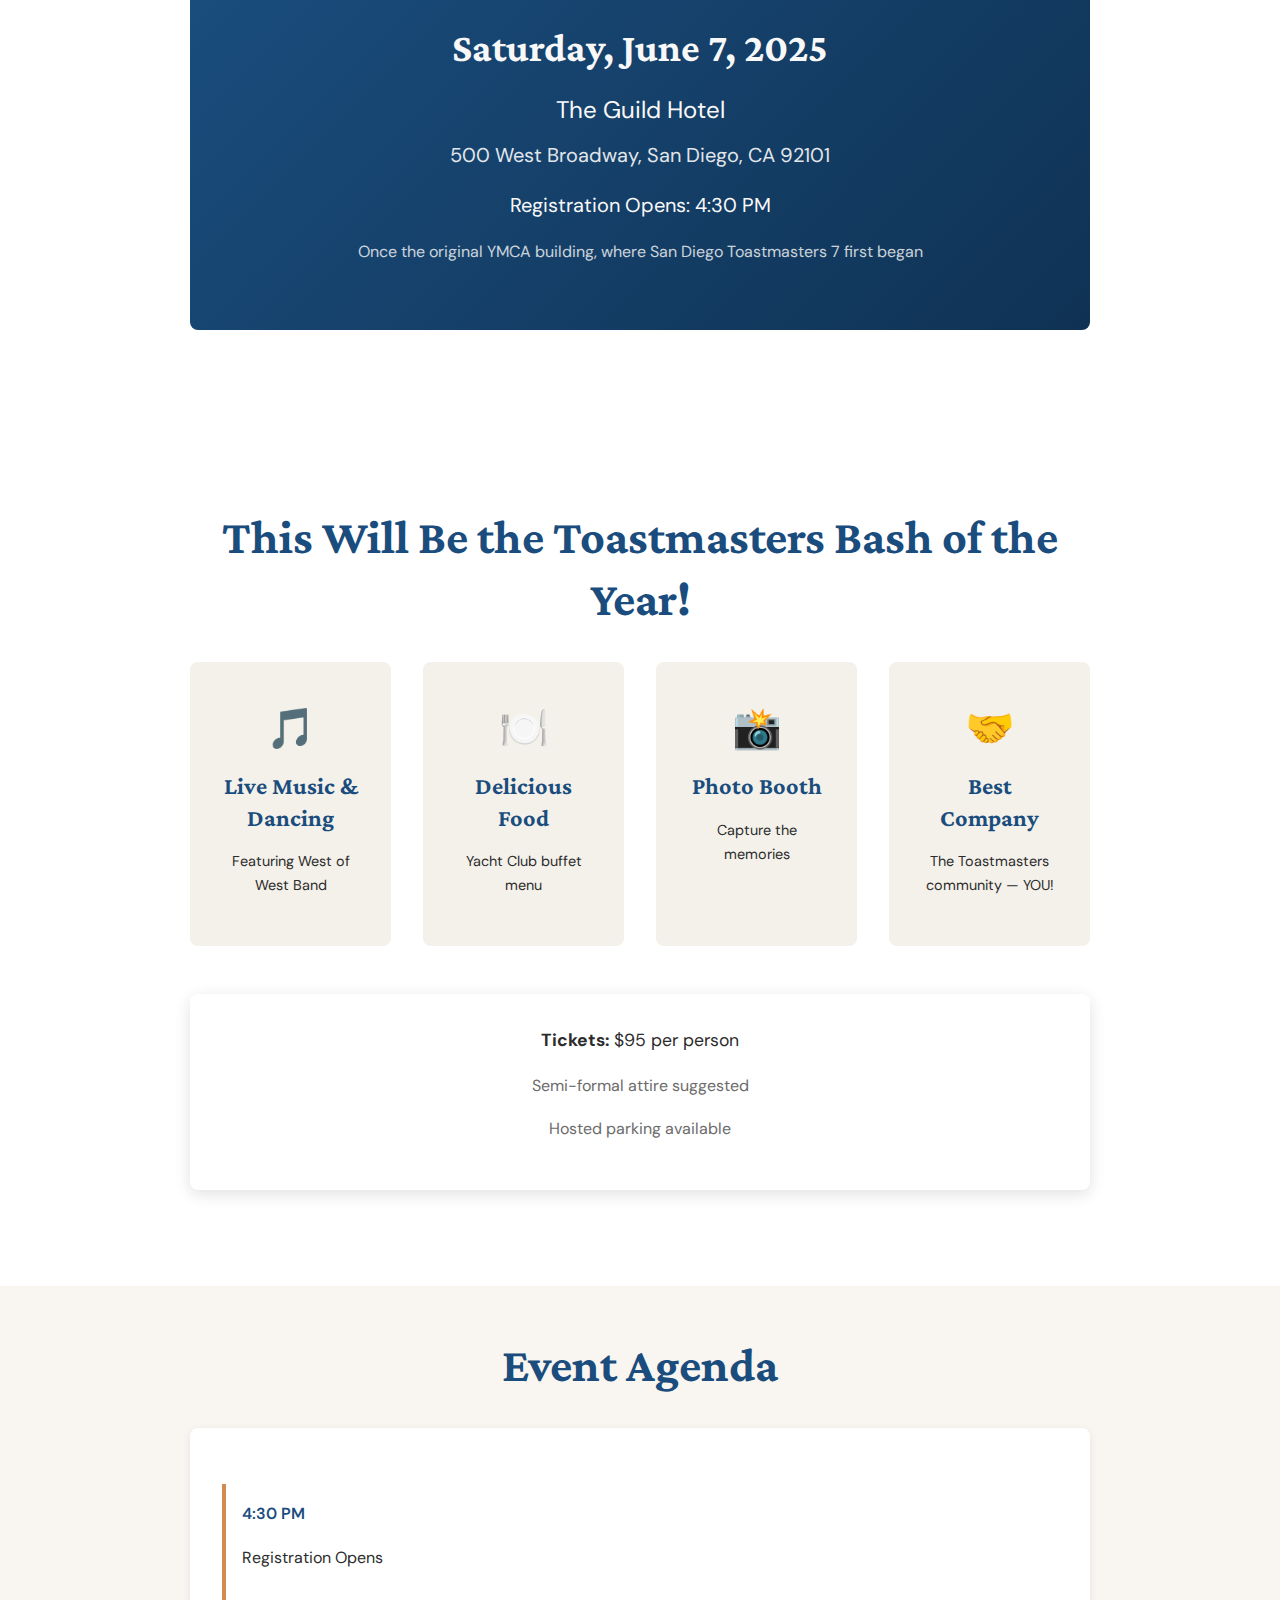
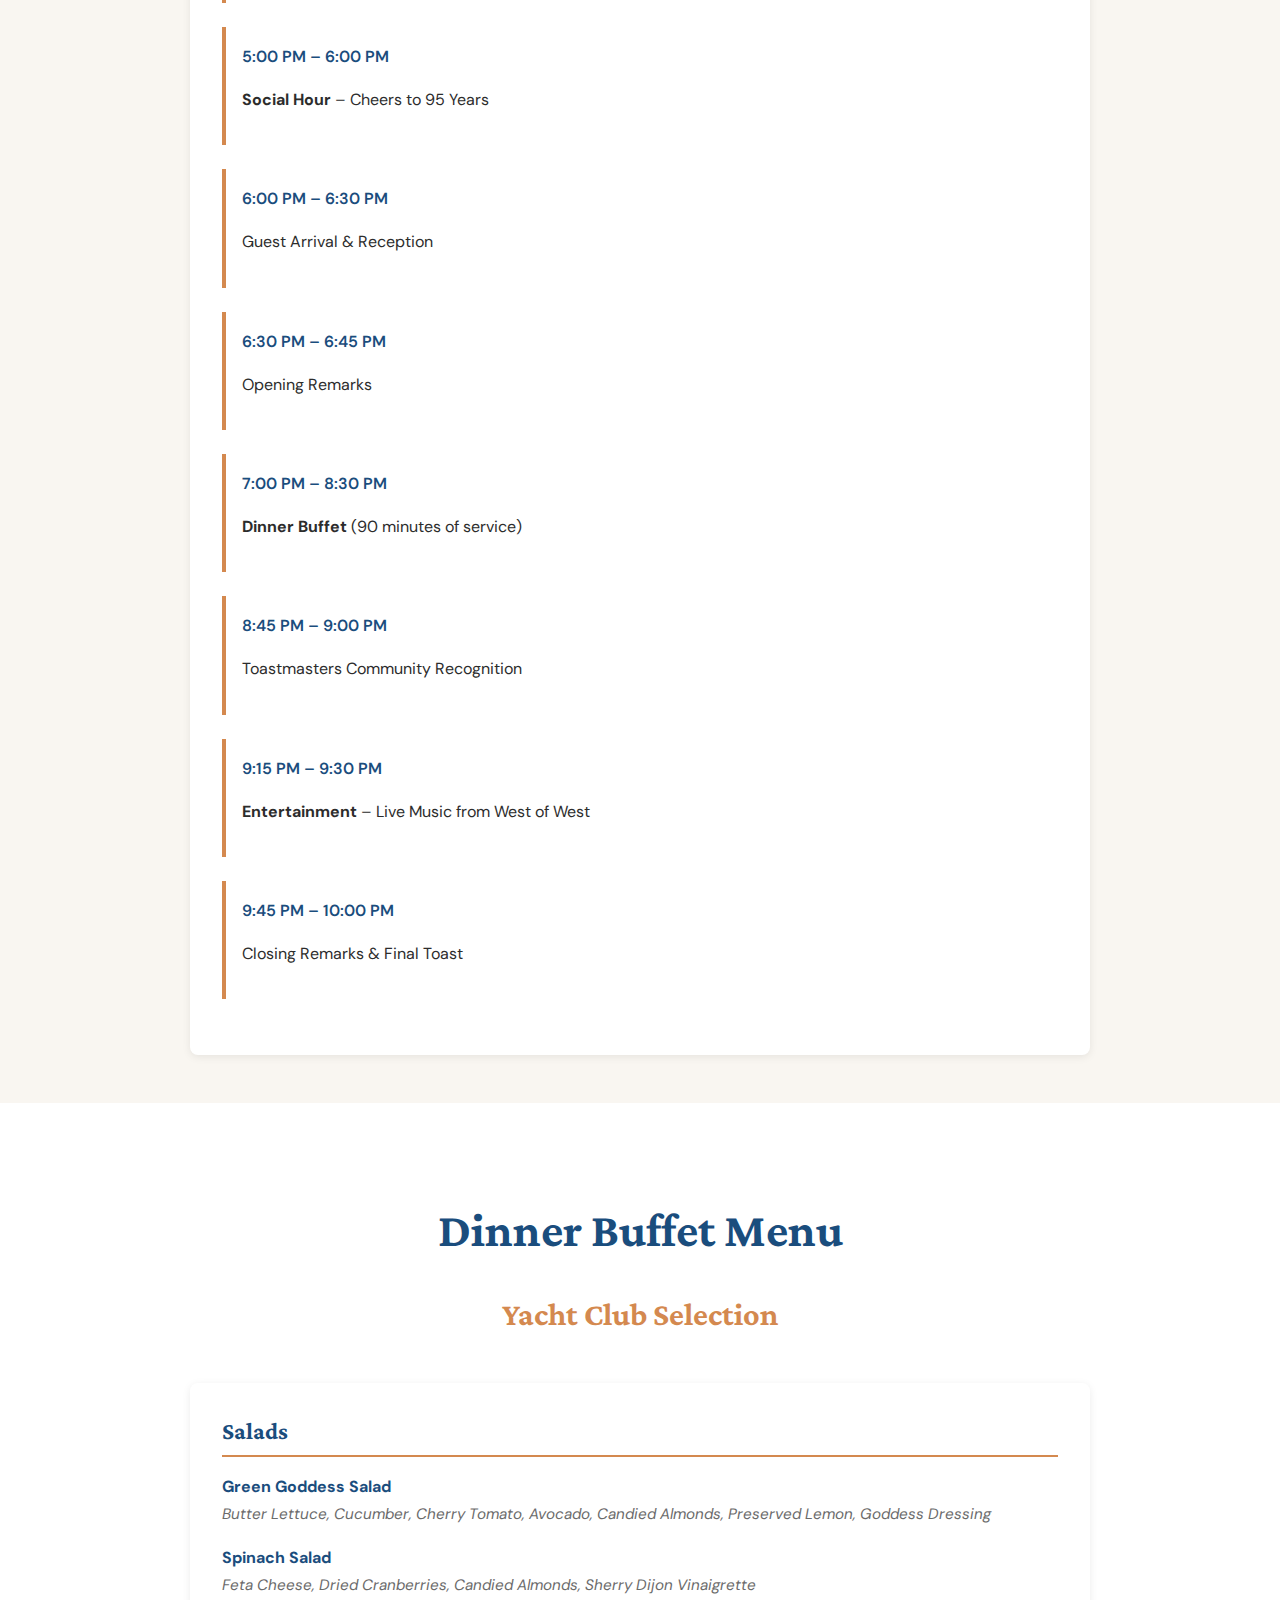
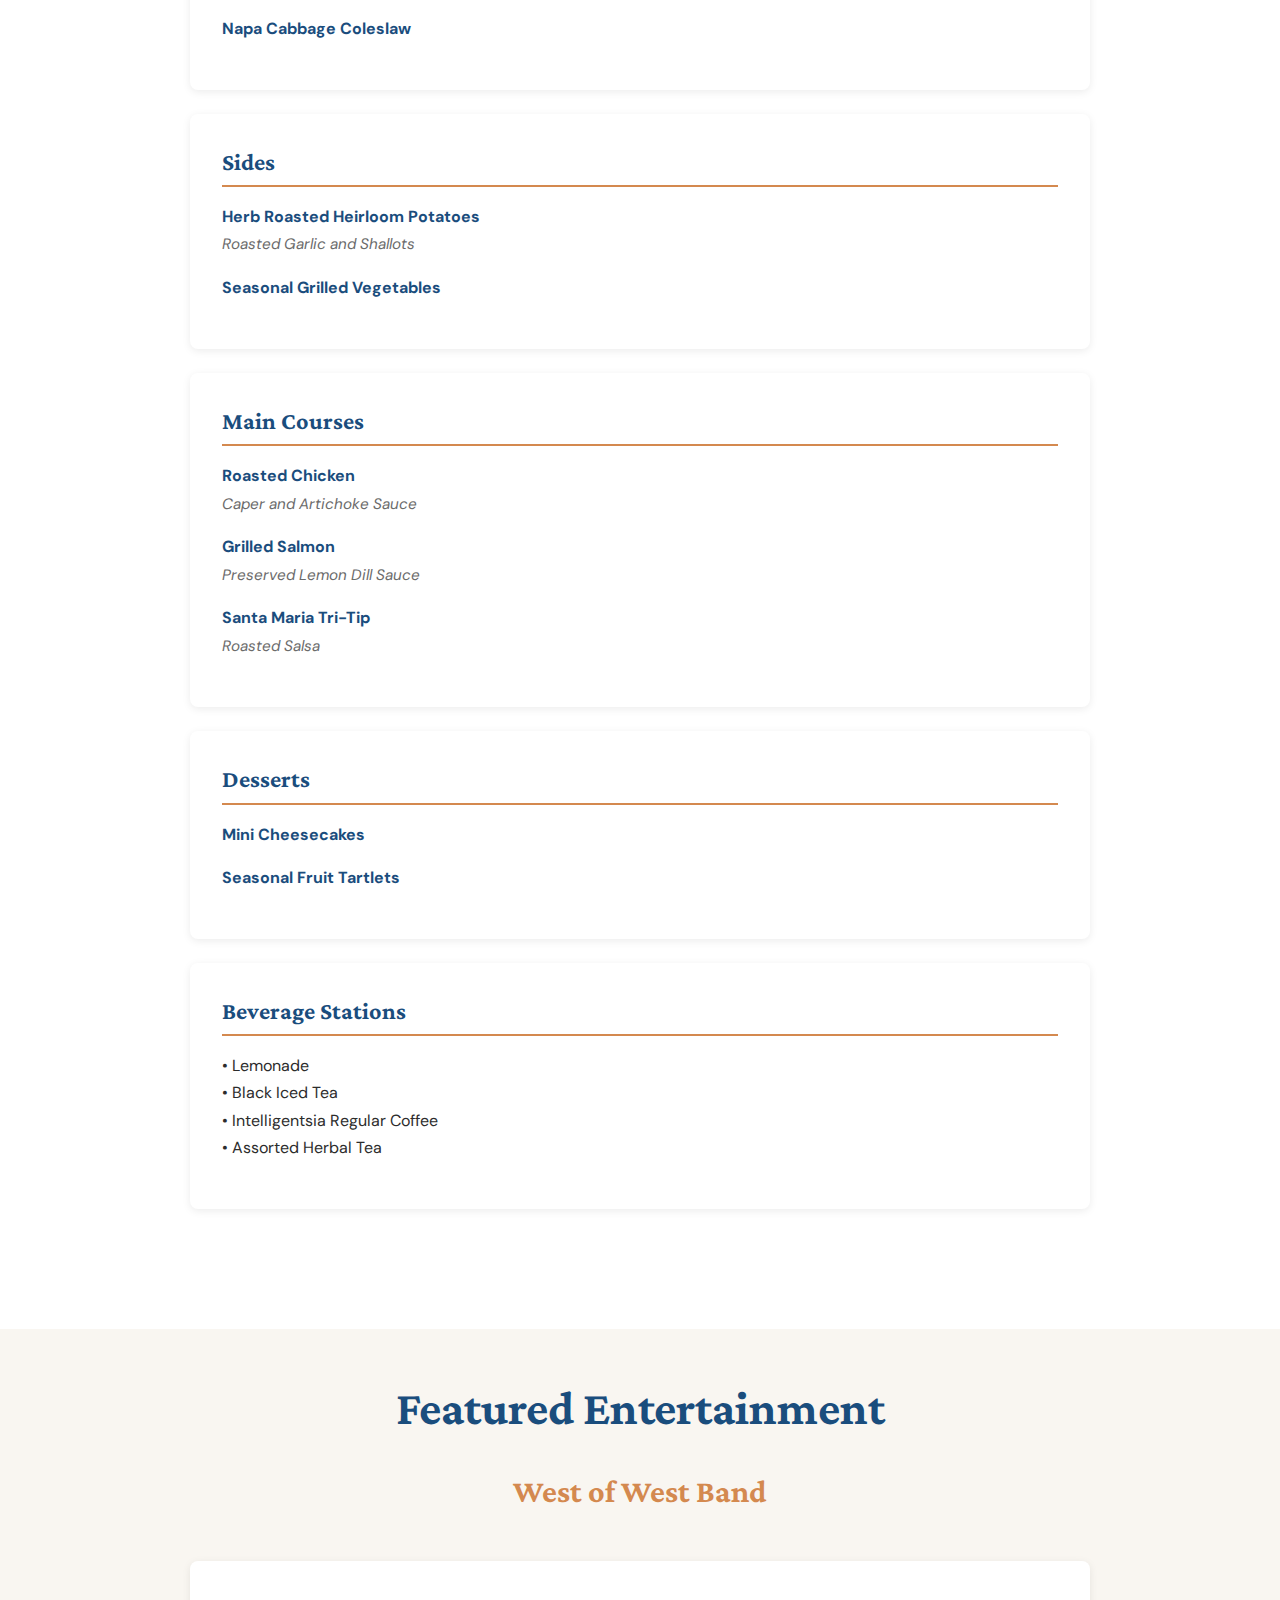
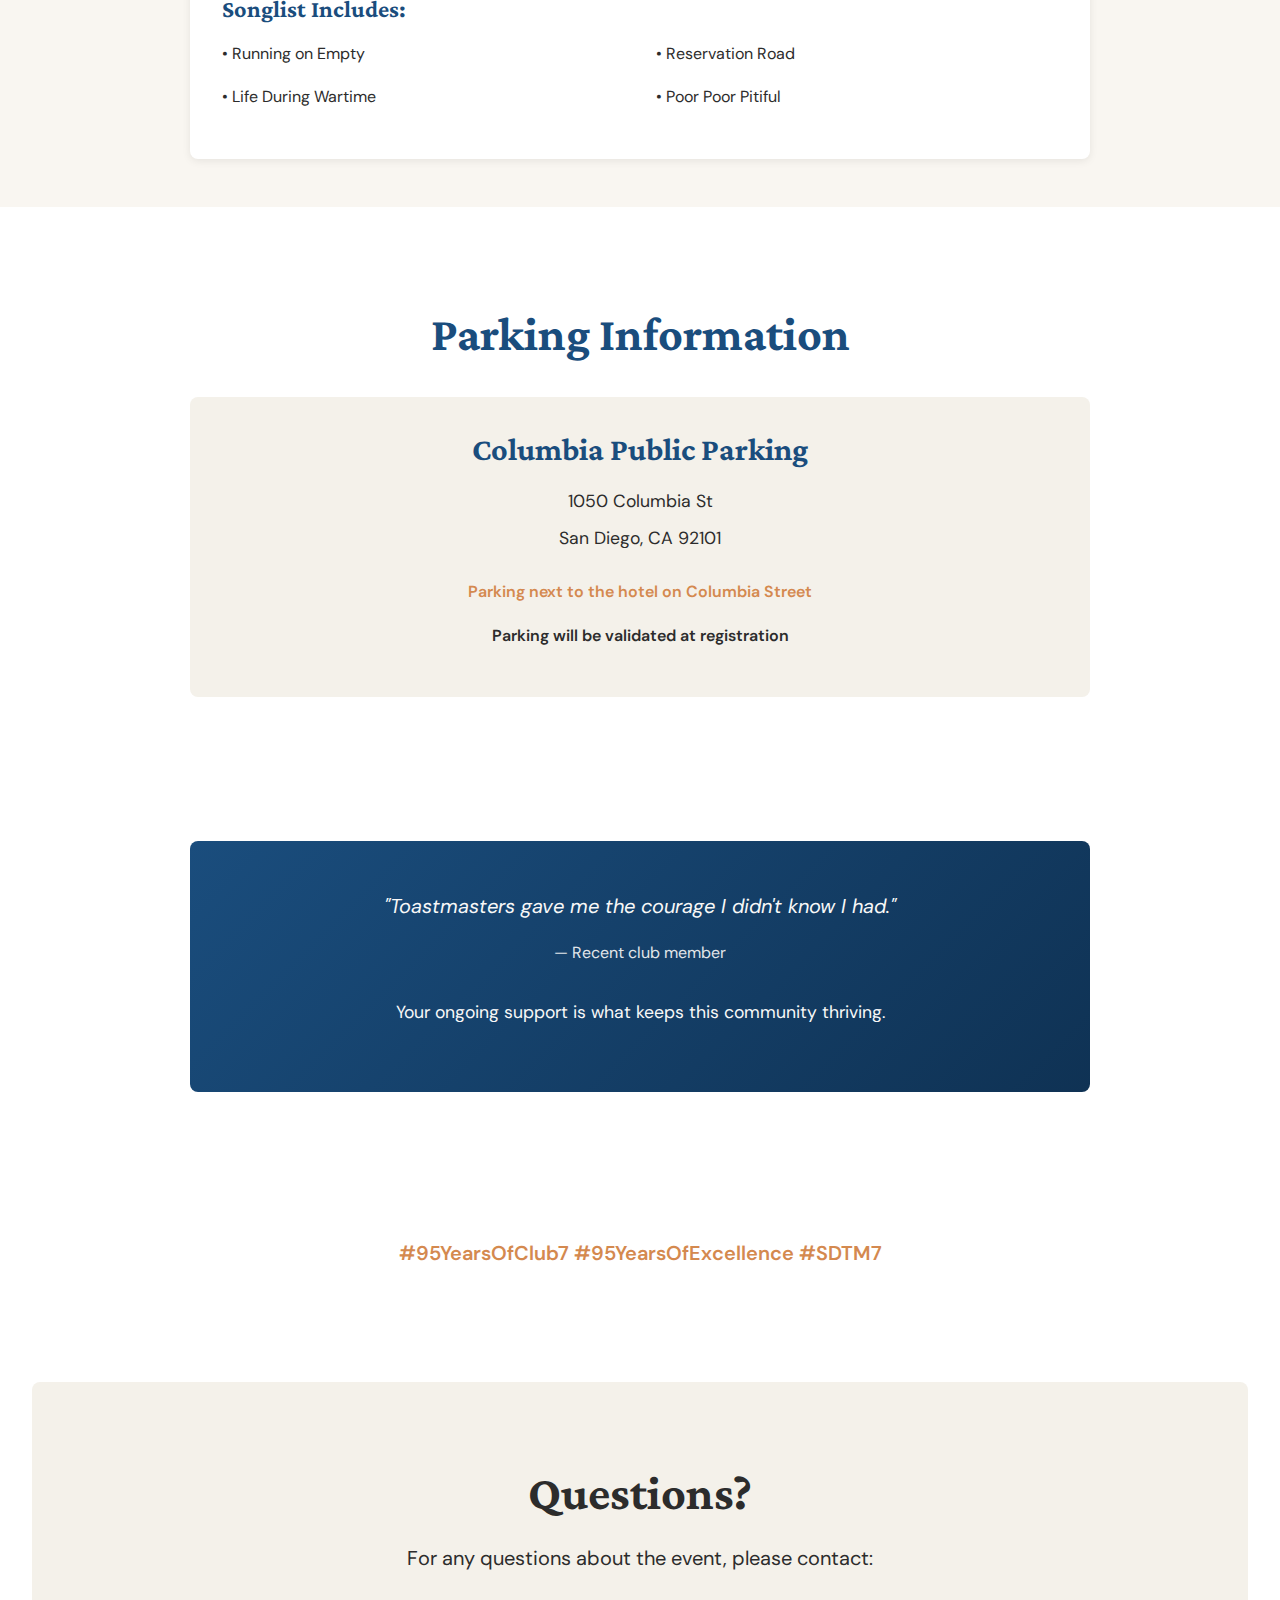
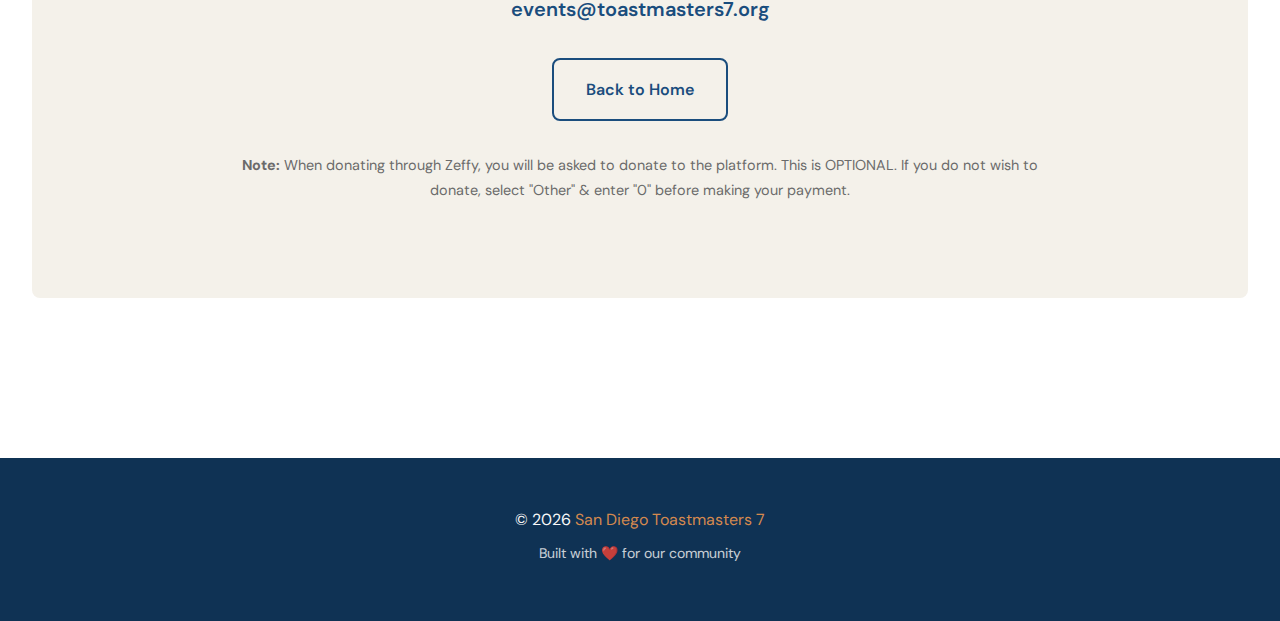
<file: docs/pages/95th-anniversary.html>
<!DOCTYPE html>
<html lang="en">
<head>
    <meta charset="UTF-8">
    <meta name="viewport" content="width=device-width, initial-scale=1.0">
    <meta name="description" content="Join us for San Diego Toastmasters 7's 95th Anniversary Celebration on June 7, 2025 at The Guild Hotel.">
    <title>95th Anniversary Celebration - San Diego Toastmasters 7</title>
    
<!-- Favicon -->
<link rel="icon" type="image/png" href="/toastmasters7/assets/images/favicon-96x96.png" sizes="96x96" />
<link rel="icon" type="image/svg+xml" href="/toastmasters7/assets/images/favicon.svg" />
<link rel="shortcut icon" href="/toastmasters7/assets/images/favicon.ico" />
<link rel="apple-touch-icon" sizes="180x180" href="/toastmasters7/assets/images/apple-touch-icon.png" />
<link rel="manifest" href="/toastmasters7/assets/images/site.webmanifest" />
    
    <link rel="stylesheet" href="../assets/css/style.css">
    <link rel="preconnect" href="https://fonts.googleapis.com">
    <link rel="preconnect" href="https://fonts.gstatic.com" crossorigin>
    <link href="https://fonts.googleapis.com/css2?family=Crimson+Pro:wght@400;600;700&family=DM+Sans:wght@400;500;700&display=swap" rel="stylesheet">
    <style>
        .event-banner {
            background: linear-gradient(135deg, var(--primary-color), var(--primary-dark));
            color: var(--text-light);
            padding: 3rem 2rem;
            border-radius: var(--border-radius);
            text-align: center;
            margin: 2rem 0;
        }
        .event-details {
            background: var(--accent-color);
            padding: 2rem;
            border-radius: var(--border-radius);
            margin: 2rem 0;
        }
        .event-details h3 {
            color: var(--primary-color);
            margin-bottom: 1rem;
        }
        .menu-section {
            background: var(--bg-light);
            padding: 2rem;
            border-radius: var(--border-radius);
            box-shadow: var(--shadow-sm);
            margin: 1.5rem 0;
        }
        .menu-section h4 {
            color: var(--primary-color);
            margin-bottom: 1rem;
            border-bottom: 2px solid var(--secondary-color);
            padding-bottom: 0.5rem;
        }
        .menu-item {
            margin: 1rem 0;
        }
        .menu-item strong {
            color: var(--primary-color);
        }
        .menu-item em {
            color: var(--text-muted);
            font-size: 0.95rem;
        }
        .sold-out-badge {
            display: inline-block;
            background: var(--secondary-color);
            color: var(--text-light);
            padding: 1rem 2rem;
            border-radius: var(--border-radius);
            font-weight: 700;
            font-size: 1.5rem;
            margin: 1rem 0;
        }
    </style>
</head>
<body>
    <nav class="navbar" id="navbar">
        <div class="nav-container">
            <a href="../index.html" class="logo">
                <span class="logo-text">San Diego Toastmasters 7</span>
                <span class="tagline">where leaders are made</span>
            </a>
            <button class="mobile-toggle" id="mobileToggle"><span></span><span></span><span></span></button>
            <ul class="nav-menu" id="navMenu">
                <li><a href="../index.html">Home</a></li>
                <li class="dropdown"><a href="about.html">About Us</a>
                    <ul class="dropdown-menu">
                        <li><a href="join-club.html">5 Reasons to Join</a></li>
                        <li><a href="officers.html">Meet Our Officers</a></li>
                        <li><a href="club-awards.html">Club Awards</a></li>
                    </ul>
                </li>
                <li><a href="member-spotlight.html">Member Spotlight</a></li>
                <li><a href="meeting-info.html">Meeting Info</a></li>
                <li><a href="blog.html">Blog Posts</a></li>
                <li class="dropdown"><a href="special-events.html">Special Events</a>
                    <ul class="dropdown-menu">
                        <li><a href="95th-anniversary.html" class="active">95th Anniversary</a></li>
                    </ul>
                </li>
                <li><a href="https://sites.google.com/toastmasters7.org/sd-toastmasters-7-intranet/home" target="_blank">Members Only</a></li>
            </ul>
        </div>
    </nav>

    <section class="hero" style="min-height: 400px;">
        <div class="hero-image"><div class="hero-overlay"></div></div>
        <div class="hero-content">
            <h1 class="hero-title">95th Anniversary Celebration</h1>
            <p class="hero-subtitle">Honoring the Past. Empowering the Future.</p>
        </div>
    </section>

    <main class="container">
        
        <!-- Sold Out Banner -->
        <section class="content-section">
            <div style="max-width: 900px; margin: 0 auto; text-align: center;">
                <div class="sold-out-badge">🎉 SOLD OUT! 🎉</div>
                <p style="font-size: 1.1rem; margin-top: 1rem;">Thank you and see you all there!</p>
                <p style="margin-top: 1rem;">
                    <a href="https://www.zeffy.com/ticketing/san-diego-95th-anniversary" target="_blank" class="btn btn-secondary">Donations Still Accepted</a>
                </p>
            </div>
        </section>

        <!-- Event Introduction -->
        <section class="content-section">
            <div style="max-width: 900px; margin: 0 auto;">
                <h2 style="text-align: center; color: var(--primary-color); margin-bottom: 2rem;">Celebrate 95 Years of Toastmasters in San Diego</h2>
                
                <p style="font-size: 1.1rem; text-align: center; margin-bottom: 2rem;">From the leadership of J Clark Chamberlain, founding member of Club 7 and 1st International President, to the courage of Helen Blanchard, 1st woman to join Toastmasters and the first woman International President, San Diego has long been a voice for progress.</p>
                
                <p style="font-size: 1.1rem; text-align: center; margin-bottom: 3rem;">SDTM7 was proudly chartered — a landmark moment that helped lay the foundation for what would become District 5 Toastmasters!</p>
            </div>
        </section>

        <!-- Event Details Banner -->
        <section class="content-section">
            <div style="max-width: 900px; margin: 0 auto;">
                <div class="event-banner">
                    <h2 style="color: var(--text-light); font-size: 2.5rem; margin-bottom: 1rem;">Saturday, June 7, 2025</h2>
                    <p style="font-size: 1.5rem; margin-bottom: 0.5rem;">The Guild Hotel</p>
                    <p style="font-size: 1.25rem; opacity: 0.9;">500 West Broadway, San Diego, CA 92101</p>
                    <p style="font-size: 1.25rem; margin-top: 1rem;">Registration Opens: 4:30 PM</p>
                    <p style="font-size: 1rem; opacity: 0.8; margin-top: 1rem;">Once the original YMCA building, where San Diego Toastmasters 7 first began</p>
                </div>
            </div>
        </section>

        <!-- Event Highlights -->
        <section class="content-section">
            <div style="max-width: 900px; margin: 0 auto;">
                <h2 style="text-align: center; color: var(--primary-color); margin-bottom: 2rem;">This Will Be the Toastmasters Bash of the Year!</h2>
                
                <div class="benefits-grid" style="grid-template-columns: repeat(auto-fit, minmax(200px, 1fr));">
                    <div style="background: var(--accent-color); padding: 2rem; border-radius: var(--border-radius); text-align: center;">
                        <p style="font-size: 2.5rem; margin-bottom: 0.5rem;">🎵</p>
                        <h4 style="color: var(--primary-color);">Live Music & Dancing</h4>
                        <p style="font-size: 0.9rem;">Featuring West of West Band</p>
                    </div>
                    <div style="background: var(--accent-color); padding: 2rem; border-radius: var(--border-radius); text-align: center;">
                        <p style="font-size: 2.5rem; margin-bottom: 0.5rem;">🍽️</p>
                        <h4 style="color: var(--primary-color);">Delicious Food</h4>
                        <p style="font-size: 0.9rem;">Yacht Club buffet menu</p>
                    </div>
                    <div style="background: var(--accent-color); padding: 2rem; border-radius: var(--border-radius); text-align: center;">
                        <p style="font-size: 2.5rem; margin-bottom: 0.5rem;">📸</p>
                        <h4 style="color: var(--primary-color);">Photo Booth</h4>
                        <p style="font-size: 0.9rem;">Capture the memories</p>
                    </div>
                    <div style="background: var(--accent-color); padding: 2rem; border-radius: var(--border-radius); text-align: center;">
                        <p style="font-size: 2.5rem; margin-bottom: 0.5rem;">🤝</p>
                        <h4 style="color: var(--primary-color);">Best Company</h4>
                        <p style="font-size: 0.9rem;">The Toastmasters community — YOU!</p>
                    </div>
                </div>

                <div style="background: var(--bg-light); box-shadow: var(--shadow-md); padding: 2rem; border-radius: var(--border-radius); margin-top: 3rem; text-align: center;">
                    <p style="font-size: 1.1rem; margin-bottom: 1rem;"><strong>Tickets:</strong> $95 per person</p>
                    <p style="font-size: 1rem; color: var(--text-muted); margin-bottom: 1rem;">Semi-formal attire suggested</p>
                    <p style="font-size: 1rem; color: var(--text-muted);">Hosted parking available</p>
                </div>
            </div>
        </section>

        <!-- Agenda -->
        <section class="content-section bg-accent">
            <div style="max-width: 900px; margin: 0 auto;">
                <h2 style="text-align: center; color: var(--primary-color); margin-bottom: 2rem;">Event Agenda</h2>
                
                <div style="background: var(--bg-light); padding: 2rem; border-radius: var(--border-radius); box-shadow: var(--shadow-sm);">
                    <div style="margin: 1.5rem 0; padding: 1rem; border-left: 4px solid var(--secondary-color);">
                        <p style="font-weight: 600; color: var(--primary-color);">4:30 PM</p>
                        <p>Registration Opens</p>
                    </div>
                    
                    <div style="margin: 1.5rem 0; padding: 1rem; border-left: 4px solid var(--secondary-color);">
                        <p style="font-weight: 600; color: var(--primary-color);">5:00 PM – 6:00 PM</p>
                        <p><strong>Social Hour</strong> – Cheers to 95 Years</p>
                    </div>
                    
                    <div style="margin: 1.5rem 0; padding: 1rem; border-left: 4px solid var(--secondary-color);">
                        <p style="font-weight: 600; color: var(--primary-color);">6:00 PM – 6:30 PM</p>
                        <p>Guest Arrival & Reception</p>
                    </div>
                    
                    <div style="margin: 1.5rem 0; padding: 1rem; border-left: 4px solid var(--secondary-color);">
                        <p style="font-weight: 600; color: var(--primary-color);">6:30 PM – 6:45 PM</p>
                        <p>Opening Remarks</p>
                    </div>
                    
                    <div style="margin: 1.5rem 0; padding: 1rem; border-left: 4px solid var(--secondary-color);">
                        <p style="font-weight: 600; color: var(--primary-color);">7:00 PM – 8:30 PM</p>
                        <p><strong>Dinner Buffet</strong> (90 minutes of service)</p>
                    </div>
                    
                    <div style="margin: 1.5rem 0; padding: 1rem; border-left: 4px solid var(--secondary-color);">
                        <p style="font-weight: 600; color: var(--primary-color);">8:45 PM – 9:00 PM</p>
                        <p>Toastmasters Community Recognition</p>
                    </div>
                    
                    <div style="margin: 1.5rem 0; padding: 1rem; border-left: 4px solid var(--secondary-color);">
                        <p style="font-weight: 600; color: var(--primary-color);">9:15 PM – 9:30 PM</p>
                        <p><strong>Entertainment</strong> – Live Music from West of West</p>
                    </div>
                    
                    <div style="margin: 1.5rem 0; padding: 1rem; border-left: 4px solid var(--secondary-color);">
                        <p style="font-weight: 600; color: var(--primary-color);">9:45 PM – 10:00 PM</p>
                        <p>Closing Remarks & Final Toast</p>
                    </div>
                </div>
            </div>
        </section>

        <!-- Menu -->
        <section class="content-section">
            <div style="max-width: 900px; margin: 0 auto;">
                <h2 style="text-align: center; color: var(--primary-color); margin-bottom: 2rem;">Dinner Buffet Menu</h2>
                <h3 style="text-align: center; color: var(--secondary-color); margin-bottom: 3rem;">Yacht Club Selection</h3>
                
                <div class="menu-section">
                    <h4>Salads</h4>
                    
                    <div class="menu-item">
                        <strong>Green Goddess Salad</strong><br>
                        <em>Butter Lettuce, Cucumber, Cherry Tomato, Avocado, Candied Almonds, Preserved Lemon, Goddess Dressing</em>
                    </div>
                    
                    <div class="menu-item">
                        <strong>Spinach Salad</strong><br>
                        <em>Feta Cheese, Dried Cranberries, Candied Almonds, Sherry Dijon Vinaigrette</em>
                    </div>
                    
                    <div class="menu-item">
                        <strong>Napa Cabbage Coleslaw</strong>
                    </div>
                </div>

                <div class="menu-section">
                    <h4>Sides</h4>
                    
                    <div class="menu-item">
                        <strong>Herb Roasted Heirloom Potatoes</strong><br>
                        <em>Roasted Garlic and Shallots</em>
                    </div>
                    
                    <div class="menu-item">
                        <strong>Seasonal Grilled Vegetables</strong>
                    </div>
                </div>

                <div class="menu-section">
                    <h4>Main Courses</h4>
                    
                    <div class="menu-item">
                        <strong>Roasted Chicken</strong><br>
                        <em>Caper and Artichoke Sauce</em>
                    </div>
                    
                    <div class="menu-item">
                        <strong>Grilled Salmon</strong><br>
                        <em>Preserved Lemon Dill Sauce</em>
                    </div>
                    
                    <div class="menu-item">
                        <strong>Santa Maria Tri-Tip</strong><br>
                        <em>Roasted Salsa</em>
                    </div>
                </div>

                <div class="menu-section">
                    <h4>Desserts</h4>
                    
                    <div class="menu-item">
                        <strong>Mini Cheesecakes</strong>
                    </div>
                    
                    <div class="menu-item">
                        <strong>Seasonal Fruit Tartlets</strong>
                    </div>
                </div>

                <div class="menu-section">
                    <h4>Beverage Stations</h4>
                    
                    <div class="menu-item">
                        • Lemonade<br>
                        • Black Iced Tea<br>
                        • Intelligentsia Regular Coffee<br>
                        • Assorted Herbal Tea
                    </div>
                </div>
            </div>
        </section>

        <!-- West of West Band -->
        <section class="content-section bg-accent">
            <div style="max-width: 900px; margin: 0 auto;">
                <h2 style="text-align: center; color: var(--primary-color); margin-bottom: 2rem;">Featured Entertainment</h2>
                <h3 style="text-align: center; color: var(--secondary-color); margin-bottom: 3rem;">West of West Band</h3>
                
                <div style="background: var(--bg-light); padding: 2rem; border-radius: var(--border-radius); box-shadow: var(--shadow-sm);">
                    <h4 style="color: var(--primary-color); margin-bottom: 1rem;">Songlist Includes:</h4>
                    <div style="columns: 2; column-gap: 2rem;">
                        <p>• Running on Empty</p>
                        <p>• Life During Wartime</p>
                        <p>• Reservation Road</p>
                        <p>• Poor Poor Pitiful</p>
                    </div>
                </div>
            </div>
        </section>

        <!-- Parking Information -->
        <section class="content-section">
            <div style="max-width: 900px; margin: 0 auto;">
                <h2 style="text-align: center; color: var(--primary-color); margin-bottom: 2rem;">Parking Information</h2>
                
                <div style="background: var(--accent-color); padding: 2rem; border-radius: var(--border-radius); text-align: center;">
                    <h3 style="color: var(--primary-color); margin-bottom: 1rem;">Columbia Public Parking</h3>
                    <p style="font-size: 1.1rem; margin-bottom: 0.5rem;">1050 Columbia St</p>
                    <p style="font-size: 1.1rem; margin-bottom: 1.5rem;">San Diego, CA 92101</p>
                    <p style="font-weight: 600; color: var(--secondary-color);">Parking next to the hotel on Columbia Street</p>
                    <p style="font-weight: 600; margin-top: 1rem;">Parking will be validated at registration</p>
                </div>
            </div>
        </section>

        <!-- Testimonial -->
        <section class="content-section">
            <div style="max-width: 900px; margin: 0 auto;">
                <div style="background: linear-gradient(135deg, var(--primary-color), var(--primary-dark)); color: var(--text-light); padding: 3rem 2rem; border-radius: var(--border-radius); text-align: center;">
                    <p style="font-size: 1.25rem; font-style: italic; margin-bottom: 1rem; color: var(--text-light);">"Toastmasters gave me the courage I didn't know I had."</p>
                    <p style="opacity: 0.9;">— Recent club member</p>
                    <p style="margin-top: 2rem; font-size: 1.1rem; color: var(--text-light);">Your ongoing support is what keeps this community thriving.</p>
                </div>
            </div>
        </section>

        <!-- Hashtags -->
        <section class="content-section">
            <div style="max-width: 900px; margin: 0 auto; text-align: center;">
                <p style="font-size: 1.25rem; color: var(--secondary-color); font-weight: 600;">
                    #95YearsOfClub7 #95YearsOfExcellence #SDTM7
                </p>
            </div>
        </section>

        <!-- Contact -->
        <section class="content-section cta-section">
            <div class="cta-content">
                <h2>Questions?</h2>
                <p class="large-text">For any questions about the event, please contact:</p>
                <p style="font-size: 1.25rem; margin-top: 1rem;">
                    <a href="mailto:events@toastmasters7.org" style="color: var(--primary-color); font-weight: 600;">events@toastmasters7.org</a>
                </p>
                <div class="cta-buttons" style="margin-top: 2rem;">
                    <a href="../index.html" class="btn btn-secondary">Back to Home</a>
                </div>
                <p style="font-size: 0.9rem; color: var(--text-muted); margin-top: 2rem;"><strong>Note:</strong> When donating through Zeffy, you will be asked to donate to the platform. This is OPTIONAL. If you do not wish to donate, select "Other" & enter "0" before making your payment.</p>
            </div>
        </section>

    </main>

    <footer class="footer">
        <div class="footer-content">
            <p>&copy; 2026 <a href="../index.html">San Diego Toastmasters 7</a></p>
            <p class="theme-credit">Built with ❤️ for our community</p>
        </div>
        <button id="scrollTop" class="scroll-top">↑</button>
    </footer>

    <script src="../assets/js/main.js"></script>
</body>
</html>
</file>
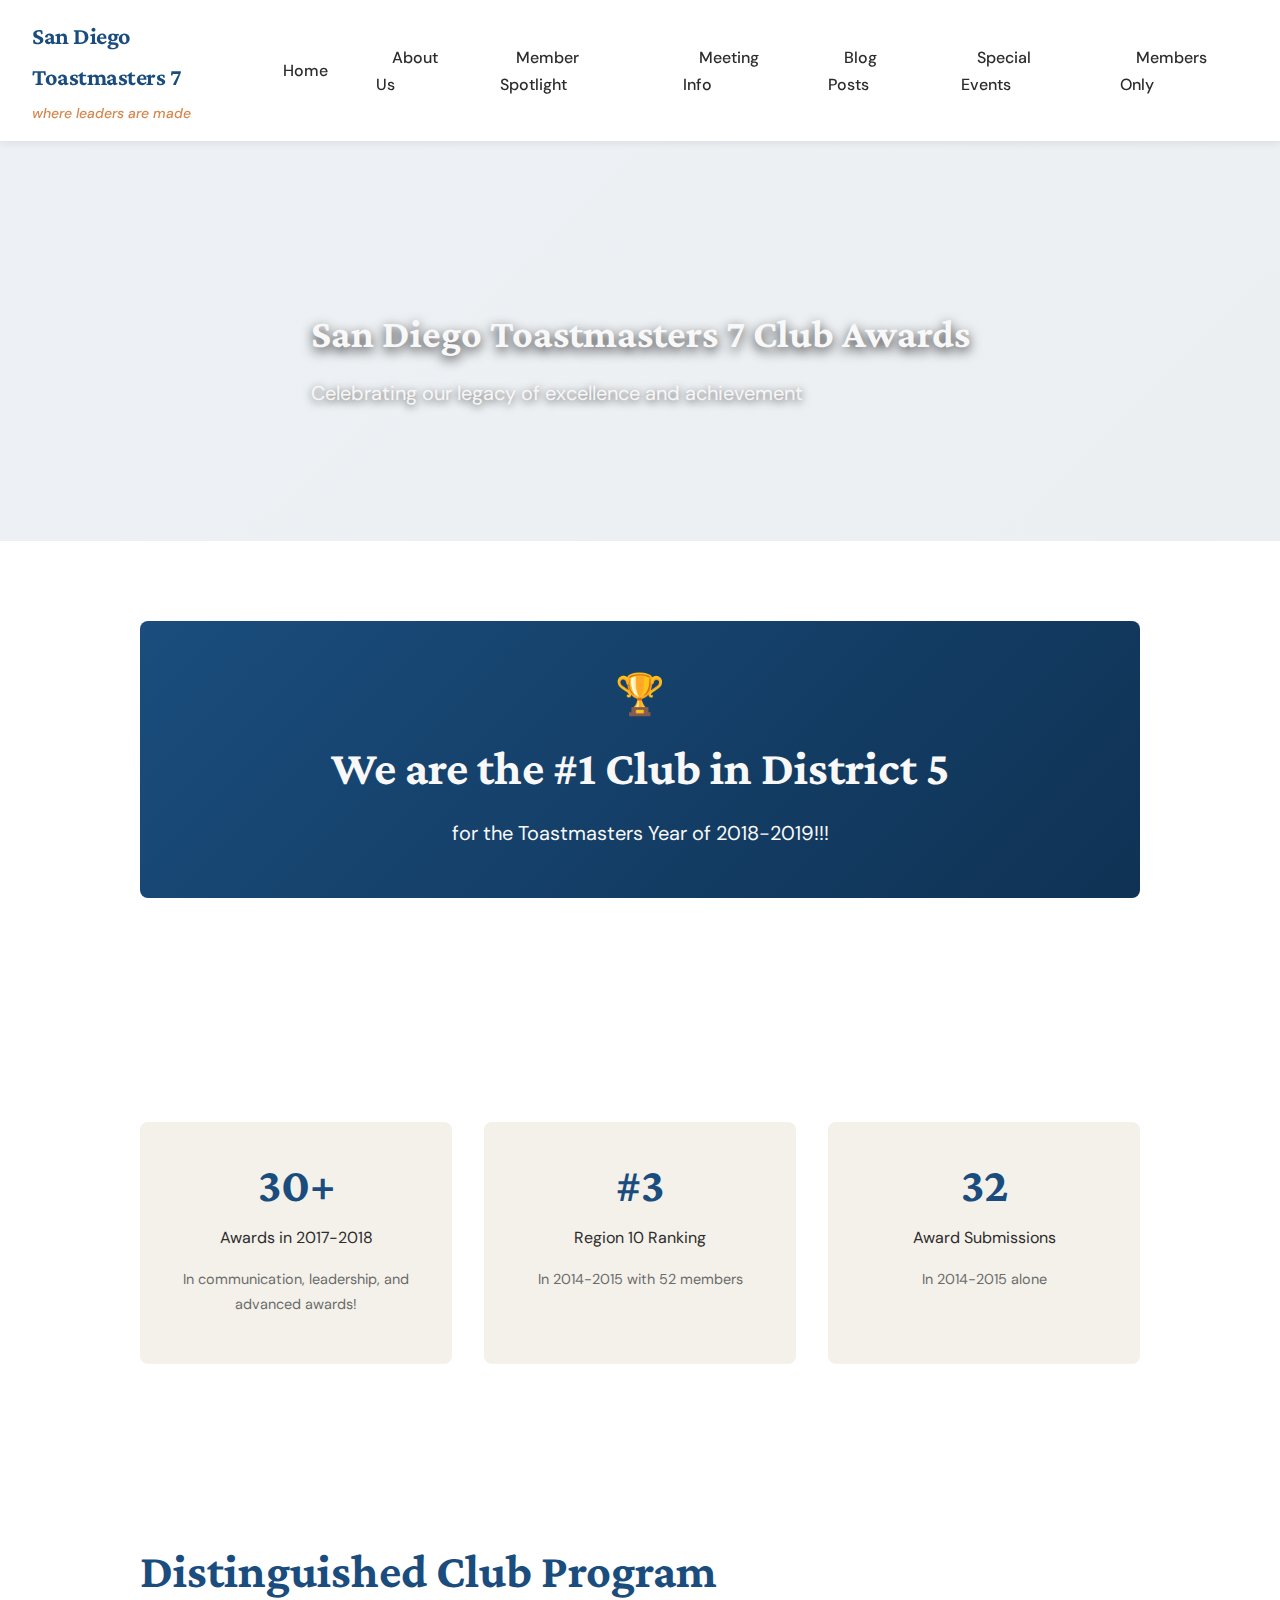
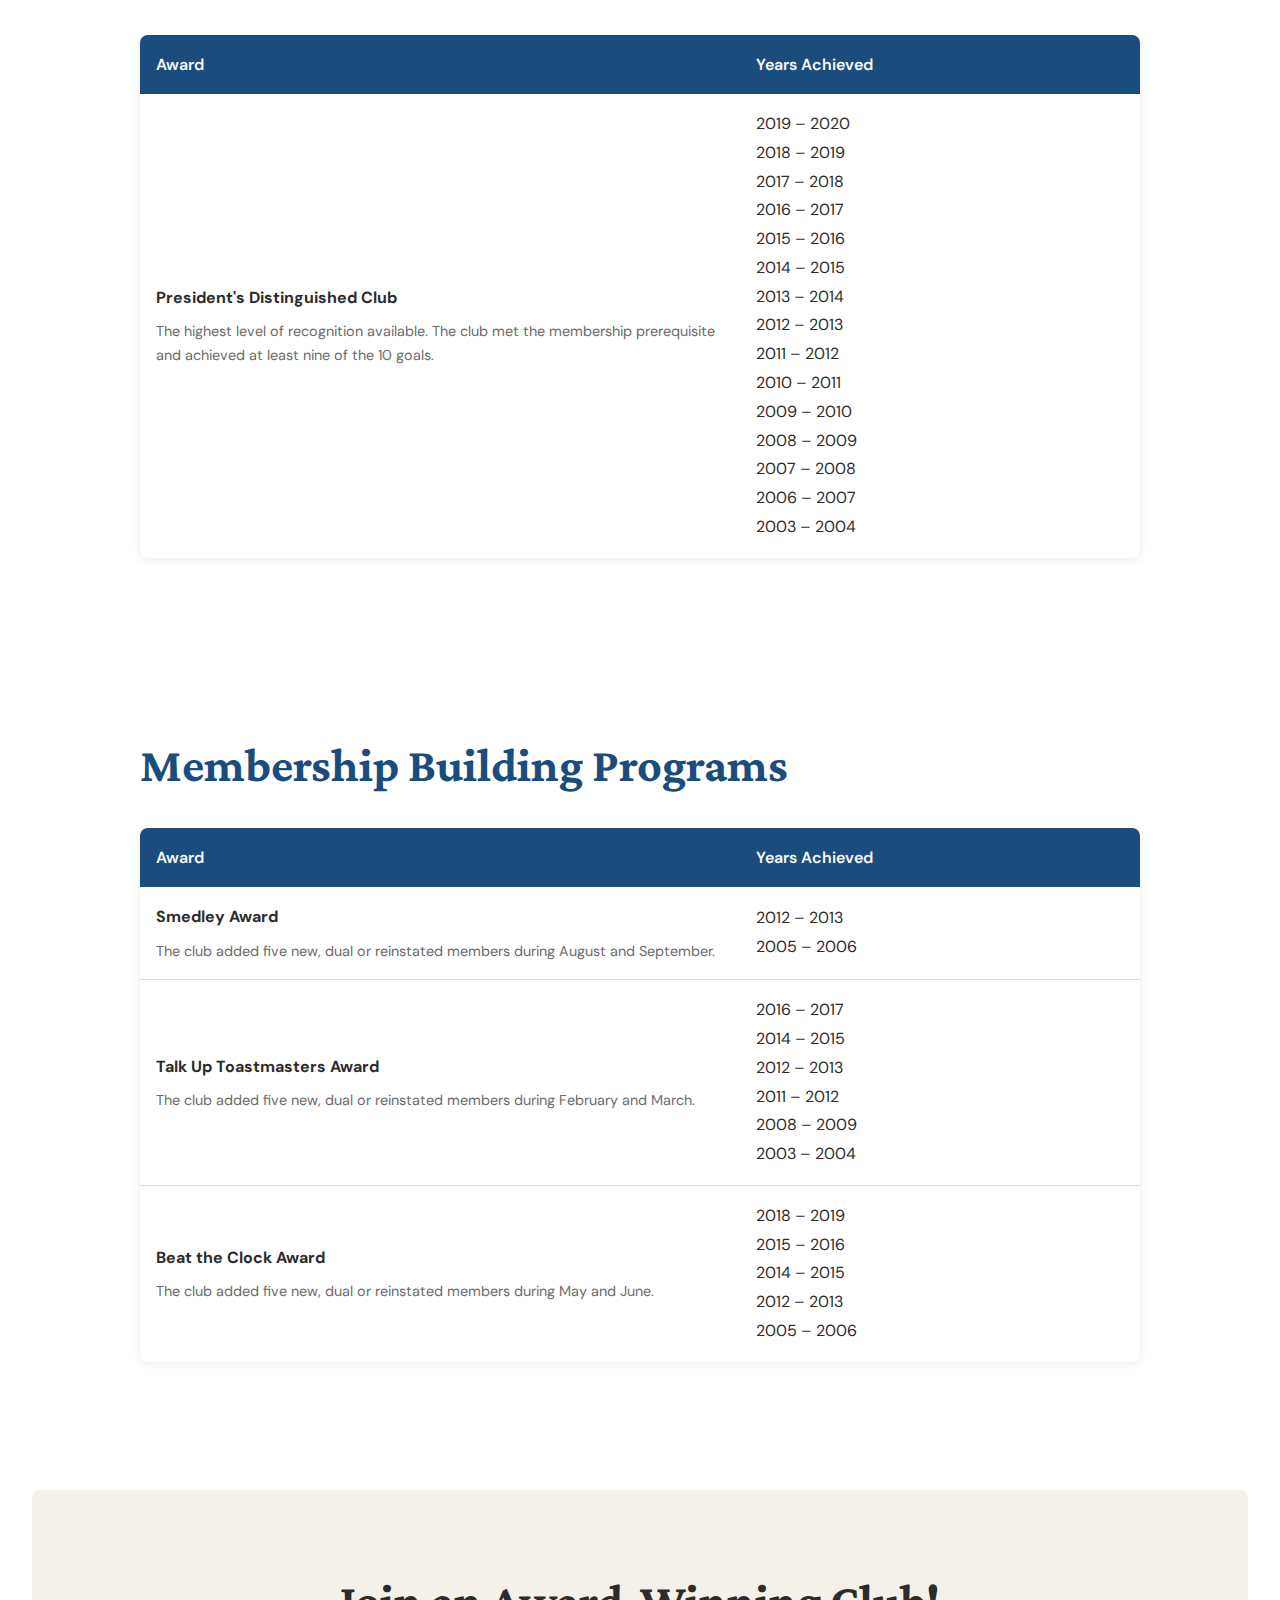
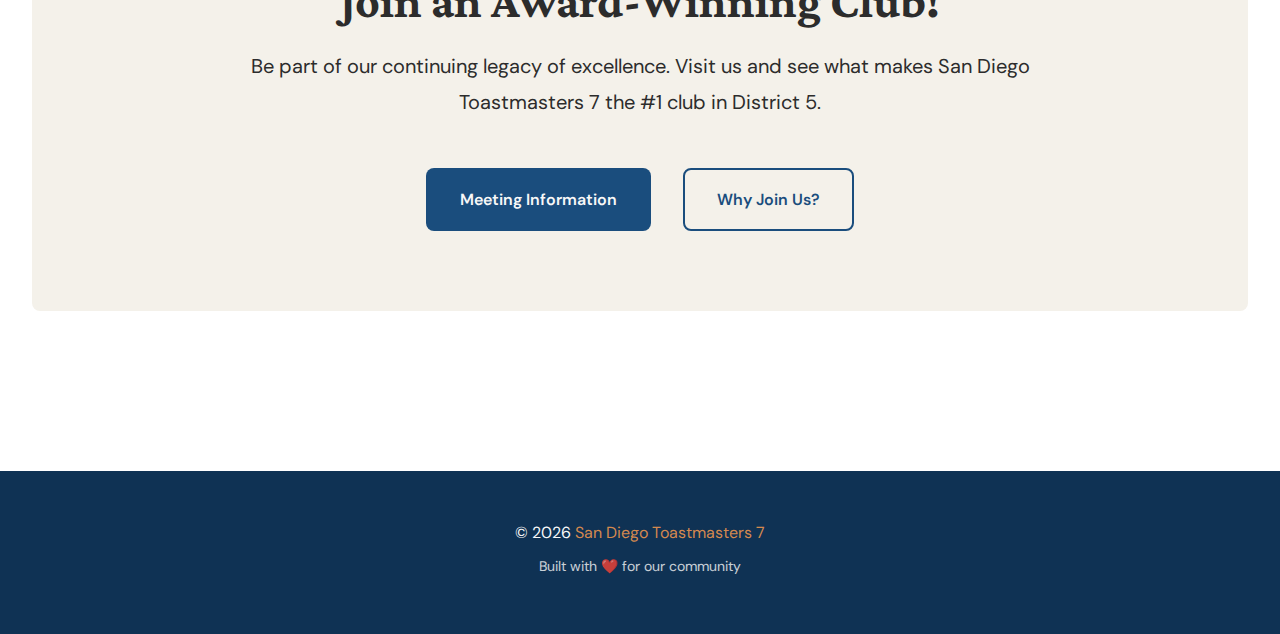
<file: docs/pages/club-awards.html>
<!DOCTYPE html>
<html lang="en">
<head>
    <meta charset="UTF-8">
    <meta name="viewport" content="width=device-width, initial-scale=1.0">
    <meta name="description" content="San Diego Toastmasters 7 awards and achievements - President's Distinguished Club and more.">
    <title>Club Awards - San Diego Toastmasters 7</title>
    
<!-- Favicon -->
<link rel="icon" type="image/png" href="/toastmasters7/assets/images/favicon-96x96.png" sizes="96x96" />
<link rel="icon" type="image/svg+xml" href="/toastmasters7/assets/images/favicon.svg" />
<link rel="shortcut icon" href="/toastmasters7/assets/images/favicon.ico" />
<link rel="apple-touch-icon" sizes="180x180" href="/toastmasters7/assets/images/apple-touch-icon.png" />
<link rel="manifest" href="/toastmasters7/assets/images/site.webmanifest" />
    
    <link rel="stylesheet" href="../assets/css/style.css">
    <link rel="preconnect" href="https://fonts.googleapis.com">
    <link rel="preconnect" href="https://fonts.gstatic.com" crossorigin>
    <link href="https://fonts.googleapis.com/css2?family=Crimson+Pro:wght@400;600;700&family=DM+Sans:wght@400;500;700&display=swap" rel="stylesheet">
    <style>
        .award-table {
            width: 100%;
            border-collapse: collapse;
            margin: 2rem 0;
            background: var(--bg-light);
            box-shadow: var(--shadow-sm);
            border-radius: var(--border-radius);
            overflow: hidden;
        }
        .award-table th {
            background: var(--primary-color);
            color: var(--text-light);
            padding: 1rem;
            text-align: left;
            font-weight: 600;
        }
        .award-table td {
            padding: 1rem;
            border-bottom: 1px solid var(--border-color);
        }
        .award-table tr:last-child td {
            border-bottom: none;
        }
        .award-table tr:hover {
            background: var(--accent-color);
        }
        .year-list {
            line-height: 1.8;
        }
    </style>
</head>
<body>
    <nav class="navbar" id="navbar">
        <div class="nav-container">
            <a href="../index.html" class="logo">
                <span class="logo-text">San Diego Toastmasters 7</span>
                <span class="tagline">where leaders are made</span>
            </a>
            <button class="mobile-toggle" id="mobileToggle"><span></span><span></span><span></span></button>
            <ul class="nav-menu" id="navMenu">
                <li><a href="../index.html">Home</a></li>
                <li class="dropdown"><a href="about.html">About Us</a>
                    <ul class="dropdown-menu">
                        <li><a href="join-club.html">5 Reasons to Join</a></li>
                        <li><a href="officers.html">Meet Our Officers</a></li>
                        <li><a href="club-awards.html" class="active">Club Awards</a></li>
                    </ul>
                </li>
                <li><a href="member-spotlight.html">Member Spotlight</a></li>
                <li><a href="meeting-info.html">Meeting Info</a></li>
                <li><a href="blog.html">Blog Posts</a></li>
                <li class="dropdown"><a href="special-events.html">Special Events</a>
                    <ul class="dropdown-menu">
                        <li><a href="95th-anniversary.html">95th Anniversary</a></li>
                    </ul>
                </li>
                <li><a href="https://sites.google.com/toastmasters7.org/sd-toastmasters-7-intranet/home" target="_blank">Members Only</a></li>
            </ul>
        </div>
    </nav>

    <section class="hero" style="min-height: 400px;">
        <div class="hero-image"><div class="hero-overlay"></div></div>
        <div class="hero-content">
            <h1 class="hero-title">San Diego Toastmasters 7 Club Awards</h1>
            <p class="hero-subtitle">Celebrating our legacy of excellence and achievement</p>
        </div>
    </section>

    <main class="container">
        
        <!-- Top Achievement -->
        <section class="content-section">
            <div style="max-width: 1000px; margin: 0 auto; text-align: center;">
                <div style="background: linear-gradient(135deg, var(--primary-color), var(--primary-dark)); color: var(--text-light); padding: 3rem 2rem; border-radius: var(--border-radius); margin-bottom: 3rem;">
                    <h2 style="color: var(--text-light); font-size: 2.5rem; margin-bottom: 1rem;">🏆</h2>
                    <h2 style="color: var(--text-light); margin-bottom: 1rem;">We are the #1 Club in District 5</h2>
                    <p style="font-size: 1.25rem; margin: 0;">for the Toastmasters Year of 2018-2019!!!</p>
                </div>
            </div>
        </section>

        <!-- Key Stats -->
        <section class="content-section">
            <div style="max-width: 1000px; margin: 0 auto;">
                <div class="benefits-grid" style="grid-template-columns: repeat(auto-fit, minmax(250px, 1fr));">
                    <div style="background: var(--accent-color); padding: 2rem; border-radius: var(--border-radius); text-align: center;">
                        <h3 style="color: var(--primary-color); font-size: 3rem; margin-bottom: 0.5rem;">30+</h3>
                        <p>Awards in 2017-2018</p>
                        <p style="font-size: 0.9rem; color: var(--text-muted);">In communication, leadership, and advanced awards!</p>
                    </div>
                    <div style="background: var(--accent-color); padding: 2rem; border-radius: var(--border-radius); text-align: center;">
                        <h3 style="color: var(--primary-color); font-size: 3rem; margin-bottom: 0.5rem;">#3</h3>
                        <p>Region 10 Ranking</p>
                        <p style="font-size: 0.9rem; color: var(--text-muted);">In 2014-2015 with 52 members</p>
                    </div>
                    <div style="background: var(--accent-color); padding: 2rem; border-radius: var(--border-radius); text-align: center;">
                        <h3 style="color: var(--primary-color); font-size: 3rem; margin-bottom: 0.5rem;">32</h3>
                        <p>Award Submissions</p>
                        <p style="font-size: 0.9rem; color: var(--text-muted);">In 2014-2015 alone</p>
                    </div>
                </div>
            </div>
        </section>

        <!-- Distinguished Club Program -->
        <section class="content-section">
            <div style="max-width: 1000px; margin: 0 auto;">
                <h2 style="color: var(--primary-color); margin-bottom: 2rem;">Distinguished Club Program</h2>
                
                <table class="award-table">
                    <thead>
                        <tr>
                            <th style="width: 60%;">Award</th>
                            <th style="width: 40%;">Years Achieved</th>
                        </tr>
                    </thead>
                    <tbody>
                        <tr>
                            <td>
                                <strong>President's Distinguished Club</strong>
                                <p style="margin: 0.5rem 0 0 0; font-size: 0.9rem; color: var(--text-muted);">The highest level of recognition available. The club met the membership prerequisite and achieved at least nine of the 10 goals.</p>
                            </td>
                            <td>
                                <div class="year-list">
                                    2019 – 2020<br>
                                    2018 – 2019<br>
                                    2017 – 2018<br>
                                    2016 – 2017<br>
                                    2015 – 2016<br>
                                    2014 – 2015<br>
                                    2013 – 2014<br>
                                    2012 – 2013<br>
                                    2011 – 2012<br>
                                    2010 – 2011<br>
                                    2009 – 2010<br>
                                    2008 – 2009<br>
                                    2007 – 2008<br>
                                    2006 – 2007<br>
                                    2003 – 2004
                                </div>
                            </td>
                        </tr>
                    </tbody>
                </table>
            </div>
        </section>

        <!-- Membership Building Programs -->
        <section class="content-section">
            <div style="max-width: 1000px; margin: 0 auto;">
                <h2 style="color: var(--primary-color); margin-bottom: 2rem;">Membership Building Programs</h2>
                
                <table class="award-table">
                    <thead>
                        <tr>
                            <th style="width: 60%;">Award</th>
                            <th style="width: 40%;">Years Achieved</th>
                        </tr>
                    </thead>
                    <tbody>
                        <tr>
                            <td>
                                <strong>Smedley Award</strong>
                                <p style="margin: 0.5rem 0 0 0; font-size: 0.9rem; color: var(--text-muted);">The club added five new, dual or reinstated members during August and September.</p>
                            </td>
                            <td>
                                <div class="year-list">
                                    2012 – 2013<br>
                                    2005 – 2006
                                </div>
                            </td>
                        </tr>
                        <tr>
                            <td>
                                <strong>Talk Up Toastmasters Award</strong>
                                <p style="margin: 0.5rem 0 0 0; font-size: 0.9rem; color: var(--text-muted);">The club added five new, dual or reinstated members during February and March.</p>
                            </td>
                            <td>
                                <div class="year-list">
                                    2016 – 2017<br>
                                    2014 – 2015<br>
                                    2012 – 2013<br>
                                    2011 – 2012<br>
                                    2008 – 2009<br>
                                    2003 – 2004
                                </div>
                            </td>
                        </tr>
                        <tr>
                            <td>
                                <strong>Beat the Clock Award</strong>
                                <p style="margin: 0.5rem 0 0 0; font-size: 0.9rem; color: var(--text-muted);">The club added five new, dual or reinstated members during May and June.</p>
                            </td>
                            <td>
                                <div class="year-list">
                                    2018 – 2019<br>
                                    2015 – 2016<br>
                                    2014 – 2015<br>
                                    2012 – 2013<br>
                                    2005 – 2006
                                </div>
                            </td>
                        </tr>
                    </tbody>
                </table>
            </div>
        </section>

        <!-- Call to Action -->
        <section class="content-section cta-section">
            <div class="cta-content">
                <h2>Join an Award-Winning Club!</h2>
                <p class="large-text">Be part of our continuing legacy of excellence. Visit us and see what makes San Diego Toastmasters 7 the #1 club in District 5.</p>
                <div class="cta-buttons">
                    <a href="meeting-info.html" class="btn btn-primary">Meeting Information</a>
                    <a href="join-club.html" class="btn btn-secondary">Why Join Us?</a>
                </div>
            </div>
        </section>

    </main>

    <footer class="footer">
        <div class="footer-content">
            <p>&copy; 2026 <a href="../index.html">San Diego Toastmasters 7</a></p>
            <p class="theme-credit">Built with ❤️ for our community</p>
        </div>
        <button id="scrollTop" class="scroll-top">↑</button>
    </footer>

    <script src="../assets/js/main.js"></script>
</body>
</html>
</file>
<file: assets/css/style.css>
/* ===================================
   San Diego Toastmasters 7 - Stylesheet
   A distinctive, professional design
   =================================== */

/* CSS Variables */
:root {
    /* Colors - Rich, warm, professional palette */
    --primary-color: #1a4d7d;
    --primary-dark: #0f3254;
    --secondary-color: #d4894f;
    --accent-color: #f4f1ea;
    --text-dark: #2c2c2c;
    --text-light: #f8f8f8;
    --text-muted: #6b6b6b;
    --bg-light: #ffffff;
    --bg-accent: #f9f6f1;
    --border-color: #e0ddd5;
    
    /* Typography */
    --font-display: 'Crimson Pro', serif;
    --font-body: 'DM Sans', sans-serif;
    
    /* Spacing */
    --spacing-xs: 0.5rem;
    --spacing-sm: 1rem;
    --spacing-md: 2rem;
    --spacing-lg: 3rem;
    --spacing-xl: 5rem;
    
    /* Effects */
    --shadow-sm: 0 2px 8px rgba(0, 0, 0, 0.08);
    --shadow-md: 0 4px 16px rgba(0, 0, 0, 0.12);
    --shadow-lg: 0 8px 32px rgba(0, 0, 0, 0.16);
    --transition: all 0.3s cubic-bezier(0.4, 0, 0.2, 1);
    --border-radius: 8px;
}

/* Reset & Base Styles */
* {
    margin: 0;
    padding: 0;
    box-sizing: border-box;
}

html {
    scroll-behavior: smooth;
    font-size: 16px;
}

body {
    font-family: var(--font-body);
    color: var(--text-dark);
    line-height: 1.7;
    background-color: var(--bg-light);
    overflow-x: hidden;
}

/* Typography */
h1, h2, h3, h4, h5, h6 {
    font-family: var(--font-display);
    font-weight: 700;
    line-height: 1.3;
    margin-bottom: var(--spacing-sm);
    color: var(--text-dark);
}

h1 { font-size: clamp(2.5rem, 5vw, 4rem); }
h2 { font-size: clamp(2rem, 4vw, 3rem); }
h3 { font-size: clamp(1.5rem, 3vw, 2rem); }
h4 { font-size: 1.5rem; }

p {
    margin-bottom: var(--spacing-sm);
}

a {
    color: var(--primary-color);
    text-decoration: none;
    transition: var(--transition);
}

a:hover {
    color: var(--secondary-color);
}

img {
    max-width: 100%;
    height: auto;
    display: block;
}

/* Navigation */
.navbar {
    position: sticky;
    top: 0;
    width: 100%;
    background: var(--bg-light);
    box-shadow: var(--shadow-sm);
    z-index: 1000;
    transition: var(--transition);
}

.navbar.scrolled {
    box-shadow: var(--shadow-md);
}

.nav-container {
    max-width: 1400px;
    margin: 0 auto;
    padding: var(--spacing-sm) var(--spacing-md);
    display: flex;
    justify-content: space-between;
    align-items: center;
}

.logo {
    display: flex;
    flex-direction: column;
    gap: 0.25rem;
}

.logo-text {
    font-family: var(--font-display);
    font-size: 1.5rem;
    font-weight: 700;
    color: var(--primary-color);
    letter-spacing: -0.5px;
}

.tagline {
    font-size: 0.875rem;
    color: var(--secondary-color);
    font-style: italic;
    font-weight: 500;
}

.nav-menu {
    display: flex;
    list-style: none;
    gap: var(--spacing-md);
    align-items: center;
}

.nav-menu a {
    font-weight: 500;
    color: var(--text-dark);
    padding: var(--spacing-xs) var(--spacing-sm);
    border-radius: var(--border-radius);
    transition: var(--transition);
    position: relative;
}

.nav-menu a:hover,
.nav-menu a.active {
    color: var(--primary-color);
    background-color: var(--accent-color);
}

/* Dropdown Menu */
.dropdown {
    position: relative;
}

.dropdown-menu {
    position: absolute;
    top: 100%;
    left: 0;
    background: var(--bg-light);
    box-shadow: var(--shadow-md);
    border-radius: var(--border-radius);
    list-style: none;
    min-width: 220px;
    opacity: 0;
    visibility: hidden;
    transform: translateY(-10px);
    transition: var(--transition);
    padding: var(--spacing-xs);
    margin-top: var(--spacing-xs);
}

.dropdown:hover .dropdown-menu {
    opacity: 1;
    visibility: visible;
    transform: translateY(0);
}

.dropdown-menu li {
    margin: 0;
}

.dropdown-menu a {
    display: block;
    padding: var(--spacing-sm);
    color: var(--text-dark);
    white-space: nowrap;
}

.dropdown-menu a:hover {
    background-color: var(--accent-color);
    color: var(--primary-color);
}

/* Mobile Toggle */
.mobile-toggle {
    display: none;
    flex-direction: column;
    gap: 5px;
    background: transparent;
    border: none;
    cursor: pointer;
    padding: var(--spacing-xs);
}

.mobile-toggle span {
    width: 25px;
    height: 3px;
    background: var(--primary-color);
    transition: var(--transition);
    border-radius: 2px;
}

/* Hero Section */
.hero {
    position: relative;
    min-height: 600px;
    display: flex;
    align-items: center;
    overflow: hidden;
    background: linear-gradient(135deg, var(--primary-dark) 0%, var(--primary-color) 100%);
}

.hero-image {
    position: absolute;
    top: 0;
    left: 0;
    width: 100%;
    height: 100%;
    z-index: 0;
}

.hero-image img {
    width: 100%;
    height: 100%;
    object-fit: cover;
    opacity: 0.4;
}

.hero-overlay {
    position: absolute;
    top: 0;
    left: 0;
    width: 100%;
    height: 100%;
    background: linear-gradient(135deg, rgba(26, 77, 125, 0.9) 0%, rgba(15, 50, 84, 0.85) 100%);
    z-index: 1;
}

.hero-content {
    position: relative;
    z-index: 2;
    max-width: 1400px;
    margin: 0 auto;
    padding: var(--spacing-xl) var(--spacing-md);
    color: var(--text-light);
}

.hero-title {
    color: var(--text-light);
    margin-bottom: var(--spacing-md);
    text-shadow: 0 2px 8px rgba(0, 0, 0, 0.3);
    animation: fadeInUp 0.8s ease-out;
}

.hero-subtitle {
    font-size: clamp(1.25rem, 2.5vw, 1.75rem);
    margin-bottom: var(--spacing-lg);
    opacity: 0.95;
    animation: fadeInUp 0.8s ease-out 0.2s backwards;
}

.hero-badges {
    display: grid;
    grid-template-columns: repeat(auto-fit, minmax(280px, 1fr));
    gap: var(--spacing-md);
    animation: fadeInUp 0.8s ease-out 0.4s backwards;
}

.badge {
    background: rgba(255, 255, 255, 0.15);
    backdrop-filter: blur(10px);
    padding: var(--spacing-md);
    border-radius: var(--border-radius);
    border: 1px solid rgba(255, 255, 255, 0.2);
    transition: var(--transition);
}

.badge:hover {
    background: rgba(255, 255, 255, 0.2);
    transform: translateY(-5px);
}

.badge strong {
    color: var(--secondary-color);
    display: block;
    margin-bottom: var(--spacing-xs);
    font-size: 1.1rem;
}

/* Animations */
@keyframes fadeInUp {
    from {
        opacity: 0;
        transform: translateY(30px);
    }
    to {
        opacity: 1;
        transform: translateY(0);
    }
}

/* Container */
.container {
    max-width: 1400px;
    margin: 0 auto;
    padding: var(--spacing-md);
}

/* Content Sections */
.content-section {
    padding: var(--spacing-xl) var(--spacing-md);
    margin-bottom: var(--spacing-lg);
}

.content-section.bg-accent {
    background-color: var(--bg-accent);
    margin-left: calc(-1 * var(--spacing-md));
    margin-right: calc(-1 * var(--spacing-md));
}

.content-section.bg-primary {
    background: linear-gradient(135deg, var(--primary-color) 0%, var(--primary-dark) 100%);
    margin-left: calc(-1 * var(--spacing-md));
    margin-right: calc(-1 * var(--spacing-md));
    color: var(--text-light);
}

.section-grid {
    display: grid;
    grid-template-columns: repeat(auto-fit, minmax(300px, 1fr));
    gap: var(--spacing-lg);
    align-items: center;
}

.section-grid.reverse {
    direction: rtl;
}

.section-grid.reverse > * {
    direction: ltr;
}

.section-text h2 {
    color: inherit;
    margin-bottom: var(--spacing-md);
}

.section-image {
    border-radius: var(--border-radius);
    overflow: hidden;
    box-shadow: var(--shadow-md);
}

.section-image img {
    width: 100%;
    height: 100%;
    object-fit: cover;
    transition: transform 0.5s ease;
}

.section-image:hover img {
    transform: scale(1.05);
}

/* Text Utilities */
.text-light {
    color: var(--text-light);
}

.text-light h2,
.text-light h3 {
    color: var(--text-light);
}

.text-light a.text-link {
    color: var(--secondary-color);
    text-decoration: underline;
}

.text-light a.text-link:hover {
    color: var(--accent-color);
}

.highlight-text {
    background: var(--accent-color);
    padding: var(--spacing-md);
    border-left: 4px solid var(--secondary-color);
    border-radius: var(--border-radius);
    font-weight: 500;
    margin: var(--spacing-md) 0;
}

.emphasis-text {
    font-size: 1.25rem;
    font-weight: 600;
    color: var(--secondary-color);
    margin-top: var(--spacing-md);
}

.large-text {
    font-size: 1.25rem;
    line-height: 1.8;
}

/* Benefits Grid */
.benefits-grid {
    display: grid;
    grid-template-columns: repeat(auto-fit, minmax(200px, 1fr));
    gap: var(--spacing-md);
    margin: var(--spacing-md) 0;
}

.benefit-item {
    display: flex;
    align-items: center;
    gap: var(--spacing-sm);
    padding: var(--spacing-sm);
    background: rgba(255, 255, 255, 0.05);
    border-radius: var(--border-radius);
    transition: var(--transition);
}

.benefit-item:hover {
    background: rgba(255, 255, 255, 0.1);
    transform: translateX(5px);
}

.benefit-icon {
    font-size: 1.5rem;
}

/* Skill List */
.skill-list ul {
    list-style: none;
    padding-left: 0;
    margin: var(--spacing-md) 0;
}

.skill-list li {
    padding: var(--spacing-xs) 0;
    padding-left: var(--spacing-md);
    position: relative;
}

.skill-list li::before {
    content: "→";
    position: absolute;
    left: 0;
    color: var(--secondary-color);
    font-weight: bold;
}

/* CTA Section */
.cta-section {
    text-align: center;
    background: var(--accent-color);
    border-radius: var(--border-radius);
    padding: var(--spacing-xl) var(--spacing-md);
}

.cta-content {
    max-width: 800px;
    margin: 0 auto;
}

.cta-buttons {
    display: flex;
    gap: var(--spacing-md);
    justify-content: center;
    flex-wrap: wrap;
    margin-top: var(--spacing-lg);
}

/* Buttons */
.btn {
    display: inline-block;
    padding: var(--spacing-sm) var(--spacing-md);
    border-radius: var(--border-radius);
    font-weight: 600;
    text-align: center;
    transition: var(--transition);
    cursor: pointer;
    border: 2px solid transparent;
}

.btn-primary {
    background: var(--primary-color);
    color: var(--text-light);
}

.btn-primary:hover {
    background: var(--primary-dark);
    transform: translateY(-2px);
    box-shadow: var(--shadow-md);
}

.btn-secondary {
    background: transparent;
    color: var(--primary-color);
    border-color: var(--primary-color);
}

.btn-secondary:hover {
    background: var(--primary-color);
    color: var(--text-light);
    transform: translateY(-2px);
    box-shadow: var(--shadow-md);
}

/* Footer */
.footer {
    background: var(--primary-dark);
    color: var(--text-light);
    padding: var(--spacing-lg) var(--spacing-md);
    text-align: center;
    margin-top: var(--spacing-xl);
    position: relative;
}

.footer-content p {
    margin-bottom: var(--spacing-xs);
}

.footer a {
    color: var(--secondary-color);
}

.footer a:hover {
    color: var(--text-light);
}

.theme-credit {
    font-size: 0.875rem;
    opacity: 0.8;
}

/* Scroll to Top Button */
.scroll-top {
    position: fixed;
    bottom: 30px;
    right: 30px;
    width: 50px;
    height: 50px;
    background: var(--primary-color);
    color: var(--text-light);
    border: none;
    border-radius: 50%;
    font-size: 1.5rem;
    cursor: pointer;
    opacity: 0;
    visibility: hidden;
    transition: var(--transition);
    box-shadow: var(--shadow-md);
    z-index: 999;
}

.scroll-top.visible {
    opacity: 1;
    visibility: visible;
}

.scroll-top:hover {
    background: var(--secondary-color);
    transform: translateY(-5px);
}

/* Blog Listing */
.blog-grid {
    display: grid;
    grid-template-columns: repeat(auto-fill, minmax(350px, 1fr));
    gap: var(--spacing-lg);
    margin-top: var(--spacing-lg);
}

.blog-card {
    background: var(--bg-light);
    border-radius: var(--border-radius);
    overflow: hidden;
    box-shadow: var(--shadow-sm);
    transition: var(--transition);
}

.blog-card:hover {
    box-shadow: var(--shadow-lg);
    transform: translateY(-5px);
}

.blog-image {
    width: 100%;
    height: 250px;
    overflow: hidden;
}

.blog-image img {
    width: 100%;
    height: 100%;
    object-fit: cover;
    transition: transform 0.5s ease;
}

.blog-card:hover .blog-image img {
    transform: scale(1.1);
}

.blog-content {
    padding: var(--spacing-md);
}

.blog-meta {
    display: flex;
    gap: var(--spacing-sm);
    font-size: 0.875rem;
    color: var(--text-muted);
    margin-bottom: var(--spacing-sm);
}

.blog-category {
    background: var(--accent-color);
    padding: 0.25rem 0.75rem;
    border-radius: 20px;
    font-size: 0.75rem;
    font-weight: 600;
    color: var(--primary-color);
}

.blog-title {
    font-size: 1.5rem;
    margin-bottom: var(--spacing-sm);
}

.blog-excerpt {
    color: var(--text-muted);
    margin-bottom: var(--spacing-md);
}

.read-more {
    color: var(--primary-color);
    font-weight: 600;
    display: inline-flex;
    align-items: center;
    gap: 0.5rem;
}

.read-more:hover {
    color: var(--secondary-color);
}

/* Responsive Design */
@media (max-width: 768px) {
    .mobile-toggle {
        display: flex;
    }
    
    .nav-menu {
        position: absolute;
        top: 100%;
        left: 0;
        right: 0;
        background: var(--bg-light);
        flex-direction: column;
        padding: var(--spacing-md);
        gap: 0;
        box-shadow: var(--shadow-md);
        opacity: 0;
        visibility: hidden;
        transform: translateY(-20px);
        transition: var(--transition);
    }
    
    .nav-menu.active {
        opacity: 1;
        visibility: visible;
        transform: translateY(0);
    }
    
    .nav-menu li {
        width: 100%;
        border-bottom: 1px solid var(--border-color);
    }
    
    .nav-menu a {
        display: block;
        padding: var(--spacing-sm);
    }
    
    .dropdown-menu {
        position: static;
        opacity: 1;
        visibility: visible;
        transform: none;
        box-shadow: none;
        background: var(--bg-accent);
        margin-top: 0;
    }
    
    .hero {
        min-height: 500px;
    }
    
    .section-grid {
        grid-template-columns: 1fr;
    }
    
    .section-grid.reverse {
        direction: ltr;
    }
    
    .cta-buttons {
        flex-direction: column;
    }
    
    .btn {
        width: 100%;
    }
    
    .blog-grid {
        grid-template-columns: 1fr;
    }
}

@media (max-width: 480px) {
    :root {
        --spacing-xl: 3rem;
    }
    
    .hero-badges {
        grid-template-columns: 1fr;
    }
}

/* Print Styles */
@media print {
    .navbar,
    .mobile-toggle,
    .scroll-top,
    .footer {
        display: none;
    }
    
    .hero {
        min-height: auto;
        page-break-after: always;
    }
}
</file>
<file: docs/assets/css/style.css>
/* ===================================
   San Diego Toastmasters 7 - Stylesheet
   A distinctive, professional design
   =================================== */

/* CSS Variables */
:root {
    /* Colors - Rich, warm, professional palette */
    --primary-color: #1a4d7d;
    --primary-dark: #0f3254;
    --secondary-color: #d4894f;
    --accent-color: #f4f1ea;
    --text-dark: #2c2c2c;
    --text-light: #f8f8f8;
    --text-muted: #6b6b6b;
    --bg-light: #ffffff;
    --bg-accent: #f9f6f1;
    --border-color: #e0ddd5;
    
    /* Typography */
    --font-display: 'Crimson Pro', serif;
    --font-body: 'DM Sans', sans-serif;
    
    /* Spacing */
    --spacing-xs: 0.5rem;
    --spacing-sm: 1rem;
    --spacing-md: 2rem;
    --spacing-lg: 3rem;
    --spacing-xl: 5rem;
    
    /* Effects */
    --shadow-sm: 0 2px 8px rgba(0, 0, 0, 0.08);
    --shadow-md: 0 4px 16px rgba(0, 0, 0, 0.12);
    --shadow-lg: 0 8px 32px rgba(0, 0, 0, 0.16);
    --transition: all 0.3s cubic-bezier(0.4, 0, 0.2, 1);
    --border-radius: 8px;
}

/* Reset & Base Styles */
* {
    margin: 0;
    padding: 0;
    box-sizing: border-box;
}

html {
    scroll-behavior: smooth;
    font-size: 16px;
}

body {
    font-family: var(--font-body);
    color: var(--text-dark);
    line-height: 1.7;
    background-color: var(--bg-light);
    overflow-x: hidden;
}

/* Typography */
h1, h2, h3, h4, h5, h6 {
    font-family: var(--font-display);
    font-weight: 700;
    line-height: 1.3;
    margin-bottom: var(--spacing-sm);
    color: var(--text-dark);
}

h1 { font-size: clamp(2.5rem, 5vw, 4rem); }
h2 { font-size: clamp(2rem, 4vw, 3rem); }
h3 { font-size: clamp(1.5rem, 3vw, 2rem); }
h4 { font-size: 1.5rem; }

p {
    margin-bottom: var(--spacing-sm);
}

a {
    color: var(--primary-color);
    text-decoration: none;
    transition: var(--transition);
}

a:hover {
    color: var(--secondary-color);
}

img {
    max-width: 100%;
    height: auto;
    display: block;
}

/* Navigation */
.navbar {
    position: sticky;
    top: 0;
    width: 100%;
    background: var(--bg-light);
    box-shadow: var(--shadow-sm);
    z-index: 1000;
    transition: var(--transition);
}

.navbar.scrolled {
    box-shadow: var(--shadow-md);
}

.nav-container {
    max-width: 1400px;
    margin: 0 auto;
    padding: var(--spacing-sm) var(--spacing-md);
    display: flex;
    justify-content: space-between;
    align-items: center;
}

.logo {
    display: flex;
    flex-direction: column;
    gap: 0.25rem;
}

.logo-text {
    font-family: var(--font-display);
    font-size: 1.5rem;
    font-weight: 700;
    color: var(--primary-color);
    letter-spacing: -0.5px;
}

.tagline {
    font-size: 0.875rem;
    color: var(--secondary-color);
    font-style: italic;
    font-weight: 500;
}

.nav-menu {
    display: flex;
    list-style: none;
    gap: var(--spacing-md);
    align-items: center;
}

.nav-menu a {
    font-weight: 500;
    color: var(--text-dark);
    padding: var(--spacing-xs) var(--spacing-sm);
    border-radius: var(--border-radius);
    transition: var(--transition);
    position: relative;
}

.nav-menu a:hover,
.nav-menu a.active {
    color: var(--primary-color);
    background-color: var(--accent-color);
}

/* Dropdown Menu */
.dropdown {
    position: relative;
}

.dropdown-menu {
    position: absolute;
    top: 100%;
    left: 0;
    background: var(--bg-light);
    box-shadow: var(--shadow-md);
    border-radius: var(--border-radius);
    list-style: none;
    min-width: 220px;
    opacity: 0;
    visibility: hidden;
    transform: translateY(-10px);
    transition: var(--transition);
    padding: var(--spacing-xs);
    margin-top: var(--spacing-xs);
}

.dropdown:hover .dropdown-menu {
    opacity: 1;
    visibility: visible;
    transform: translateY(0);
}

.dropdown-menu li {
    margin: 0;
}

.dropdown-menu a {
    display: block;
    padding: var(--spacing-sm);
    color: var(--text-dark);
    white-space: nowrap;
}

.dropdown-menu a:hover {
    background-color: var(--accent-color);
    color: var(--primary-color);
}

/* Mobile Toggle */
.mobile-toggle {
    display: none;
    flex-direction: column;
    gap: 5px;
    background: transparent;
    border: none;
    cursor: pointer;
    padding: var(--spacing-xs);
}

.mobile-toggle span {
    width: 25px;
    height: 3px;
    background: var(--primary-color);
    transition: var(--transition);
    border-radius: 2px;
}

/* Hero Section */
.hero {
    position: relative;
    min-height: 450px;
    display: flex;
    align-items: center;
    overflow: hidden;
}

.hero-image {
    position: absolute;
    top: 0;
    left: 0;
    width: 100%;
    height: 100%;
    z-index: 0;
}

.hero-image img {
    width: 100%;
    height: 100%;
    object-fit: cover;
    object-position: center top;
    opacity: 1;
}

.hero-overlay {
    position: absolute;
    top: 0;
    left: 0;
    width: 100%;
    height: 100%;
    background: linear-gradient(135deg, rgba(26, 77, 125, 0.08) 0%, rgba(15, 50, 84, 0.08) 100%);
    z-index: 1;
}

.hero-content {
    position: relative;
    z-index: 2;
    max-width: 1200px;
    margin: 0 auto;
    padding: var(--spacing-md);
    padding-top: 100px;
    padding-bottom: var(--spacing-md);
    color: var(--text-light);
}

.hero-title {
    color: var(--text-light);
    margin-bottom: var(--spacing-sm);
    text-shadow: 0 4px 12px rgba(0, 0, 0, 0.8);
    animation: fadeInUp 0.8s ease-out;
    font-size: clamp(1.75rem, 4vw, 2.5rem);
}

.hero-subtitle {
    font-size: clamp(1rem, 2vw, 1.25rem);
    margin-bottom: var(--spacing-md);
    opacity: 0.95;
    text-shadow: 0 2px 8px rgba(0, 0, 0, 0.7);
    animation: fadeInUp 0.8s ease-out 0.2s backwards;
}

.hero-badges {
    display: grid;
    grid-template-columns: repeat(auto-fit, minmax(280px, 1fr));
    gap: var(--spacing-md);
    animation: fadeInUp 0.8s ease-out 0.4s backwards;
}

.badge {
    background: rgba(255, 255, 255, 0.15);
    backdrop-filter: blur(10px);
    padding: var(--spacing-sm) var(--spacing-md);
    border-radius: var(--border-radius);
    border: 1px solid rgba(255, 255, 255, 0.2);
    transition: var(--transition);
    font-size: 0.9rem;
}

.badge:hover {
    background: rgba(255, 255, 255, 0.2);
    transform: translateY(-5px);
}

.badge strong {
    color: var(--secondary-color);
    display: block;
    margin-bottom: var(--spacing-xs);
    font-size: 0.95rem;
}

/* Hero Content Section - White Background Wrapper */
.hero-content-section {
    background: var(--bg-light);
    padding: 2.5rem var(--spacing-md) 2rem var(--spacing-md);
    border-top: 1px solid var(--border-color);
    box-shadow: 0 -4px 12px rgba(0, 0, 0, 0.03);
    margin-bottom: 0;
}

.hero-content-box {
    max-width: 900px;
    margin: 0 auto;
    background: linear-gradient(135deg, rgba(26, 77, 125, 0.02) 0%, rgba(212, 137, 79, 0.02) 100%);
    padding: 2.5rem;
    border-radius: var(--border-radius);
    border: 1px solid rgba(26, 77, 125, 0.1);
    animation: fadeInDown 0.8s ease-out;
}

.hero-content-box .hero-title {
    color: var(--primary-color);
    text-shadow: none;
    margin-bottom: 1rem;
    font-size: clamp(2rem, 5vw, 2.5rem);
    font-weight: 700;
}

.hero-content-box .hero-subtitle {
    color: var(--text-muted);
    text-shadow: none;
    font-size: 1.1rem;
    margin-bottom: var(--spacing-lg);
    opacity: 1;
}

.hero-content-box .hero-badges {
    display: grid;
    grid-template-columns: repeat(auto-fit, minmax(300px, 1fr));
    gap: var(--spacing-md);
    animation: fadeInDown 0.8s ease-out 0.2s backwards;
}

.hero-content-box .badge {
    background: var(--bg-light);
    border: 2px solid var(--border-color);
    padding: var(--spacing-md);
    border-radius: var(--border-radius);
    color: var(--text-dark);
    transition: var(--transition);
    box-shadow: var(--shadow-sm);
}

.hero-content-box .badge:hover {
    border-color: var(--secondary-color);
    background: rgba(212, 137, 79, 0.05);
    transform: translateY(-8px);
    box-shadow: var(--shadow-md);
}

.hero-content-box .badge strong {
    color: var(--secondary-color);
    display: inline;
    margin: 0;
    font-size: 1rem;
    font-weight: 700;
    margin-right: 0.5rem;
}

/* Mobile adjustments */
@media (max-width: 768px) {
    .hero {
        min-height: 400px;
    }
    
    .hero-content {
        padding-top: 80px;
    }
    
    .hero-title {
        font-size: clamp(1.5rem, 5vw, 2rem);
    }
    
    .hero-subtitle {
        font-size: clamp(0.9rem, 3vw, 1.1rem);
    }
    
    .hero-badges {
        grid-template-columns: 1fr;
    }
    
    .hero-content-section {
        padding: 2rem var(--spacing-sm) 1.5rem var(--spacing-sm);
    }
    
    .hero-content-box {
        padding: var(--spacing-md);
    }
    
    .hero-content-box .hero-title {
        font-size: clamp(1.5rem, 5vw, 2rem);
    }
    
    .hero-content-box .hero-subtitle {
        font-size: 1rem;
    }
    
    .hero-content-box .hero-badges {
        grid-template-columns: 1fr;
    }
    
    .hero-content-box .badge {
        padding: var(--spacing-md);
    }
}

/* Animations */
@keyframes fadeInUp {
    from {
        opacity: 0;
        transform: translateY(30px);
    }
    to {
        opacity: 1;
        transform: translateY(0);
    }
}

@keyframes fadeInDown {
    from {
        opacity: 0;
        transform: translateY(-30px);
    }
    to {
        opacity: 1;
        transform: translateY(0);
    }
}

/* Container */
.container {
    max-width: 1400px;
    margin: 0 auto;
    padding: var(--spacing-md);
}

/* Content Sections */
.content-section {
    padding: 3rem var(--spacing-md);
    margin-bottom: var(--spacing-lg);
}

.content-section.bg-accent {
    background-color: var(--bg-accent);
    margin-left: calc(-1 * var(--spacing-md));
    margin-right: calc(-1 * var(--spacing-md));
}

.content-section.bg-primary {
    background: linear-gradient(135deg, var(--primary-color) 0%, var(--primary-dark) 100%);
    margin-left: calc(-1 * var(--spacing-md));
    margin-right: calc(-1 * var(--spacing-md));
    color: var(--text-light);
}

.section-grid {
    display: grid;
    grid-template-columns: repeat(auto-fit, minmax(300px, 1fr));
    gap: var(--spacing-lg);
    align-items: center;
}

.section-grid.reverse {
    direction: rtl;
}

.section-grid.reverse > * {
    direction: ltr;
}

.section-text h2 {
    color: inherit;
    margin-bottom: var(--spacing-md);
}

.section-image {
    border-radius: var(--border-radius);
    overflow: hidden;
    box-shadow: var(--shadow-md);
}

.section-image img {
    width: 100%;
    height: 100%;
    object-fit: cover;
    transition: transform 0.5s ease;
}

.section-image:hover img {
    transform: scale(1.05);
}

/* Text Utilities */
.text-light {
    color: var(--text-light);
}

.text-light h2,
.text-light h3 {
    color: var(--text-light);
}

.text-light a.text-link {
    color: var(--secondary-color);
    text-decoration: underline;
}

.text-light a.text-link:hover {
    color: var(--accent-color);
}

.highlight-text {
    background: var(--accent-color);
    padding: var(--spacing-md);
    border-left: 4px solid var(--secondary-color);
    border-radius: var(--border-radius);
    font-weight: 500;
    margin: var(--spacing-md) 0;
}

.emphasis-text {
    font-size: 1.25rem;
    font-weight: 600;
    color: var(--secondary-color);
    margin-top: var(--spacing-md);
}

.large-text {
    font-size: 1.25rem;
    line-height: 1.8;
}

/* Benefits Grid */
.benefits-grid {
    display: grid;
    grid-template-columns: repeat(auto-fit, minmax(200px, 1fr));
    gap: var(--spacing-md);
    margin: var(--spacing-md) 0;
}

.benefit-item {
    display: flex;
    align-items: center;
    gap: var(--spacing-sm);
    padding: var(--spacing-sm);
    background: rgba(255, 255, 255, 0.05);
    border-radius: var(--border-radius);
    transition: var(--transition);
}

.benefit-item:hover {
    background: rgba(255, 255, 255, 0.1);
    transform: translateX(5px);
}

.benefit-icon {
    font-size: 1.5rem;
}

/* Skill List */
.skill-list ul {
    list-style: none;
    padding-left: 0;
    margin: var(--spacing-md) 0;
}

.skill-list li {
    padding: var(--spacing-xs) 0;
    padding-left: var(--spacing-md);
    position: relative;
}

.skill-list li::before {
    content: "→";
    position: absolute;
    left: 0;
    color: var(--secondary-color);
    font-weight: bold;
}

/* CTA Section */
.cta-section {
    text-align: center;
    background: var(--accent-color);
    border-radius: var(--border-radius);
    padding: var(--spacing-xl) var(--spacing-md);
}

.cta-content {
    max-width: 800px;
    margin: 0 auto;
}

.cta-buttons {
    display: flex;
    gap: var(--spacing-md);
    justify-content: center;
    flex-wrap: wrap;
    margin-top: var(--spacing-lg);
}

/* Buttons */
.btn {
    display: inline-block;
    padding: var(--spacing-sm) var(--spacing-md);
    border-radius: var(--border-radius);
    font-weight: 600;
    text-align: center;
    transition: var(--transition);
    cursor: pointer;
    border: 2px solid transparent;
}

.btn-primary {
    background: var(--primary-color);
    color: var(--text-light);
}

.btn-primary:hover {
    background: var(--primary-dark);
    transform: translateY(-2px);
    box-shadow: var(--shadow-md);
}

.btn-secondary {
    background: transparent;
    color: var(--primary-color);
    border-color: var(--primary-color);
}

.btn-secondary:hover {
    background: var(--primary-color);
    color: var(--text-light);
    transform: translateY(-2px);
    box-shadow: var(--shadow-md);
}

/* Footer */
.footer {
    background: var(--primary-dark);
    color: var(--text-light);
    padding: var(--spacing-lg) var(--spacing-md);
    text-align: center;
    margin-top: var(--spacing-xl);
    position: relative;
}

.footer-content p {
    margin-bottom: var(--spacing-xs);
}

.footer a {
    color: var(--secondary-color);
}

.footer a:hover {
    color: var(--text-light);
}

.theme-credit {
    font-size: 0.875rem;
    opacity: 0.8;
}

/* Scroll to Top Button */
.scroll-top {
    position: fixed;
    bottom: 30px;
    right: 30px;
    width: 50px;
    height: 50px;
    background: var(--primary-color);
    color: var(--text-light);
    border: none;
    border-radius: 50%;
    font-size: 1.5rem;
    cursor: pointer;
    opacity: 0;
    visibility: hidden;
    transition: var(--transition);
    box-shadow: var(--shadow-md);
    z-index: 999;
}

.scroll-top.visible {
    opacity: 1;
    visibility: visible;
}

.scroll-top:hover {
    background: var(--secondary-color);
    transform: translateY(-5px);
}

/* Blog Listing */
.blog-grid {
    display: grid;
    grid-template-columns: repeat(auto-fill, minmax(350px, 1fr));
    gap: var(--spacing-lg);
    margin-top: var(--spacing-lg);
}

.blog-card {
    background: var(--bg-light);
    border-radius: var(--border-radius);
    overflow: hidden;
    box-shadow: var(--shadow-sm);
    transition: var(--transition);
}

.blog-card:hover {
    box-shadow: var(--shadow-lg);
    transform: translateY(-5px);
}

.blog-image {
    width: 100%;
    height: 250px;
    overflow: hidden;
}

.blog-image img {
    width: 100%;
    height: 100%;
    object-fit: cover;
    transition: transform 0.5s ease;
}

.blog-card:hover .blog-image img {
    transform: scale(1.1);
}

.blog-content {
    padding: var(--spacing-md);
}

.blog-meta {
    display: flex;
    gap: var(--spacing-sm);
    font-size: 0.875rem;
    color: var(--text-muted);
    margin-bottom: var(--spacing-sm);
}

.blog-category {
    background: var(--accent-color);
    padding: 0.25rem 0.75rem;
    border-radius: 20px;
    font-size: 0.75rem;
    font-weight: 600;
    color: var(--primary-color);
}

.blog-title {
    font-size: 1.5rem;
    margin-bottom: var(--spacing-sm);
}

.blog-excerpt {
    color: var(--text-muted);
    margin-bottom: var(--spacing-md);
}

.read-more {
    color: var(--primary-color);
    font-weight: 600;
    display: inline-flex;
    align-items: center;
    gap: 0.5rem;
}

.read-more:hover {
    color: var(--secondary-color);
}

/* Responsive Design */
@media (max-width: 768px) {
    .mobile-toggle {
        display: flex;
    }
    
    .nav-menu {
        position: absolute;
        top: 100%;
        left: 0;
        right: 0;
        background: var(--bg-light);
        flex-direction: column;
        padding: var(--spacing-md);
        gap: 0;
        box-shadow: var(--shadow-md);
        opacity: 0;
        visibility: hidden;
        transform: translateY(-20px);
        transition: var(--transition);
    }
    
    .nav-menu.active {
        opacity: 1;
        visibility: visible;
        transform: translateY(0);
    }
    
    .nav-menu li {
        width: 100%;
        border-bottom: 1px solid var(--border-color);
    }
    
    .nav-menu a {
        display: block;
        padding: var(--spacing-sm);
    }
    
    .dropdown-menu {
        position: static;
        opacity: 1;
        visibility: visible;
        transform: none;
        box-shadow: none;
        background: var(--bg-accent);
        margin-top: 0;
    }
    
    .hero {
        min-height: 500px;
    }
    
    .section-grid {
        grid-template-columns: 1fr;
    }
    
    .section-grid.reverse {
        direction: ltr;
    }
    
    .cta-buttons {
        flex-direction: column;
    }
    
    .btn {
        width: 100%;
    }
    
    .blog-grid {
        grid-template-columns: 1fr;
    }
}

@media (max-width: 480px) {
    :root {
        --spacing-xl: 3rem;
    }
    
    .hero-badges {
        grid-template-columns: 1fr;
    }
}

/* Print Styles */
@media print {
    .navbar,
    .mobile-toggle,
    .scroll-top,
    .footer {
        display: none;
    }
    
    .hero {
        min-height: auto;
        page-break-after: always;
    }
}

/* ============================================
   ENHANCED HOMEPAGE STYLES
   Add this to the end of your style.css file
   ============================================ */

/* Stats Grid for Global Impact Section */
.stats-grid {
    display: grid;
    grid-template-columns: repeat(auto-fit, minmax(200px, 1fr));
    gap: 2rem;
    margin: 2rem 0;
}

.stat-box {
    text-align: center;
    padding: 1.5rem;
}

.stat-number {
    font-size: clamp(2.5rem, 5vw, 3.5rem);
    font-weight: 700;
    color: var(--secondary-color);
    margin-bottom: 0.5rem;
    line-height: 1;
}

.stat-label {
    font-size: 1.1rem;
    opacity: 0.9;
}

/* Diversity Stats Cards */
.diversity-grid {
    display: grid;
    grid-template-columns: repeat(auto-fit, minmax(250px, 1fr));
    gap: 1.5rem;
    margin: 2rem 0;
}

.diversity-card {
    background: var(--accent-color);
    padding: 2rem;
    border-radius: var(--border-radius);
    text-align: center;
    transition: var(--transition);
}

.diversity-card:hover {
    transform: translateY(-5px);
    box-shadow: var(--shadow-md);
}

.diversity-percentage {
    font-size: 2.5rem;
    font-weight: 700;
    color: var(--primary-color);
    margin-bottom: 0.5rem;
}

/* Value Comparison Box */
.value-box {
    background: var(--bg-light);
    padding: 1.5rem;
    border-radius: var(--border-radius);
    margin: 2rem 0;
    border-left: 4px solid var(--secondary-color);
    box-shadow: var(--shadow-sm);
}

.value-box p {
    margin: 0;
    line-height: 1.8;
}

.value-box p:first-child {
    font-weight: 600;
    color: var(--primary-color);
    margin-bottom: 0.5rem;
}

.value-box strong {
    color: var(--secondary-color);
    font-size: 1.1rem;
}

/* Benefits/What You'll Gain List */
.benefits-list {
    list-style: none;
    padding: 0;
    margin: 0;
}

.benefits-list li {
    padding: 0.75rem 0;
    border-bottom: 1px solid rgba(255, 255, 255, 0.2);
    font-size: 1.05rem;
}

.benefits-list li:last-child {
    border-bottom: none;
}

.benefits-list li::before {
    content: "✓ ";
    color: var(--secondary-color);
    font-weight: bold;
    margin-right: 0.5rem;
}

/* Gradient Background Boxes */
.gradient-box {
    background: linear-gradient(135deg, var(--primary-color), var(--primary-dark));
    color: var(--text-light);
    padding: 3rem 2rem;
    border-radius: var(--border-radius);
    margin-bottom: 3rem;
}

.gradient-box h3,
.gradient-box h4 {
    color: var(--text-light);
}

.gradient-box p {
    color: var(--text-light);
}

.gradient-box-secondary {
    background: linear-gradient(135deg, var(--secondary-color), #b66f3e);
    color: var(--text-light);
    padding: 3rem 2rem;
    border-radius: var(--border-radius);
    height: 100%;
    display: flex;
    flex-direction: column;
    justify-content: center;
}

/* Testimonial Boxes */
.testimonial {
    background: var(--accent-color);
    padding: 2rem;
    border-radius: var(--border-radius);
    margin-bottom: 1.5rem;
    border-left: 4px solid var(--secondary-color);
    transition: var(--transition);
}

.testimonial:hover {
    transform: translateX(5px);
    box-shadow: var(--shadow-md);
}

.testimonial-quote {
    font-style: italic;
    font-size: 1.1rem;
    margin-bottom: 1rem;
    line-height: 1.6;
}

.testimonial-author {
    margin: 0;
    font-weight: 600;
    color: var(--primary-color);
}

/* Meeting Info Card */
.meeting-card {
    background: var(--primary-color);
    padding: 3rem;
    border-radius: var(--border-radius);
    color: var(--text-light);
    text-align: center;
}

.meeting-card h3 {
    color: var(--text-light);
    margin-bottom: 2rem;
}

.meeting-icon {
    font-size: 2.5rem;
    margin-bottom: 1rem;
}

.meeting-time {
    font-size: 1.5rem;
    margin-bottom: 2rem;
    color: var(--secondary-color);
    font-weight: 600;
}

.meeting-note {
    background: rgba(255, 255, 255, 0.1);
    padding: 1.5rem;
    border-radius: var(--border-radius);
    margin-top: 2rem;
}

.meeting-note p {
    margin: 0;
    font-size: 0.95rem;
    opacity: 0.9;
}

/* Enhanced What to Expect List */
.expect-list {
    line-height: 1.8;
    list-style: none;
    padding: 0;
}

.expect-list li {
    margin-bottom: 1rem;
    padding-left: 0;
}

.expect-list li strong {
    color: var(--primary-color);
}

/* Source Citation */
.source-citation {
    text-align: center;
    margin-top: 2rem;
    color: var(--text-muted);
    font-size: 0.9rem;
}

.source-citation a {
    color: var(--primary-color);
    text-decoration: underline;
}

.source-citation a:hover {
    color: var(--primary-dark);
}

/* Enhanced Benefit Cards with Icons */
.benefit-icon {
    font-size: 3rem;
    margin-bottom: 1rem;
    display: block;
}

.benefit-card h3 {
    color: var(--primary-color);
    margin-bottom: 1rem;
    font-size: 1.25rem;
}

.benefit-card p {
    line-height: 1.6;
}

/* Inline Stats in Text */
.inline-stat {
    color: var(--secondary-color);
    font-weight: 700;
    font-size: 1.1em;
}

/* Highlighted Text Boxes */
.highlight-box {
    background: rgba(212, 137, 79, 0.1);
    border-left: 4px solid var(--secondary-color);
    padding: 1rem 1.5rem;
    margin: 1.5rem 0;
    border-radius: 0 var(--border-radius) var(--border-radius) 0;
}

.highlight-box p:last-child {
    margin-bottom: 0;
}

/* Button Group Spacing */
.button-group {
    display: flex;
    gap: 1rem;
    flex-wrap: wrap;
    margin-top: 2rem;
}

.button-group .btn {
    margin: 0;
}

/* Responsive Adjustments for Enhanced Sections */
@media (max-width: 768px) {
    .stats-grid {
        grid-template-columns: 1fr;
        gap: 1.5rem;
    }
    
    .stat-number {
        font-size: 2.5rem;
    }
    
    .diversity-grid {
        grid-template-columns: 1fr;
    }
    
    .diversity-percentage {
        font-size: 2rem;
    }
    
    .gradient-box,
    .gradient-box-secondary {
        padding: 2rem 1.5rem;
    }
    
    .meeting-card {
        padding: 2rem 1.5rem;
    }
    
    .meeting-time {
        font-size: 1.25rem;
    }
    
    .testimonial {
        padding: 1.5rem;
    }
    
    .testimonial-quote {
        font-size: 1rem;
    }
    
    .button-group {
        flex-direction: column;
    }
    
    .button-group .btn {
        width: 100%;
        text-align: center;
    }
}

/* Print Styles for Enhanced Sections */
@media print {
    .testimonial,
    .value-box,
    .gradient-box {
        page-break-inside: avoid;
    }
}

/* Accessibility Enhancements */
.stat-number,
.diversity-percentage {
    font-variant-numeric: tabular-nums;
}

/* Smooth Scroll Behavior for Anchor Links */
html {
    scroll-behavior: smooth;
}

/* Focus States for Accessibility */
.testimonial:focus-within,
.benefit-card:focus-within {
    outline: 2px solid var(--primary-color);
    outline-offset: 4px;
}

/* ============================================
   MISSING CLASSES FOR NEW INDEX.HTML
   ============================================ */

/* Section Header and Subtitle */
.section-header {
    text-align: center;
    margin-bottom: 3rem;
}

.section-header h2 {
    color: var(--primary-color);
    margin-bottom: 0.5rem;
}

.subtitle {
    font-size: 1.1rem;
    color: var(--text-muted);
    font-weight: 500;
}

/* Benefit Card Base Styles */
.benefit-card {
    background: var(--bg-light);
    padding: 2rem;
    border-radius: var(--border-radius);
    text-align: center;
    transition: var(--transition);
    border: 1px solid var(--border-color);
}

.benefit-card:hover {
    transform: translateY(-8px);
    box-shadow: var(--shadow-md);
    border-color: var(--secondary-color);
}

.benefit-card h3 {
    color: var(--primary-color);
    margin-bottom: 1rem;
    font-size: 1.25rem;
}

.benefit-card p {
    line-height: 1.6;
    color: var(--text-dark);
}

.benefit-icon {
    font-size: 3rem;
    margin-bottom: 1rem;
    display: block;
}
</file>
